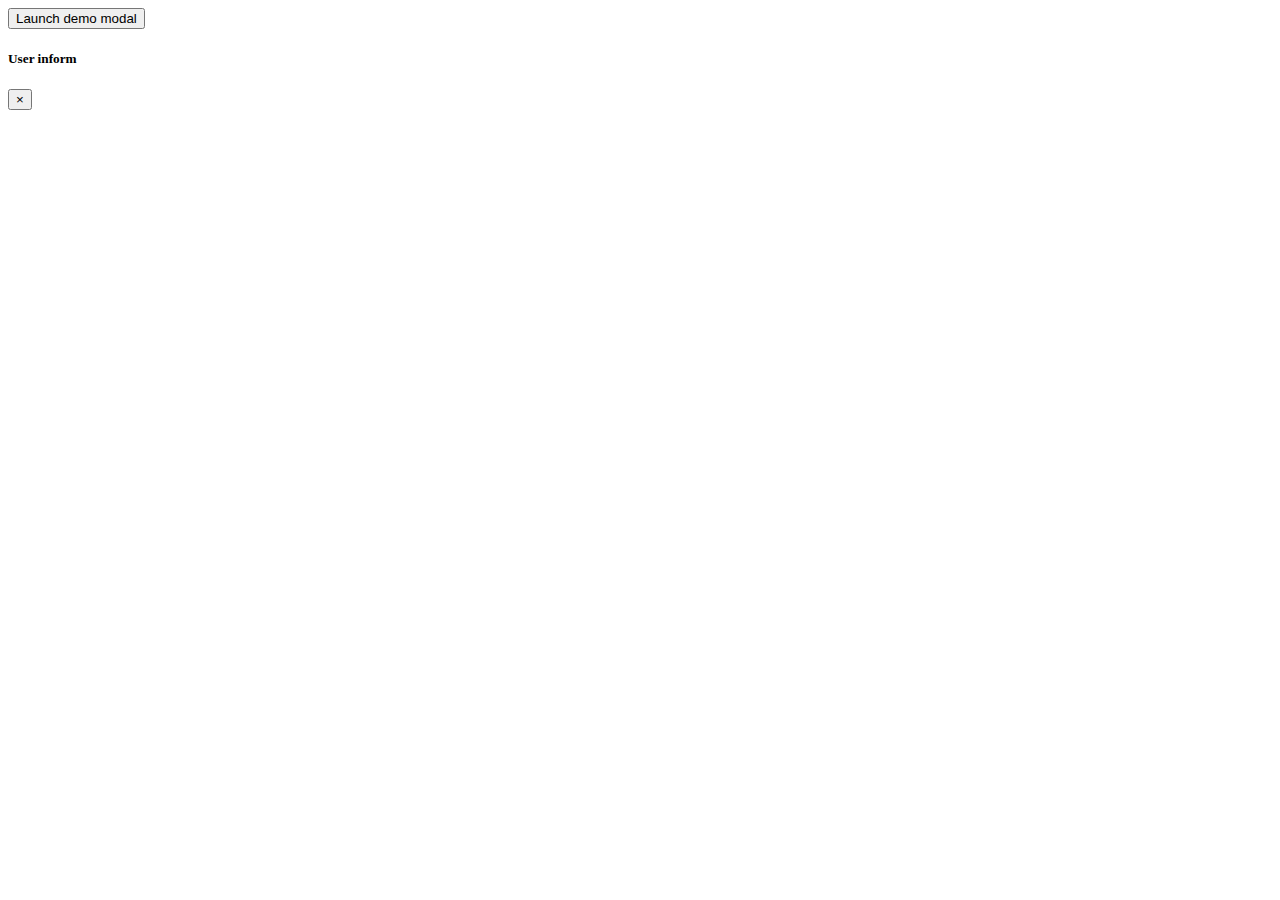
<file: MyMVCProject/web/WEB-INF/template/index.html>
<!doctype html>
<html lang="en">
<head>
    <meta charset="UTF-8">
    <meta name="viewport"
          content="width=device-width, user-scalable=no, initial-scale=1.0, maximum-scale=1.0, minimum-scale=1.0">
    <meta http-equiv="X-UA-Compatible" content="ie=edge">
    <title>Document</title>
    <link rel="stylesheet" href="https://cdn.jsdelivr.net/npm/bootstrap@4.6.2/dist/css/bootstrap.min.css" integrity="sha384-xOolHFLEh07PJGoPkLv1IbcEPTNtaed2xpHsD9ESMhqIYd0nLMwNLD69Npy4HI+N" crossorigin="anonymous">
</head>
<body>
<div class="container">
    <div class="header">
        <!-- Button trigger modal -->
        <button type="button" class="btn btn-primary" data-toggle="modal" data-target="#exampleModal">
            Launch demo modal
        </button>

        <!-- Modal -->
        <div class="modal fade" id="exampleModal" tabindex="-1" aria-labelledby="exampleModalLabel" aria-hidden="true">
            <div class="modal-dialog">
                <div class="modal-content">
                    <div class="modal-header">
                        <h5 class="modal-title" id="exampleModalLabel">User inform</h5>
                        <button type="button" class="close" data-dismiss="modal" aria-label="Close">
                            <span aria-hidden="true">&times;</span>
                        </button>
                    </div>
                    <div class="modal-body">
                        <li th:text="${isSucces.getName()}"></li>
                        <li th:text="${isSucces.getUsername()}"></li>
                        <li th:text="${isSucces.getPhoneNumber()}"></li>
                        <li th:text="${isSucces.getPassword()}"></li>
                        <li th:text="${isSucces.getPhoto_url()}"></li>

                    </div>

                </div>
            </div>
        </div>
    </div>
</div>
<script src="https://cdn.jsdelivr.net/npm/jquery@3.5.1/dist/jquery.slim.min.js" integrity="sha384-DfXdz2htPH0lsSSs5nCTpuj/zy4C+OGpamoFVy38MVBnE+IbbVYUew+OrCXaRkfj" crossorigin="anonymous"></script>
<script src="https://cdn.jsdelivr.net/npm/bootstrap@4.6.2/dist/js/bootstrap.bundle.min.js" integrity="sha384-Fy6S3B9q64WdZWQUiU+q4/2Lc9npb8tCaSX9FK7E8HnRr0Jz8D6OP9dO5Vg3Q9ct" crossorigin="anonymous"></script>
<script src="https://cdn.jsdelivr.net/npm/jquery@3.5.1/dist/jquery.slim.min.js" integrity="sha384-DfXdz2htPH0lsSSs5nCTpuj/zy4C+OGpamoFVy38MVBnE+IbbVYUew+OrCXaRkfj" crossorigin="anonymous"></script>
<script src="https://cdn.jsdelivr.net/npm/popper.js@1.16.1/dist/umd/popper.min.js" integrity="sha384-9/reFTGAW83EW2RDu2S0VKaIzap3H66lZH81PoYlFhbGU+6BZp6G7niu735Sk7lN" crossorigin="anonymous"></script>
<script src="https://cdn.jsdelivr.net/npm/bootstrap@4.6.2/dist/js/bootstrap.min.js" integrity="sha384-+sLIOodYLS7CIrQpBjl+C7nPvqq+FbNUBDunl/OZv93DB7Ln/533i8e/mZXLi/P+" crossorigin="anonymous"></script>
</body>
</html>
</file>
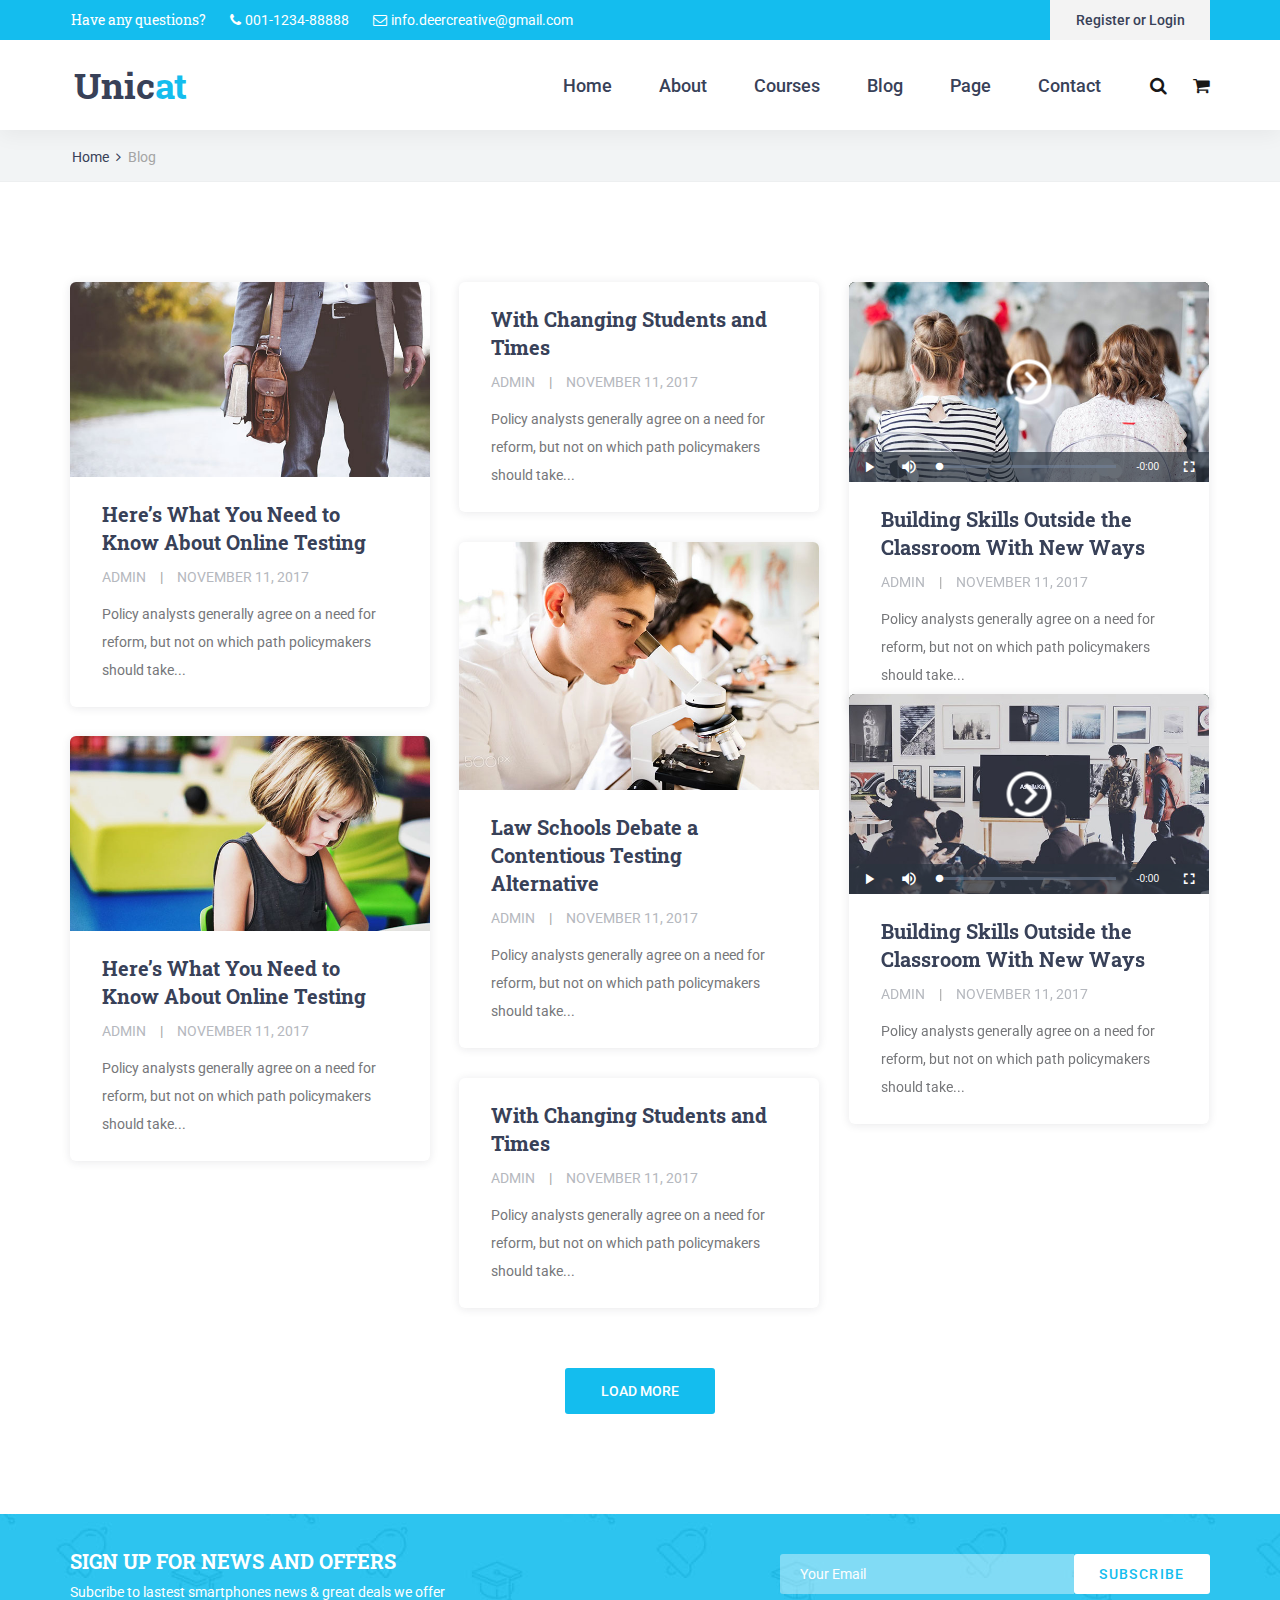
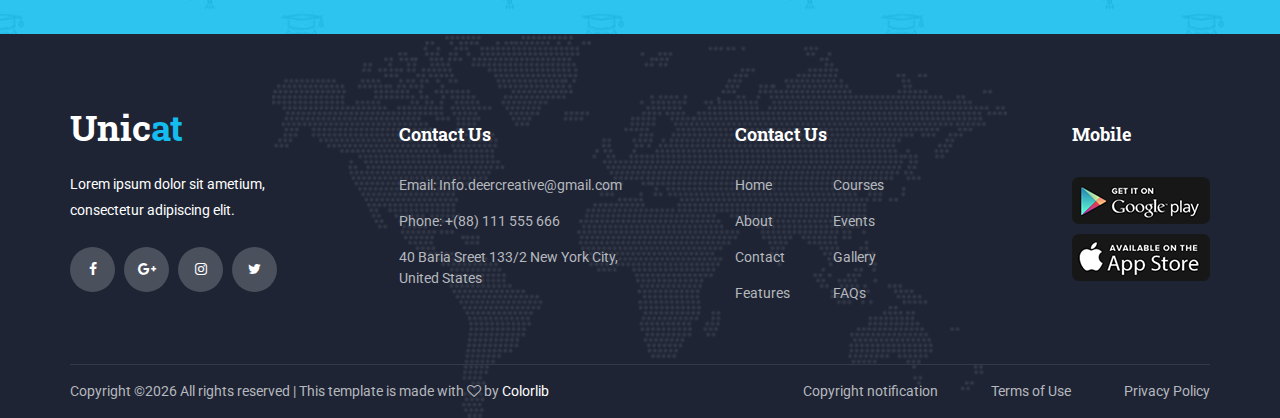
<file: MyMVCProject/web/template/blog.html>
<!DOCTYPE html>
<html lang="en">
<head>
<title>Blog</title>
<meta charset="utf-8">
<meta http-equiv="X-UA-Compatible" content="IE=edge">
<meta name="description" content="Unicat project">
<meta name="viewport" content="width=device-width, initial-scale=1">
<link rel="stylesheet" type="text/css" href="styles/bootstrap4/bootstrap.min.css">
<link href="plugins/font-awesome-4.7.0/css/font-awesome.min.css" rel="stylesheet" type="text/css">
<link href="plugins/video-js/video-js.css" rel="stylesheet" type="text/css">
<link rel="stylesheet" type="text/css" href="styles/blog.css">
<link rel="stylesheet" type="text/css" href="styles/blog_responsive.css">
</head>
<body>

<div class="super_container">

	<!-- Header -->

	<header class="header">
			
		<!-- Top Bar -->
		<div class="top_bar">
			<div class="top_bar_container">
				<div class="container">
					<div class="row">
						<div class="col">
							<div class="top_bar_content d-flex flex-row align-items-center justify-content-start">
								<ul class="top_bar_contact_list">
									<li><div class="question">Have any questions?</div></li>
									<li>
										<i class="fa fa-phone" aria-hidden="true"></i>
										<div>001-1234-88888</div>
									</li>
									<li>
										<i class="fa fa-envelope-o" aria-hidden="true"></i>
										<div>info.deercreative@gmail.com</div>
									</li>
								</ul>
								<div class="top_bar_login ml-auto">
									<div class="login_button"><a href="#">Register or Login</a></div>
								</div>
							</div>
						</div>
					</div>
				</div>
			</div>				
		</div>

		<!-- Header Content -->
		<div class="header_container">
			<div class="container">
				<div class="row">
					<div class="col">
						<div class="header_content d-flex flex-row align-items-center justify-content-start">
							<div class="logo_container">
								<a href="#">
									<div class="logo_text">Unic<span>at</span></div>
								</a>
							</div>
							<nav class="main_nav_contaner ml-auto">
								<ul class="main_nav">
									<li><a href="index.html">Home</a></li>
									<li><a href="about.html">About</a></li>
									<li><a href="courses.html">Courses</a></li>
									<li><a href="blog.html">Blog</a></li>
									<li><a href="#">Page</a></li>
									<li><a href="contact.html">Contact</a></li>
								</ul>
								<div class="search_button"><i class="fa fa-search" aria-hidden="true"></i></div>

								<!-- Hamburger -->

								<div class="shopping_cart"><i class="fa fa-shopping-cart" aria-hidden="true"></i></div>
								<div class="hamburger menu_mm">
									<i class="fa fa-bars menu_mm" aria-hidden="true"></i>
								</div>
							</nav>

						</div>
					</div>
				</div>
			</div>
		</div>

		<!-- Header Search Panel -->
		<div class="header_search_container">
			<div class="container">
				<div class="row">
					<div class="col">
						<div class="header_search_content d-flex flex-row align-items-center justify-content-end">
							<form action="#" class="header_search_form">
								<input type="search" class="search_input" placeholder="Search" required="required">
								<button class="header_search_button d-flex flex-column align-items-center justify-content-center">
									<i class="fa fa-search" aria-hidden="true"></i>
								</button>
							</form>
						</div>
					</div>
				</div>
			</div>			
		</div>			
	</header>

	<!-- Menu -->

	<div class="menu d-flex flex-column align-items-end justify-content-start text-right menu_mm trans_400">
		<div class="menu_close_container"><div class="menu_close"><div></div><div></div></div></div>
		<div class="search">
			<form action="#" class="header_search_form menu_mm">
				<input type="search" class="search_input menu_mm" placeholder="Search" required="required">
				<button class="header_search_button d-flex flex-column align-items-center justify-content-center menu_mm">
					<i class="fa fa-search menu_mm" aria-hidden="true"></i>
				</button>
			</form>
		</div>
		<nav class="menu_nav">
			<ul class="menu_mm">
				<li class="menu_mm"><a href="index.html">Home</a></li>
				<li class="menu_mm"><a href="#">About</a></li>
				<li class="menu_mm"><a href="#">Courses</a></li>
				<li class="menu_mm"><a href="#">Blog</a></li>
				<li class="menu_mm"><a href="#">Page</a></li>
				<li class="menu_mm"><a href="contact.html">Contact</a></li>
			</ul>
		</nav>
	</div>
	
	<!-- Home -->

	<div class="home">
		<div class="breadcrumbs_container">
			<div class="container">
				<div class="row">
					<div class="col">
						<div class="breadcrumbs">
							<ul>
								<li><a href="index.html">Home</a></li>
								<li>Blog</li>
							</ul>
						</div>
					</div>
				</div>
			</div>
		</div>			
	</div>

	<!-- Blog -->

	<div class="blog">
		<div class="container">
			<div class="row">
				<div class="col">
					<div class="blog_post_container">

						<!-- Blog Post -->
						<div class="blog_post trans_200">
							<div class="blog_post_image"><img src="images/blog_1.jpg" alt=""></div>
							<div class="blog_post_body">
								<div class="blog_post_title"><a href="blog_single.html">Here’s What You Need to Know About Online Testing</a></div>
								<div class="blog_post_meta">
									<ul>
										<li><a href="#">admin</a></li>
										<li><a href="#">november 11, 2017</a></li>
									</ul>
								</div>
								<div class="blog_post_text">
									<p>Policy analysts generally agree on a need for reform, but not on which path policymakers should take...</p>
								</div>
							</div>
						</div>

						<!-- Blog Post -->
						<div class="blog_post trans_200">
							<div class="blog_post_body">
								<div class="blog_post_title"><a href="blog_single.html">With Changing Students and Times</a></div>
								<div class="blog_post_meta">
									<ul>
										<li><a href="#">admin</a></li>
										<li><a href="#">november 11, 2017</a></li>
									</ul>
								</div>
								<div class="blog_post_text">
									<p>Policy analysts generally agree on a need for reform, but not on which path policymakers should take...</p>
								</div>
							</div>
						</div>

						<!-- Blog Post -->
						<div class="blog_post trans_200">
							<div class="blog_post_video_container">
								<video class="blog_post_video video-js" data-setup='{"controls": true, "autoplay": false, "preload": "auto", "poster": "images/blog_2.jpg"}'>
									<source src="images/mov_bbb.mp4" type="video/mp4">
									<source src="images/mov_bbb.ogg" type="video/ogg">
									Your browser does not support HTML5 video.
								</video>
							</div>
							<div class="blog_post_body">
								<div class="blog_post_title"><a href="blog_single.html">Building Skills Outside the Classroom With New Ways</a></div>
								<div class="blog_post_meta">
									<ul>
										<li><a href="#">admin</a></li>
										<li><a href="#">november 11, 2017</a></li>
									</ul>
								</div>
								<div class="blog_post_text">
									<p>Policy analysts generally agree on a need for reform, but not on which path policymakers should take...</p>
								</div>
							</div>
						</div>

						<!-- Blog Post -->
						<div class="blog_post trans_200">
							<div class="blog_post_image"><img src="images/blog_3.jpg" alt=""></div>
							<div class="blog_post_body">
								<div class="blog_post_title"><a href="blog_single.html">Law Schools Debate a Contentious Testing Alternative</a></div>
								<div class="blog_post_meta">
									<ul>
										<li><a href="#">admin</a></li>
										<li><a href="#">november 11, 2017</a></li>
									</ul>
								</div>
								<div class="blog_post_text">
									<p>Policy analysts generally agree on a need for reform, but not on which path policymakers should take...</p>
								</div>
							</div>
						</div>

						<!-- Blog Post -->
						<div class="blog_post trans_200">
							<div class="blog_post_video_container">
								<video class="blog_post_video video-js" data-setup='{"controls": true, "autoplay": false, "preload": "auto", "poster": "images/blog_4.jpg"}'>
									<source src="images/mov_bbb.mp4" type="video/mp4">
									<source src="images/mov_bbb.ogg" type="video/ogg">
									Your browser does not support HTML5 video.
								</video>
							</div>
							<div class="blog_post_body">
								<div class="blog_post_title"><a href="blog_single.html">Building Skills Outside the Classroom With New Ways</a></div>
								<div class="blog_post_meta">
									<ul>
										<li><a href="#">admin</a></li>
										<li><a href="#">november 11, 2017</a></li>
									</ul>
								</div>
								<div class="blog_post_text">
									<p>Policy analysts generally agree on a need for reform, but not on which path policymakers should take...</p>
								</div>
							</div>
						</div>

						<!-- Blog Post -->
						<div class="blog_post trans_200">
							<div class="blog_post_image"><img src="images/blog_5.jpg" alt=""></div>
							<div class="blog_post_body">
								<div class="blog_post_title"><a href="blog_single.html">Here’s What You Need to Know About Online Testing</a></div>
								<div class="blog_post_meta">
									<ul>
										<li><a href="#">admin</a></li>
										<li><a href="#">november 11, 2017</a></li>
									</ul>
								</div>
								<div class="blog_post_text">
									<p>Policy analysts generally agree on a need for reform, but not on which path policymakers should take...</p>
								</div>
							</div>
						</div>

						<!-- Blog Post -->
						<div class="blog_post trans_200">
							<div class="blog_post_body">
								<div class="blog_post_title"><a href="blog_single.html">With Changing Students and Times</a></div>
								<div class="blog_post_meta">
									<ul>
										<li><a href="#">admin</a></li>
										<li><a href="#">november 11, 2017</a></li>
									</ul>
								</div>
								<div class="blog_post_text">
									<p>Policy analysts generally agree on a need for reform, but not on which path policymakers should take...</p>
								</div>
							</div>
						</div>

					</div>
				</div>
			</div>
			<div class="row">
				<div class="col text-center">
					<div class="load_more trans_200"><a href="#">load more</a></div>
				</div>
			</div>
		</div>
	</div>

	<!-- Newsletter -->

	<div class="newsletter">
		<div class="newsletter_background" style="background-image:url(images/newsletter_background.jpg)"></div>
		<div class="container">
			<div class="row">
				<div class="col">
					<div class="newsletter_container d-flex flex-lg-row flex-column align-items-center justify-content-start">

						<!-- Newsletter Content -->
						<div class="newsletter_content text-lg-left text-center">
							<div class="newsletter_title">sign up for news and offers</div>
							<div class="newsletter_subtitle">Subcribe to lastest smartphones news & great deals we offer</div>
						</div>

						<!-- Newsletter Form -->
						<div class="newsletter_form_container ml-lg-auto">
							<form action="#" id="newsletter_form" class="newsletter_form d-flex flex-row align-items-center justify-content-center">
								<input type="email" class="newsletter_input" placeholder="Your Email" required="required">
								<button type="submit" class="newsletter_button">subscribe</button>
							</form>
						</div>

					</div>
				</div>
			</div>
		</div>
	</div>

	<!-- Footer -->

	<footer class="footer">
		<div class="footer_background" style="background-image:url(images/footer_background.png)"></div>
		<div class="container">
			<div class="row footer_row">
				<div class="col">
					<div class="footer_content">
						<div class="row">

							<div class="col-lg-3 footer_col">
					
								<!-- Footer About -->
								<div class="footer_section footer_about">
									<div class="footer_logo_container">
										<a href="#">
											<div class="footer_logo_text">Unic<span>at</span></div>
										</a>
									</div>
									<div class="footer_about_text">
										<p>Lorem ipsum dolor sit ametium, consectetur adipiscing elit.</p>
									</div>
									<div class="footer_social">
										<ul>
											<li><a href="#"><i class="fa fa-facebook" aria-hidden="true"></i></a></li>
											<li><a href="#"><i class="fa fa-google-plus" aria-hidden="true"></i></a></li>
											<li><a href="#"><i class="fa fa-instagram" aria-hidden="true"></i></a></li>
											<li><a href="#"><i class="fa fa-twitter" aria-hidden="true"></i></a></li>
										</ul>
									</div>
								</div>
								
							</div>

							<div class="col-lg-3 footer_col">
					
								<!-- Footer Contact -->
								<div class="footer_section footer_contact">
									<div class="footer_title">Contact Us</div>
									<div class="footer_contact_info">
										<ul>
											<li>Email: Info.deercreative@gmail.com</li>
											<li>Phone:  +(88) 111 555 666</li>
											<li>40 Baria Sreet 133/2 New York City, United States</li>
										</ul>
									</div>
								</div>
								
							</div>

							<div class="col-lg-3 footer_col">
					
								<!-- Footer links -->
								<div class="footer_section footer_links">
									<div class="footer_title">Contact Us</div>
									<div class="footer_links_container">
										<ul>
											<li><a href="index.html">Home</a></li>
											<li><a href="about.html">About</a></li>
											<li><a href="contact.html">Contact</a></li>
											<li><a href="#">Features</a></li>
											<li><a href="courses.html">Courses</a></li>
											<li><a href="#">Events</a></li>
											<li><a href="#">Gallery</a></li>
											<li><a href="#">FAQs</a></li>
										</ul>
									</div>
								</div>
								
							</div>

							<div class="col-lg-3 footer_col clearfix">
					
								<!-- Footer links -->
								<div class="footer_section footer_mobile">
									<div class="footer_title">Mobile</div>
									<div class="footer_mobile_content">
										<div class="footer_image"><a href="#"><img src="images/mobile_1.png" alt=""></a></div>
										<div class="footer_image"><a href="#"><img src="images/mobile_2.png" alt=""></a></div>
									</div>
								</div>
								
							</div>

						</div>
					</div>
				</div>
			</div>

			<div class="row copyright_row">
				<div class="col">
					<div class="copyright d-flex flex-lg-row flex-column align-items-center justify-content-start">
						<div class="cr_text"><!-- Link back to Colorlib can't be removed. Template is licensed under CC BY 3.0. -->
Copyright &copy;<script>document.write(new Date().getFullYear());</script> All rights reserved | This template is made with <i class="fa fa-heart-o" aria-hidden="true"></i> by <a href="https://colorlib.com" target="_blank">Colorlib</a>
<!-- Link back to Colorlib can't be removed. Template is licensed under CC BY 3.0. --></div>
						<div class="ml-lg-auto cr_links">
							<ul class="cr_list">
								<li><a href="#">Copyright notification</a></li>
								<li><a href="#">Terms of Use</a></li>
								<li><a href="#">Privacy Policy</a></li>
							</ul>
						</div>
					</div>
				</div>
			</div>
		</div>
	</footer>
</div>

<script src="js/jquery-3.2.1.min.js"></script>
<script src="styles/bootstrap4/popper.js"></script>
<script src="styles/bootstrap4/bootstrap.min.js"></script>
<script src="plugins/easing/easing.js"></script>
<script src="plugins/masonry/masonry.js"></script>
<script src="plugins/video-js/video.min.js"></script>
<script src="plugins/parallax-js-master/parallax.min.js"></script>
<script src="js/blog.js"></script>
</body>
</html>
</file>
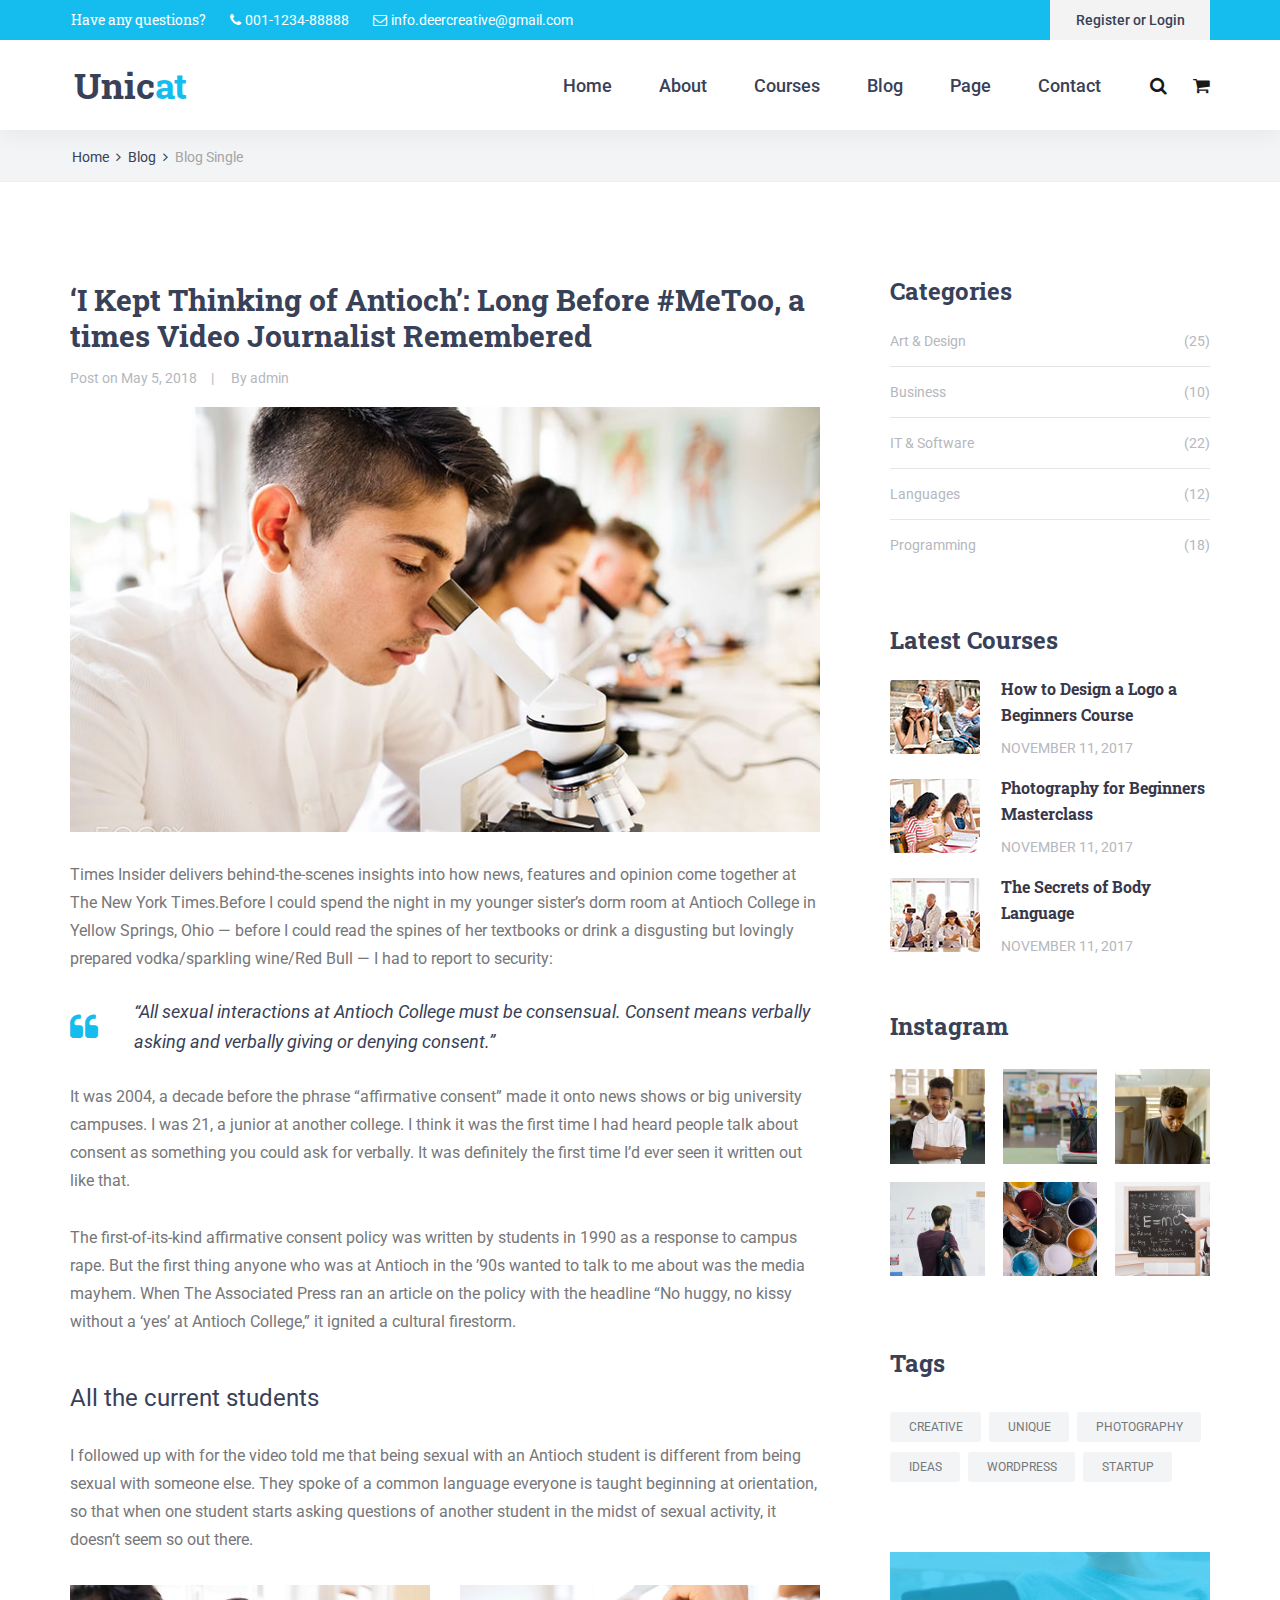
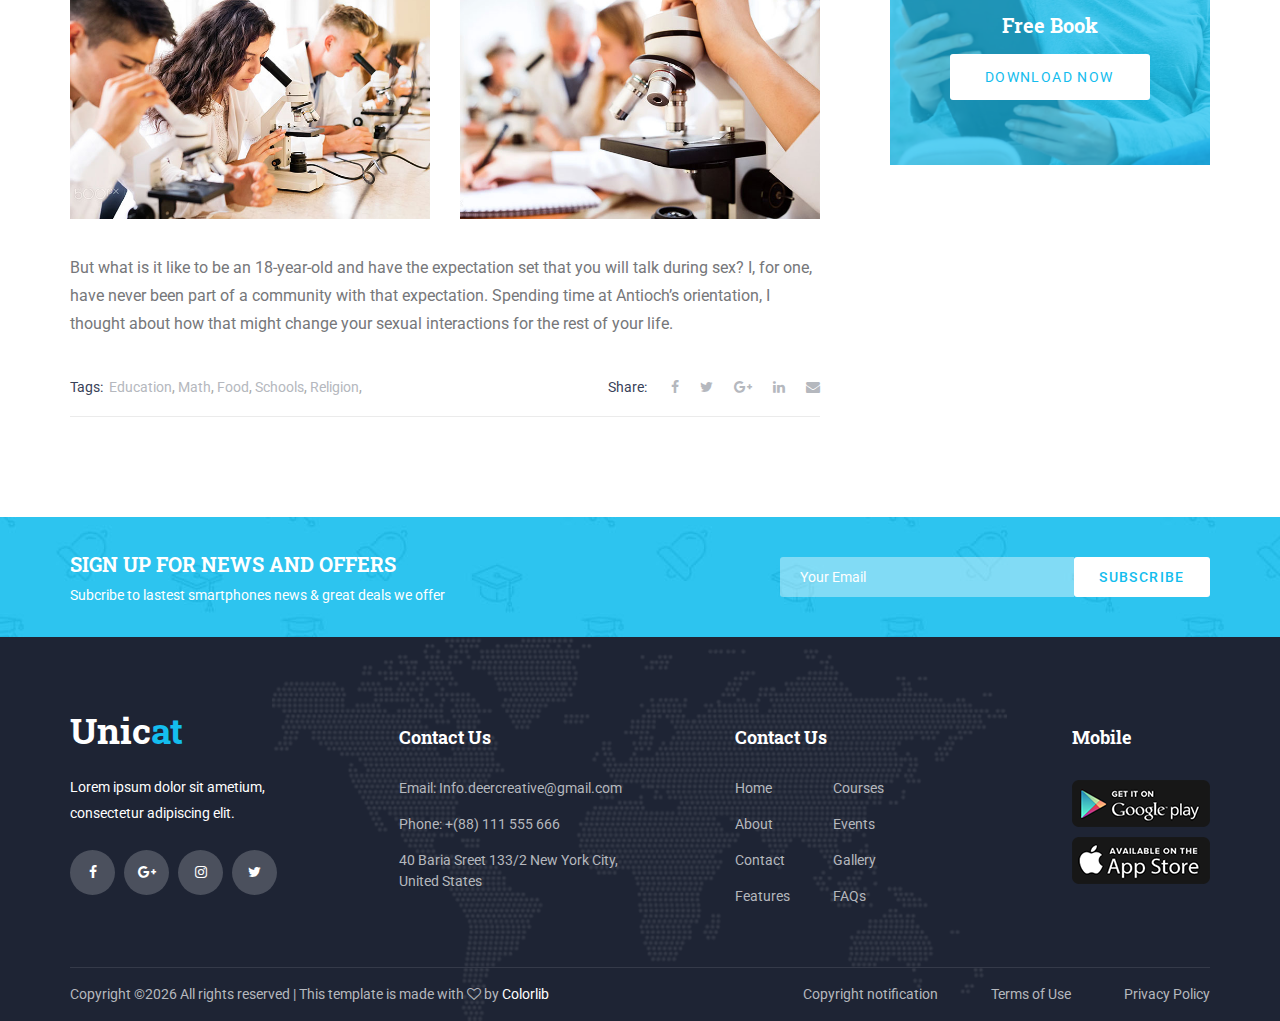
<file: MyMVCProject/web/template/blog_single.html>
<!DOCTYPE html>
<html lang="en">
<head>
<title>Blog Single</title>
<meta charset="utf-8">
<meta http-equiv="X-UA-Compatible" content="IE=edge">
<meta name="description" content="Unicat project">
<meta name="viewport" content="width=device-width, initial-scale=1">
<link rel="stylesheet" type="text/css" href="styles/bootstrap4/bootstrap.min.css">
<link href="plugins/font-awesome-4.7.0/css/font-awesome.min.css" rel="stylesheet" type="text/css">
<link href="plugins/colorbox/colorbox.css" rel="stylesheet" type="text/css">
<link rel="stylesheet" type="text/css" href="styles/blog_single.css">
<link rel="stylesheet" type="text/css" href="styles/blog_single_responsive.css">
</head>
<body>

<div class="super_container">

	<!-- Header -->

	<header class="header">
			
		<!-- Top Bar -->
		<div class="top_bar">
			<div class="top_bar_container">
				<div class="container">
					<div class="row">
						<div class="col">
							<div class="top_bar_content d-flex flex-row align-items-center justify-content-start">
								<ul class="top_bar_contact_list">
									<li><div class="question">Have any questions?</div></li>
									<li>
										<i class="fa fa-phone" aria-hidden="true"></i>
										<div>001-1234-88888</div>
									</li>
									<li>
										<i class="fa fa-envelope-o" aria-hidden="true"></i>
										<div>info.deercreative@gmail.com</div>
									</li>
								</ul>
								<div class="top_bar_login ml-auto">
									<div class="login_button"><a href="#">Register or Login</a></div>
								</div>
							</div>
						</div>
					</div>
				</div>
			</div>				
		</div>

		<!-- Header Content -->
		<div class="header_container">
			<div class="container">
				<div class="row">
					<div class="col">
						<div class="header_content d-flex flex-row align-items-center justify-content-start">
							<div class="logo_container">
								<a href="#">
									<div class="logo_text">Unic<span>at</span></div>
								</a>
							</div>
							<nav class="main_nav_contaner ml-auto">
								<ul class="main_nav">
									<li><a href="index.html">Home</a></li>
									<li><a href="about.html">About</a></li>
									<li><a href="courses.html">Courses</a></li>
									<li><a href="blog.html">Blog</a></li>
									<li><a href="#">Page</a></li>
									<li><a href="contact.html">Contact</a></li>
								</ul>
								<div class="search_button"><i class="fa fa-search" aria-hidden="true"></i></div>

								<!-- Hamburger -->

								<div class="shopping_cart"><i class="fa fa-shopping-cart" aria-hidden="true"></i></div>
								<div class="hamburger menu_mm">
									<i class="fa fa-bars menu_mm" aria-hidden="true"></i>
								</div>
							</nav>

						</div>
					</div>
				</div>
			</div>
		</div>

		<!-- Header Search Panel -->
		<div class="header_search_container">
			<div class="container">
				<div class="row">
					<div class="col">
						<div class="header_search_content d-flex flex-row align-items-center justify-content-end">
							<form action="#" class="header_search_form">
								<input type="search" class="search_input" placeholder="Search" required="required">
								<button class="header_search_button d-flex flex-column align-items-center justify-content-center">
									<i class="fa fa-search" aria-hidden="true"></i>
								</button>
							</form>
						</div>
					</div>
				</div>
			</div>			
		</div>			
	</header>

	<!-- Menu -->

	<div class="menu d-flex flex-column align-items-end justify-content-start text-right menu_mm trans_400">
		<div class="menu_close_container"><div class="menu_close"><div></div><div></div></div></div>
		<div class="search">
			<form action="#" class="header_search_form menu_mm">
				<input type="search" class="search_input menu_mm" placeholder="Search" required="required">
				<button class="header_search_button d-flex flex-column align-items-center justify-content-center menu_mm">
					<i class="fa fa-search menu_mm" aria-hidden="true"></i>
				</button>
			</form>
		</div>
		<nav class="menu_nav">
			<ul class="menu_mm">
				<li class="menu_mm"><a href="index.html">Home</a></li>
				<li class="menu_mm"><a href="#">About</a></li>
				<li class="menu_mm"><a href="#">Courses</a></li>
				<li class="menu_mm"><a href="#">Blog</a></li>
				<li class="menu_mm"><a href="#">Page</a></li>
				<li class="menu_mm"><a href="contact.html">Contact</a></li>
			</ul>
		</nav>
	</div>
	
	<!-- Home -->

	<div class="home">
		<div class="breadcrumbs_container">
			<div class="container">
				<div class="row">
					<div class="col">
						<div class="breadcrumbs">
							<ul>
								<li><a href="index.html">Home</a></li>
								<li><a href="blog.html">Blog</a></li>
								<li>Blog Single</li>
							</ul>
						</div>
					</div>
				</div>
			</div>
		</div>			
	</div>

	<!-- Blog -->

	<div class="blog">
		<div class="container">
			<div class="row">

				<!-- Blog Content -->
				<div class="col-lg-8">
					<div class="blog_content">
						<div class="blog_title">‘I Kept Thinking of Antioch’: Long Before #MeToo, a times Video Journalist Remembered</div>
						<div class="blog_meta">
							<ul>
								<li>Post on <a href="#">May 5, 2018</a></li>
								<li>By <a href="#">admin</a></li>
							</ul>
						</div>
						<div class="blog_image"><img src="images/blog_single.jpg" alt=""></div>
						<p>Times Insider delivers behind-the-scenes insights into how news, features and opinion come together at The New York Times.Before I could spend the night in my younger sister’s dorm room at Antioch College in Yellow Springs, Ohio — before I could read the spines of her textbooks or drink a disgusting but lovingly prepared vodka/sparkling wine/Red Bull — I had to report to security:</p>
						<div class="blog_quote d-flex flex-row align-items-center justify-content-start">
							<i class="fa fa-quote-left" aria-hidden="true"></i>
							<div>“All sexual interactions at Antioch College must be consensual. Consent means verbally asking and verbally giving or denying consent.”</div>
						</div>
						<p>It was 2004, a decade before the phrase “affirmative consent” made it onto news shows or big university campuses. I was 21, a junior at another college. I think it was the first time I had heard people talk about consent as something you could ask for verbally. It was definitely the first time I’d ever seen it written out like that.</p>
						<p>The first-of-its-kind affirmative consent policy was written by students in 1990 as a response to campus rape. But the first thing anyone who was at Antioch in the ’90s wanted to talk to me about was the media mayhem. When The Associated Press ran an article on the policy with the headline “No huggy, no kissy without a ‘yes’ at Antioch College,” it ignited a cultural firestorm.</p>
						<div class="blog_subtitle">All the current students</div>
						<p>I followed up with for the video told me that being sexual with an Antioch student is different from being sexual with someone else. They spoke of a common language everyone is taught beginning at orientation, so that when one student starts asking questions of another student in the midst of sexual activity, it doesn’t seem so out there.</p>
						<div class="blog_images">
							<div class="row">
								<div class="col-lg-6 blog_images_col"><div class="blog_image_small"><img src="images/blog_images_1.jpg" alt=""></div></div>
								<div class="col-lg-6 blog_images_col"><div class="blog_image_small"><img src="images/blog_images_2.jpg" alt=""></div></div>
							</div>
						</div>
						<p>But what is it like to be an 18-year-old and have the expectation set that you will talk during sex? I, for one, have never been part of a community with that expectation. Spending time at Antioch’s orientation, I thought about how that might change your sexual interactions for the rest of your life.</p>
					</div>
					<div class="blog_extra d-flex flex-lg-row flex-column align-items-lg-center align-items-start justify-content-start">
						<div class="blog_tags">
							<span>Tags: </span>
							<ul>
								<li><a href="#">Education</a>, </li>
								<li><a href="#">Math</a>, </li>
								<li><a href="#">Food</a>, </li>
								<li><a href="#">Schools</a>, </li>
								<li><a href="#">Religion</a>, </li>
							</ul>
						</div>
						<div class="blog_social ml-lg-auto">
							<span>Share: </span>
							<ul>
								<li><a href="#"><i class="fa fa-facebook" aria-hidden="true"></i></a></li>
								<li><a href="#"><i class="fa fa-twitter" aria-hidden="true"></i></a></li>
								<li><a href="#"><i class="fa fa-google-plus" aria-hidden="true"></i></a></li>
								<li><a href="#"><i class="fa fa-linkedin" aria-hidden="true"></i></a></li>
								<li><a href="#"><i class="fa fa-envelope" aria-hidden="true"></i></a></li>
							</ul>
						</div>
					</div>

				</div>

				<!-- Blog Sidebar -->
				<div class="col-lg-4">
					<div class="sidebar">

						<!-- Categories -->
						<div class="sidebar_section">
							<div class="sidebar_section_title">Categories</div>
							<div class="sidebar_categories">
								<ul class="categories_list">
									<li><a href="#" class="clearfix">Art & Design<span>(25)</span></a></li>
									<li><a href="#" class="clearfix">Business<span>(10)</span></a></li>
									<li><a href="#" class="clearfix">IT & Software<span>(22)</span></a></li>
									<li><a href="#" class="clearfix">Languages<span>(12)</span></a></li>
									<li><a href="#" class="clearfix">Programming<span>(18)</span></a></li>
								</ul>
							</div>
						</div>

						<!-- Latest News -->
						<div class="sidebar_section">
							<div class="sidebar_section_title">Latest Courses</div>
							<div class="sidebar_latest">

								<!-- Latest Course -->
								<div class="latest d-flex flex-row align-items-start justify-content-start">
									<div class="latest_image"><div><img src="images/latest_1.jpg" alt=""></div></div>
									<div class="latest_content">
										<div class="latest_title"><a href="course.html">How to Design a Logo a Beginners Course</a></div>
										<div class="latest_date">november 11, 2017</div>
									</div>
								</div>

								<!-- Latest Course -->
								<div class="latest d-flex flex-row align-items-start justify-content-start">
									<div class="latest_image"><div><img src="images/latest_2.jpg" alt=""></div></div>
									<div class="latest_content">
										<div class="latest_title"><a href="course.html">Photography for Beginners Masterclass</a></div>
										<div class="latest_date">november 11, 2017</div>
									</div>
								</div>

								<!-- Latest Course -->
								<div class="latest d-flex flex-row align-items-start justify-content-start">
									<div class="latest_image"><div><img src="images/latest_3.jpg" alt=""></div></div>
									<div class="latest_content">
										<div class="latest_title"><a href="course.html">The Secrets of Body Language</a></div>
										<div class="latest_date">november 11, 2017</div>
									</div>
								</div>

							</div>
						</div>

						<!-- Gallery -->
						<div class="sidebar_section">
							<div class="sidebar_section_title">Instagram</div>
							<div class="sidebar_gallery">
								<ul class="gallery_items d-flex flex-row align-items-start justify-content-between flex-wrap">
									<li class="gallery_item">
										<div class="gallery_item_overlay d-flex flex-column align-items-center justify-content-center">+</div>
										<a class="colorbox" href="images/gallery_1_large.jpg">
											<img src="images/gallery_1.jpg" alt="">
										</a>
									</li>
									<li class="gallery_item">
										<div class="gallery_item_overlay d-flex flex-column align-items-center justify-content-center">+</div>
										<a class="colorbox" href="images/gallery_2_large.jpg">
											<img src="images/gallery_2.jpg" alt="">
										</a>
									</li>
									<li class="gallery_item">
										<div class="gallery_item_overlay d-flex flex-column align-items-center justify-content-center">+</div>
										<a class="colorbox" href="images/gallery_3_large.jpg">
											<img src="images/gallery_3.jpg" alt="">
										</a>
									</li>
									<li class="gallery_item">
										<div class="gallery_item_overlay d-flex flex-column align-items-center justify-content-center">+</div>
										<a class="colorbox" href="images/gallery_4_large.jpg">
											<img src="images/gallery_4.jpg" alt="">
										</a>
									</li>
									<li class="gallery_item">
										<div class="gallery_item_overlay d-flex flex-column align-items-center justify-content-center">+</div>
										<a class="colorbox" href="images/gallery_5_large.jpg">
											<img src="images/gallery_5.jpg" alt="">
										</a>
									</li>
									<li class="gallery_item">
										<div class="gallery_item_overlay d-flex flex-column align-items-center justify-content-center">+</div>
										<a class="colorbox" href="images/gallery_6_large.jpg">
											<img src="images/gallery_6.jpg" alt="">
										</a>
									</li>
								</ul>
							</div>
						</div>

						<!-- Tags -->
						<div class="sidebar_section">
							<div class="sidebar_section_title">Tags</div>
							<div class="sidebar_tags">
								<ul class="tags_list">
									<li><a href="#">creative</a></li>
									<li><a href="#">unique</a></li>
									<li><a href="#">photography</a></li>
									<li><a href="#">ideas</a></li>
									<li><a href="#">wordpress</a></li>
									<li><a href="#">startup</a></li>
								</ul>
							</div>
						</div>

						<!-- Banner -->
						<div class="sidebar_section">
							<div class="sidebar_banner d-flex flex-column align-items-center justify-content-center text-center">
								<div class="sidebar_banner_background" style="background-image:url(images/banner_1.jpg)"></div>
								<div class="sidebar_banner_overlay"></div>
								<div class="sidebar_banner_content">
									<div class="banner_title">Free Book</div>
									<div class="banner_button"><a href="#">download now</a></div>
								</div>
							</div>
						</div>

					</div>
				</div>
			</div>
		</div>
	</div>

	<!-- Newsletter -->

	<div class="newsletter">
		<div class="newsletter_background" style="background-image:url(images/newsletter_background.jpg)"></div>
		<div class="container">
			<div class="row">
				<div class="col">
					<div class="newsletter_container d-flex flex-lg-row flex-column align-items-center justify-content-start">

						<!-- Newsletter Content -->
						<div class="newsletter_content text-lg-left text-center">
							<div class="newsletter_title">sign up for news and offers</div>
							<div class="newsletter_subtitle">Subcribe to lastest smartphones news & great deals we offer</div>
						</div>

						<!-- Newsletter Form -->
						<div class="newsletter_form_container ml-lg-auto">
							<form action="#" id="newsletter_form" class="newsletter_form d-flex flex-row align-items-center justify-content-center">
								<input type="email" class="newsletter_input" placeholder="Your Email" required="required">
								<button type="submit" class="newsletter_button">subscribe</button>
							</form>
						</div>

					</div>
				</div>
			</div>
		</div>
	</div>

	<!-- Footer -->

	<footer class="footer">
		<div class="footer_background" style="background-image:url(images/footer_background.png)"></div>
		<div class="container">
			<div class="row footer_row">
				<div class="col">
					<div class="footer_content">
						<div class="row">

							<div class="col-lg-3 footer_col">
					
								<!-- Footer About -->
								<div class="footer_section footer_about">
									<div class="footer_logo_container">
										<a href="#">
											<div class="footer_logo_text">Unic<span>at</span></div>
										</a>
									</div>
									<div class="footer_about_text">
										<p>Lorem ipsum dolor sit ametium, consectetur adipiscing elit.</p>
									</div>
									<div class="footer_social">
										<ul>
											<li><a href="#"><i class="fa fa-facebook" aria-hidden="true"></i></a></li>
											<li><a href="#"><i class="fa fa-google-plus" aria-hidden="true"></i></a></li>
											<li><a href="#"><i class="fa fa-instagram" aria-hidden="true"></i></a></li>
											<li><a href="#"><i class="fa fa-twitter" aria-hidden="true"></i></a></li>
										</ul>
									</div>
								</div>
								
							</div>

							<div class="col-lg-3 footer_col">
					
								<!-- Footer Contact -->
								<div class="footer_section footer_contact">
									<div class="footer_title">Contact Us</div>
									<div class="footer_contact_info">
										<ul>
											<li>Email: Info.deercreative@gmail.com</li>
											<li>Phone:  +(88) 111 555 666</li>
											<li>40 Baria Sreet 133/2 New York City, United States</li>
										</ul>
									</div>
								</div>
								
							</div>

							<div class="col-lg-3 footer_col">
					
								<!-- Footer links -->
								<div class="footer_section footer_links">
									<div class="footer_title">Contact Us</div>
									<div class="footer_links_container">
										<ul>
											<li><a href="index.html">Home</a></li>
											<li><a href="about.html">About</a></li>
											<li><a href="contact.html">Contact</a></li>
											<li><a href="#">Features</a></li>
											<li><a href="courses.html">Courses</a></li>
											<li><a href="#">Events</a></li>
											<li><a href="#">Gallery</a></li>
											<li><a href="#">FAQs</a></li>
										</ul>
									</div>
								</div>
								
							</div>

							<div class="col-lg-3 footer_col clearfix">
					
								<!-- Footer links -->
								<div class="footer_section footer_mobile">
									<div class="footer_title">Mobile</div>
									<div class="footer_mobile_content">
										<div class="footer_image"><a href="#"><img src="images/mobile_1.png" alt=""></a></div>
										<div class="footer_image"><a href="#"><img src="images/mobile_2.png" alt=""></a></div>
									</div>
								</div>
								
							</div>

						</div>
					</div>
				</div>
			</div>

			<div class="row copyright_row">
				<div class="col">
					<div class="copyright d-flex flex-lg-row flex-column align-items-center justify-content-start">
						<div class="cr_text"><!-- Link back to Colorlib can't be removed. Template is licensed under CC BY 3.0. -->
Copyright &copy;<script>document.write(new Date().getFullYear());</script> All rights reserved | This template is made with <i class="fa fa-heart-o" aria-hidden="true"></i> by <a href="https://colorlib.com" target="_blank">Colorlib</a>
<!-- Link back to Colorlib can't be removed. Template is licensed under CC BY 3.0. --></div>
						<div class="ml-lg-auto cr_links">
							<ul class="cr_list">
								<li><a href="#">Copyright notification</a></li>
								<li><a href="#">Terms of Use</a></li>
								<li><a href="#">Privacy Policy</a></li>
							</ul>
						</div>
					</div>
				</div>
			</div>
		</div>
	</footer>
</div>

<script src="js/jquery-3.2.1.min.js"></script>
<script src="styles/bootstrap4/popper.js"></script>
<script src="styles/bootstrap4/bootstrap.min.js"></script>
<script src="plugins/easing/easing.js"></script>
<script src="plugins/parallax-js-master/parallax.min.js"></script>
<script src="plugins/colorbox/jquery.colorbox-min.js"></script>
<script src="js/blog_single.js"></script>
</body>
</html>
</file>
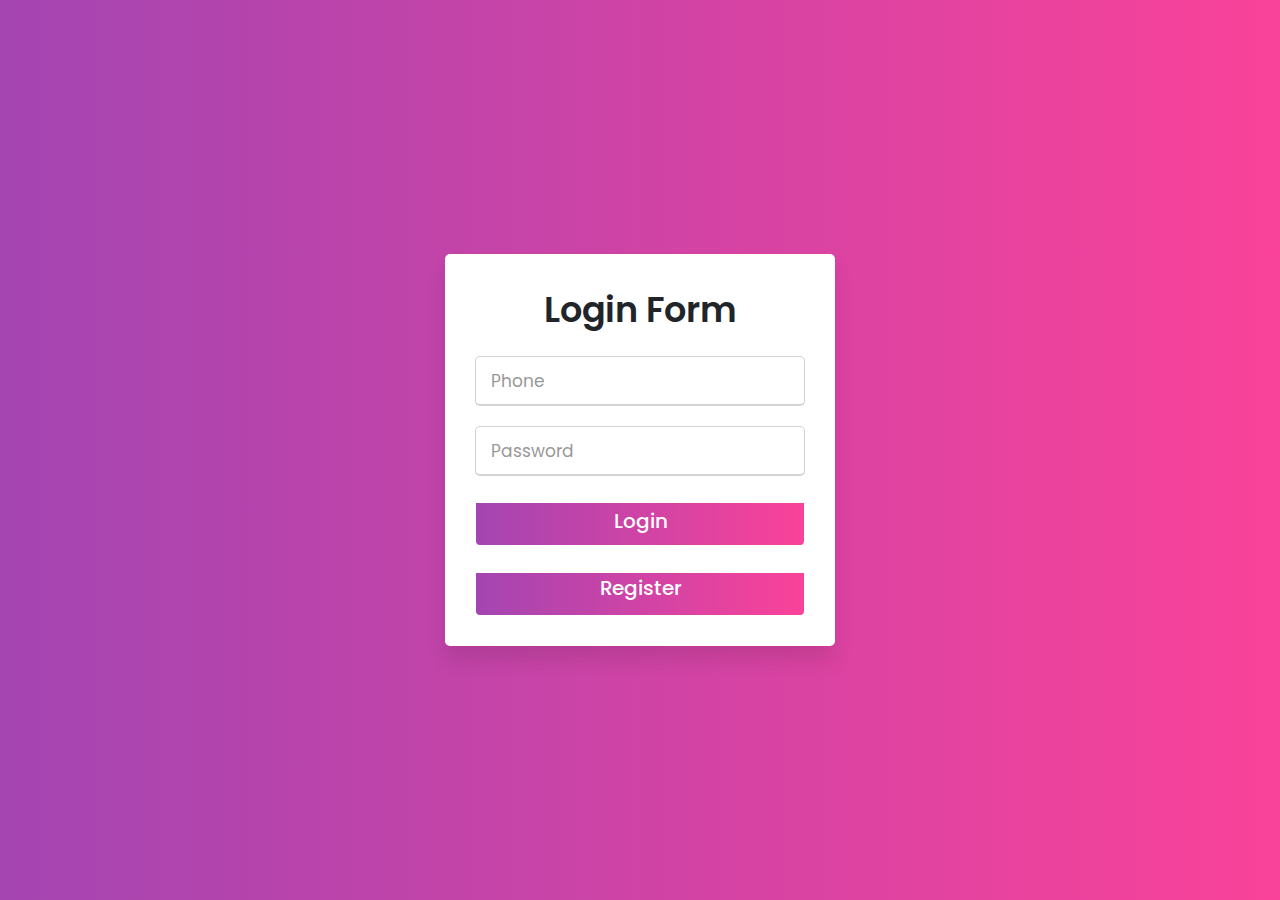
<file: MyMVCProject/web/WEB-INF/template/login.html>
<!doctype html>
<html lang="en">
<head>
    <meta charset="UTF-8">
    <meta name="viewport"
          content="width=device-width, user-scalable=no, initial-scale=1.0, maximum-scale=1.0, minimum-scale=1.0">
    <meta http-equiv="X-UA-Compatible" content="ie=edge">
   <link rel="stylesheet" href="style.css">
    <link rel="stylesheet" href="https://cdn.jsdelivr.net/npm/bootstrap@4.0.0/dist/css/bootstrap.min.css" integrity="sha384-Gn5384xqQ1aoWXA+058RXPxPg6fy4IWvTNh0E263XmFcJlSAwiGgFAW/dAiS6JXm" crossorigin="anonymous">
    <title>Document</title>
</head>
<body>
<div class="wrapper">
    <div class="title-text">
        <div class="title login">
            Login Form
        </div>

    </div>
    <div class="form-container">
        <div class="form-inner">
            <form action="/auth/login" method="post" class="login">
                <div class="field">
                    <input type="phone" name="phoneNumber" placeholder="Phone" required>
                </div>
                <div class="field">
                    <input type="password" name="password" placeholder="Password" required>
                </div>


                <div class="field btn">
                    <div class="btn-layer"></div>
                    <input type="submit" value="Login">
                </div>
                <a href="/" class="field btn">
                    <div class="btn-layer"></div>
                    <p  >Register</p>
                </a>

            </form>

        </div>

    </div>
</div>

<style>
    @import url('https://fonts.googleapis.com/css?family=Poppins:400,500,600,700&display=swap');
    *{
        margin: 0;
        padding: 0;
        box-sizing: border-box;
        font-family: 'Poppins', sans-serif;
    }
    html,body{
        display: grid;
        height: 100%;
        width: 100%;
        place-items: center;
        background: -webkit-linear-gradient(left, #a445b2, #fa4299);
    }
    ::selection{
        background: #fa4299;
        color: #fff;
    }
    .wrapper{
        overflow: hidden;
        max-width: 390px;
        background: #fff;
        padding: 30px;
        border-radius: 5px;
        box-shadow: 0px 15px 20px rgba(0,0,0,0.1);
    }
    .wrapper .title-text{
        display: flex;
        width: 200%;
    }
    .wrapper .title{
        width: 50%;
        font-size: 35px;
        font-weight: 600;
        text-align: center;
        transition: all 0.6s cubic-bezier(0.68,-0.55,0.265,1.55);
    }
    .wrapper .slide-controls{
        position: relative;
        display: flex;
        height: 50px;
        width: 100%;
        overflow: hidden;
        margin: 30px 0 10px 0;
        justify-content: space-between;
        border: 1px solid lightgrey;
        border-radius: 5px;
    }
    .slide-controls .slide{
        height: 100%;
        width: 100%;
        color: #fff;
        font-size: 18px;
        font-weight: 500;
        text-align: center;
        line-height: 48px;
        cursor: pointer;
        z-index: 1;
        transition: all 0.6s ease;
    }
    .slide-controls label.signup{
        color: #000;
    }
    .slide-controls .slider-tab{
        position: absolute;
        height: 100%;
        width: 50%;
        left: 0;
        z-index: 0;
        border-radius: 5px;
        background: -webkit-linear-gradient(left, #a445b2, #fa4299);
        transition: all 0.6s cubic-bezier(0.68,-0.55,0.265,1.55);
    }
    input[type="radio"]{
        display: none;
    }
    #signup:checked ~ .slider-tab{
        left: 50%;
    }
    #signup:checked ~ label.signup{
        color: #fff;
        cursor: default;
        user-select: none;
    }
    #signup:checked ~ label.login{
        color: #000;
    }
    #login:checked ~ label.signup{
        color: #000;
    }
    .login{
        cursor: default;
        user-select: none;
    }
    .wrapper .form-container{
        width: 100%;
        overflow: hidden;
    }
    .form-container .form-inner{
        display: flex;
        width: 200%;
    }
    .form-container .form-inner form{
        width: 50%;
        transition: all 0.6s cubic-bezier(0.68,-0.55,0.265,1.55);
    }
    .form-inner form .field{
        height: 50px;
        width: 100%;
        margin-top: 20px;
    }
    .form-inner form .field input{
        height: 100%;
        width: 100%;
        outline: none;
        padding-left: 15px;
        border-radius: 5px;
        border: 1px solid lightgrey;
        border-bottom-width: 2px;
        font-size: 17px;
        transition: all 0.3s ease;
    }
    .form-inner form .field input:focus{
        border-color: #fc83bb;
        /* box-shadow: inset 0 0 3px #fb6aae; */
    }
    .form-inner form .field input::placeholder{
        color: #999;
        transition: all 0.3s ease;
    }
    form .field input:focus::placeholder{
        color: #b3b3b3;
    }
    .form-inner form .pass-link{
        margin-top: 5px;
    }
    .form-inner form .signup-link{
        text-align: center;
        margin-top: 30px;
    }
    .form-inner form .pass-link a,
    .form-inner form .signup-link a{
        color: #fa4299;
        text-decoration: none;
    }
    .form-inner form .pass-link a:hover,
    .form-inner form .signup-link a:hover{
        text-decoration: underline;
    }
    form .btn{
        height: 50px;
        width: 100%;
        border-radius: 5px;
        position: relative;
        overflow: hidden;
    }
    .btn-layer{
        height: 100%;
        width: 300%;
        position: absolute;
        left: -100%;
        background: -webkit-linear-gradient(right, #a445b2, #fa4299, #a445b2, #fa4299);
        border-radius: 5px;
        transition: all 0.4s ease;;
    }
    .btn:hover .btn-layer{
        left: 0;
    }
    form .btn input[type="submit"]{
        height: 100%;
        width: 100%;
        z-index: 1;
        position: relative;
        background: none;
        border: none;
        color: #fff;
        padding-left: 0;
        border-radius: 5px;
        font-size: 20px;
        font-weight: 500;
        cursor: pointer;
    }
    form .btn p{
        height: 100%;
        width: 100%;
        z-index: 1;
        position: relative;
        background: none;
        border: none;
        color: #fff;
        padding-left: 0;
        border-radius: 5px;
        font-size: 20px;
        font-weight: 500;
        cursor: pointer;
    }


    .avatar-wrapper {
        position: relative;
        height: 70px;
        width: 70px;

        border-radius: 50%;
        overflow: hidden;
        box-shadow: 1px 1px 15px -5px black;
        transition: all 0.3s ease;
    }
    .avatar-wrapper:hover {
        transform: scale(1.05);
        cursor: pointer;
    }
    .avatar-wrapper:hover .profile-pic {
        opacity: 0.5;
    }
    .avatar-wrapper .profile-pic {
        height: 100%;
        width: 100%;
        transition: all 0.3s ease;
    }
    .avatar-wrapper .profile-pic:after {
        font-family: FontAwesome;
        content: "";
        top: 0;
        left: 0;
        width: 100%;
        height: 100%;
        position: absolute;
        font-size: 190px;
        background: #ecf0f1;
        color: #34495e;
        text-align: center;
    }
    .avatar-wrapper .upload-button {
        position: absolute;
        top: 0;
        left: 0;
        height: 100%;
        width: 100%;
    }
    .avatar-wrapper .upload-button .fa-arrow-circle-up {
        position: absolute;
        font-size: 234px;
        top: -17px;
        left: 0;
        text-align: center;
        opacity: 0;
        transition: all 0.3s ease;
        color: #34495e;
    }
    .avatar-wrapper .upload-button:hover .fa-arrow-circle-up {
        opacity: 0.9;
    }
</style>

</body>
</html>
</file>
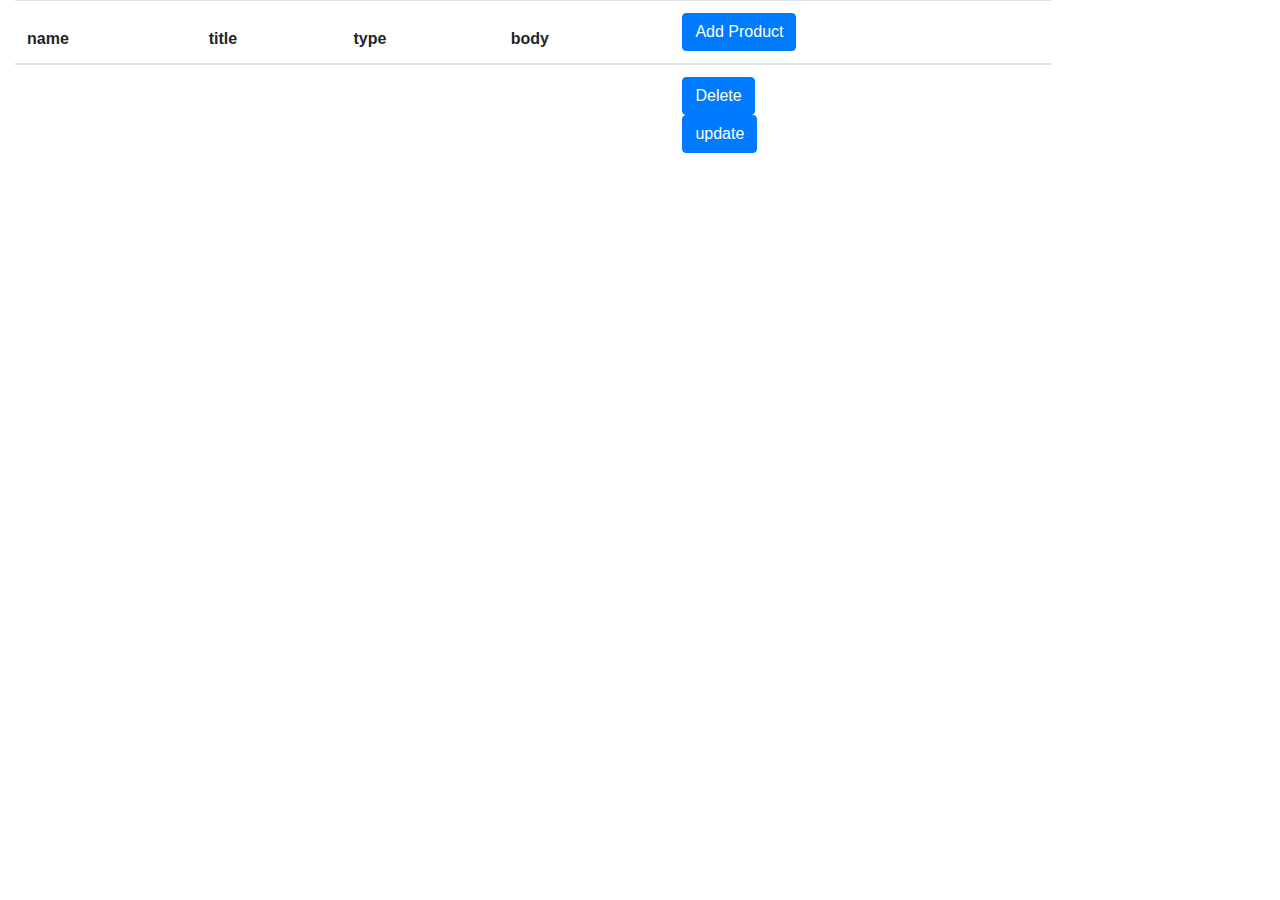
<file: MyMVCProject/web/WEB-INF/template/news/main.html>
<!DOCTYPE html>
<html lang="en">
<head>
    <meta charset="UTF-8">
    <title>Show News</title>

  <link rel="stylesheet" href="https://cdn.jsdelivr.net/npm/bootstrap@4.0.0/dist/css/bootstrap.min.css"
        integrity="sha384-Gn5384xqQ1aoWXA+058RXPxPg6fy4IWvTNh0E263XmFcJlSAwiGgFAW/dAiS6JXm" crossorigin="anonymous">
</head>
<body>
<div class="col-md-10">
  <table class="table ">
    <thead>
    <tr>
      <th>name</th>
      <th>title</th>
      <th>type</th>
      <th>body</th>
      <th><a href="/news/add"  type="submit" class="btn btn-primary">Add Product</a>
    </tr>
    </thead>
    <tbody>
<!--    <img th:src="@{'~/' + ${product.productUrl}}" > resm chiqarish uchun -->
    <tr th:each="news: ${newsList}">
      <td th:text="${news.name}"/>
      <td th:text="${news.title}"/>
      <td th:text="${news.type}"/>
      <td th:text="${news.newsBody}"/>
      <td>
        <form action="/news/delete"  method="get">
          <button type="submit" name="id" th:value="${news.id}" class="btn btn-primary">
            Delete
          </button>
        </form>
        <button th:attr="onclick=|updateId('${news.id}','${news.name}','${news.title}',
                        '${news.newsBody}')|"
                type="button" class="btn btn-primary" data-toggle="modal"
                data-target="#myModal">update</button>
      </td>
      <div id="myModal" class="modal" tabindex="-1" role="dialog">
        <div class="modal-dialog" role="document">
          <div class="modal-content">
            <div class="modal-header">
              <h5 class="modal-title">Product Update</h5>
              <button type="button" class="close" data-dismiss="modal" aria-label="Close">
                <span aria-hidden="true">&times;</span>
              </button>
            </div>
            <div class="modal-body">

              <form action="/news/update" method="get"  >

                <div class="form-group">
                  <label    class="control-label" >Name</label>
                  <input type="text" name="name" id="name"  class="form-control" >
                </div>
                <div class="form-group">
                  <label class="control-label">title</label>
                  <input type="text" name="quantity" id="quantity" class="form-control">
                </div>
                <div class="form-group">
                  <label class="control-label" >type</label>
                  <input type="text" name="price" id="price" class="form-control">
                </div>
                <div class="form-group">
                  <label  class="control-label" >newsBody </label>
                  <input type="text" name="info" id="info" class="form-control">
                </div>
<!--                <button type="submit"  name="id" th:value="${news.id}" class="btn btn-success">Submit</button>-->
                <button type="submit" name="id" th:value="${news.id}" class="btn btn-primary">Submit</button>
              </form>
            </div>
          </div>
        </div>
      </div>
    </tr>
    </tbody>
  </table>
</div>
</div>
</div>

<script type="text/javascript">
  function updateId(newsId,newsName,newsTitle,newBodyInfo){
    document.getElementById("form-update").action +=newsId
    document.getElementById("name").value=newsName;
    document.getElementById("title").value=newsTitle;
    document.getElementById("newsBody").value=newBodyInfo;
  }
  function getUser(id) {
    console.log("RAVSHAN")
    // fetch("/user/update/" + id).then((res) => {
    //     console.log(res.data)
    // })
  }
</script>

<script src="https://code.jquery.com/jquery-3.2.1.slim.min.js"
        integrity="sha384-KJ3o2DKtIkvYIK3UENzmM7KCkRr/rE9/Qpg6aAZGJwFDMVNA/GpGFF93hXpG5KkN"
        crossorigin="anonymous"></script>
<script src="https://cdn.jsdelivr.net/npm/popper.js@1.12.9/dist/umd/popper.min.js"
        integrity="sha384-ApNbgh9B+Y1QKtv3Rn7W3mgPxhU9K/ScQsAP7hUibX39j7fakFPskvXusvfa0b4Q"
        crossorigin="anonymous"></script>
<script src="https://cdn.jsdelivr.net/npm/bootstrap@4.0.0/dist/js/bootstrap.min.js"
        integrity="sha384-JZR6Spejh4U02d8jOt6vLEHfe/JQGiRRSQQxSfFWpi1MquVdAyjUar5+76PVCmYl"
        crossorigin="anonymous"></script>

</body>
</html>
</file>
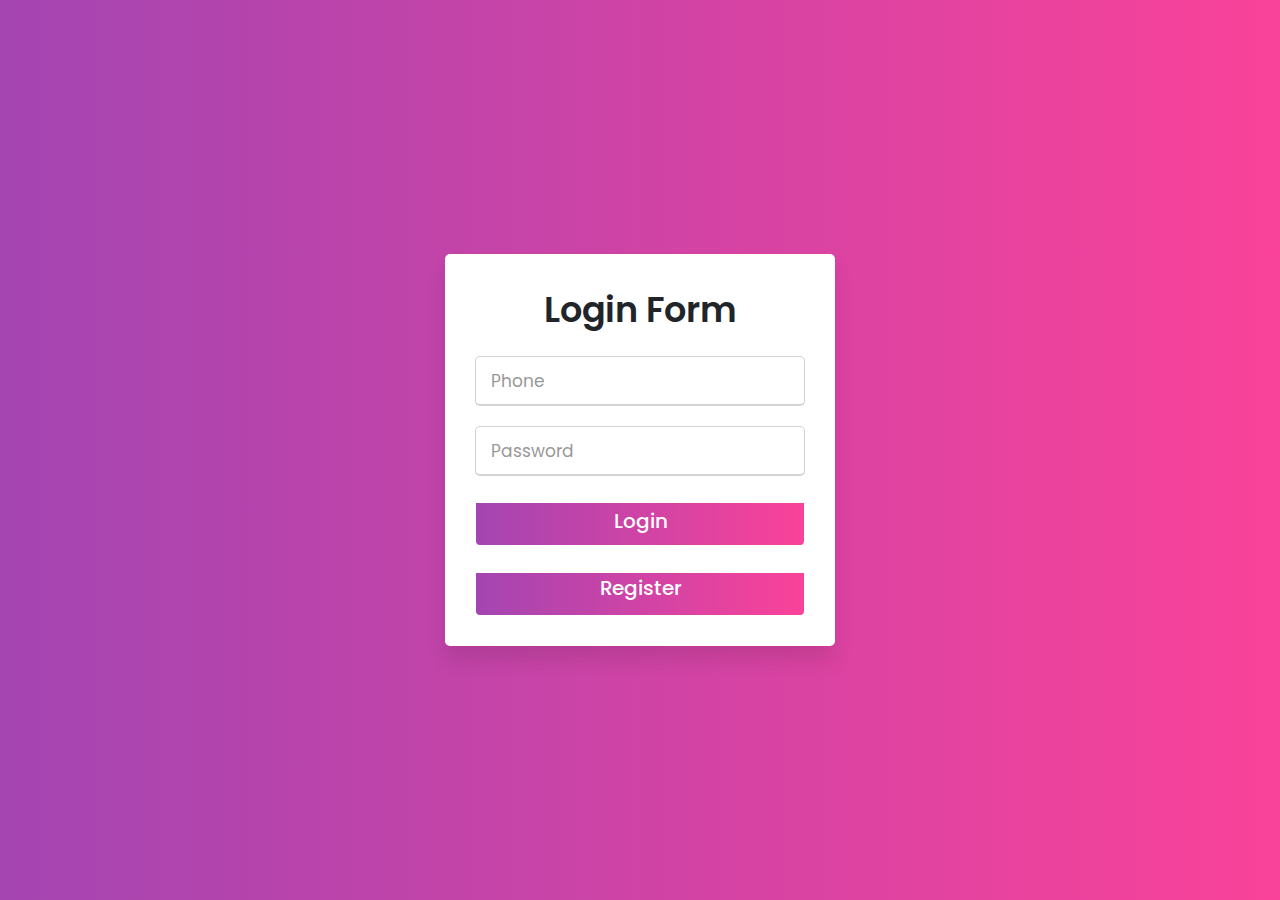
<file: out/artifacts/MVC_Web_exploded/WEB-INF/template/login.html>
<!doctype html>
<html lang="en">
<head>
    <meta charset="UTF-8">
    <meta name="viewport"
          content="width=device-width, user-scalable=no, initial-scale=1.0, maximum-scale=1.0, minimum-scale=1.0">
    <meta http-equiv="X-UA-Compatible" content="ie=edge">
   <link rel="stylesheet" href="style.css">
    <link rel="stylesheet" href="https://cdn.jsdelivr.net/npm/bootstrap@4.0.0/dist/css/bootstrap.min.css" integrity="sha384-Gn5384xqQ1aoWXA+058RXPxPg6fy4IWvTNh0E263XmFcJlSAwiGgFAW/dAiS6JXm" crossorigin="anonymous">
    <title>Document</title>
</head>
<body>
<div class="wrapper">
    <div class="title-text">
        <div class="title login">
            Login Form
        </div>

    </div>
    <div class="form-container">
        <div class="form-inner">
            <form action="/auth/login" method="post" class="login">
                <div class="field">
                    <input type="phone" name="phoneNumber" placeholder="Phone" required>
                </div>
                <div class="field">
                    <input type="password" name="password" placeholder="Password" required>
                </div>



                <div class="field btn">
                    <div class="btn-layer"></div>
                    <input type="submit" value="Login">
                </div>
                <a href="/" class="field btn">
                    <div class="btn-layer"></div>
                    <p  >Register</p>
                </a>

            </form>

        </div>

    </div>
</div>

<style>
    @import url('https://fonts.googleapis.com/css?family=Poppins:400,500,600,700&display=swap');
    *{
        margin: 0;
        padding: 0;
        box-sizing: border-box;
        font-family: 'Poppins', sans-serif;
    }
    html,body{
        display: grid;
        height: 100%;
        width: 100%;
        place-items: center;
        background: -webkit-linear-gradient(left, #a445b2, #fa4299);
    }
    ::selection{
        background: #fa4299;
        color: #fff;
    }
    .wrapper{
        overflow: hidden;
        max-width: 390px;
        background: #fff;
        padding: 30px;
        border-radius: 5px;
        box-shadow: 0px 15px 20px rgba(0,0,0,0.1);
    }
    .wrapper .title-text{
        display: flex;
        width: 200%;
    }
    .wrapper .title{
        width: 50%;
        font-size: 35px;
        font-weight: 600;
        text-align: center;
        transition: all 0.6s cubic-bezier(0.68,-0.55,0.265,1.55);
    }
    .wrapper .slide-controls{
        position: relative;
        display: flex;
        height: 50px;
        width: 100%;
        overflow: hidden;
        margin: 30px 0 10px 0;
        justify-content: space-between;
        border: 1px solid lightgrey;
        border-radius: 5px;
    }
    .slide-controls .slide{
        height: 100%;
        width: 100%;
        color: #fff;
        font-size: 18px;
        font-weight: 500;
        text-align: center;
        line-height: 48px;
        cursor: pointer;
        z-index: 1;
        transition: all 0.6s ease;
    }
    .slide-controls label.signup{
        color: #000;
    }
    .slide-controls .slider-tab{
        position: absolute;
        height: 100%;
        width: 50%;
        left: 0;
        z-index: 0;
        border-radius: 5px;
        background: -webkit-linear-gradient(left, #a445b2, #fa4299);
        transition: all 0.6s cubic-bezier(0.68,-0.55,0.265,1.55);
    }
    input[type="radio"]{
        display: none;
    }
    #signup:checked ~ .slider-tab{
        left: 50%;
    }
    #signup:checked ~ label.signup{
        color: #fff;
        cursor: default;
        user-select: none;
    }
    #signup:checked ~ label.login{
        color: #000;
    }
    #login:checked ~ label.signup{
        color: #000;
    }
    .login{
        cursor: default;
        user-select: none;
    }
    .wrapper .form-container{
        width: 100%;
        overflow: hidden;
    }
    .form-container .form-inner{
        display: flex;
        width: 200%;
    }
    .form-container .form-inner form{
        width: 50%;
        transition: all 0.6s cubic-bezier(0.68,-0.55,0.265,1.55);
    }
    .form-inner form .field{
        height: 50px;
        width: 100%;
        margin-top: 20px;
    }
    .form-inner form .field input{
        height: 100%;
        width: 100%;
        outline: none;
        padding-left: 15px;
        border-radius: 5px;
        border: 1px solid lightgrey;
        border-bottom-width: 2px;
        font-size: 17px;
        transition: all 0.3s ease;
    }
    .form-inner form .field input:focus{
        border-color: #fc83bb;
        /* box-shadow: inset 0 0 3px #fb6aae; */
    }
    .form-inner form .field input::placeholder{
        color: #999;
        transition: all 0.3s ease;
    }
    form .field input:focus::placeholder{
        color: #b3b3b3;
    }
    .form-inner form .pass-link{
        margin-top: 5px;
    }
    .form-inner form .signup-link{
        text-align: center;
        margin-top: 30px;
    }
    .form-inner form .pass-link a,
    .form-inner form .signup-link a{
        color: #fa4299;
        text-decoration: none;
    }
    .form-inner form .pass-link a:hover,
    .form-inner form .signup-link a:hover{
        text-decoration: underline;
    }
    form .btn{
        height: 50px;
        width: 100%;
        border-radius: 5px;
        position: relative;
        overflow: hidden;
    }
    .btn-layer{
        height: 100%;
        width: 300%;
        position: absolute;
        left: -100%;
        background: -webkit-linear-gradient(right, #a445b2, #fa4299, #a445b2, #fa4299);
        border-radius: 5px;
        transition: all 0.4s ease;;
    }
    .btn:hover .btn-layer{
        left: 0;
    }
    form .btn input[type="submit"]{
        height: 100%;
        width: 100%;
        z-index: 1;
        position: relative;
        background: none;
        border: none;
        color: #fff;
        padding-left: 0;
        border-radius: 5px;
        font-size: 20px;
        font-weight: 500;
        cursor: pointer;
    }
    form .btn p{
        height: 100%;
        width: 100%;
        z-index: 1;
        position: relative;
        background: none;
        border: none;
        color: #fff;
        padding-left: 0;
        border-radius: 5px;
        font-size: 20px;
        font-weight: 500;
        cursor: pointer;
    }


    .avatar-wrapper {
        position: relative;
        height: 70px;
        width: 70px;

        border-radius: 50%;
        overflow: hidden;
        box-shadow: 1px 1px 15px -5px black;
        transition: all 0.3s ease;
    }
    .avatar-wrapper:hover {
        transform: scale(1.05);
        cursor: pointer;
    }
    .avatar-wrapper:hover .profile-pic {
        opacity: 0.5;
    }
    .avatar-wrapper .profile-pic {
        height: 100%;
        width: 100%;
        transition: all 0.3s ease;
    }
    .avatar-wrapper .profile-pic:after {
        font-family: FontAwesome;
        content: "";
        top: 0;
        left: 0;
        width: 100%;
        height: 100%;
        position: absolute;
        font-size: 190px;
        background: #ecf0f1;
        color: #34495e;
        text-align: center;
    }
    .avatar-wrapper .upload-button {
        position: absolute;
        top: 0;
        left: 0;
        height: 100%;
        width: 100%;
    }
    .avatar-wrapper .upload-button .fa-arrow-circle-up {
        position: absolute;
        font-size: 234px;
        top: -17px;
        left: 0;
        text-align: center;
        opacity: 0;
        transition: all 0.3s ease;
        color: #34495e;
    }
    .avatar-wrapper .upload-button:hover .fa-arrow-circle-up {
        opacity: 0.9;
    }
</style>

</body>
</html>
</file>
<file: MyMVCProject/web/template/plugins/video-js/video-js.css>
.video-js .vjs-big-play-button .vjs-icon-placeholder:before, .vjs-button > .vjs-icon-placeholder:before, .video-js .vjs-modal-dialog, .vjs-modal-dialog .vjs-modal-dialog-content {
  position: absolute;
  top: 0;
  left: 0;
  width: 100%;
  height: 100%; }

.video-js .vjs-big-play-button .vjs-icon-placeholder:before, .vjs-button > .vjs-icon-placeholder:before {
  text-align: center; }

@font-face {
  font-family: VideoJS;
  src: url([data-uri]) format("woff");
  font-weight: normal;
  font-style: normal; }

.vjs-icon-play, .video-js .vjs-big-play-button .vjs-icon-placeholder:before, .video-js .vjs-play-control .vjs-icon-placeholder {
  font-family: VideoJS;
  font-weight: normal;
  font-style: normal; }
  .vjs-icon-play:before, .video-js .vjs-play-control .vjs-icon-placeholder:before {
    content: "\f101"; }

.vjs-icon-play-circle {
  font-family: VideoJS;
  font-weight: normal;
  font-style: normal; }
  .vjs-icon-play-circle:before {
    content: "\f102"; }

.vjs-icon-pause, .video-js .vjs-play-control.vjs-playing .vjs-icon-placeholder {
  font-family: VideoJS;
  font-weight: normal;
  font-style: normal; }
  .vjs-icon-pause:before, .video-js .vjs-play-control.vjs-playing .vjs-icon-placeholder:before {
    content: "\f103"; }

.vjs-icon-volume-mute, .video-js .vjs-mute-control.vjs-vol-0 .vjs-icon-placeholder {
  font-family: VideoJS;
  font-weight: normal;
  font-style: normal; }
  .vjs-icon-volume-mute:before, .video-js .vjs-mute-control.vjs-vol-0 .vjs-icon-placeholder:before {
    content: "\f104"; }

.vjs-icon-volume-low, .video-js .vjs-mute-control.vjs-vol-1 .vjs-icon-placeholder {
  font-family: VideoJS;
  font-weight: normal;
  font-style: normal; }
  .vjs-icon-volume-low:before, .video-js .vjs-mute-control.vjs-vol-1 .vjs-icon-placeholder:before {
    content: "\f105"; }

.vjs-icon-volume-mid, .video-js .vjs-mute-control.vjs-vol-2 .vjs-icon-placeholder {
  font-family: VideoJS;
  font-weight: normal;
  font-style: normal; }
  .vjs-icon-volume-mid:before, .video-js .vjs-mute-control.vjs-vol-2 .vjs-icon-placeholder:before {
    content: "\f106"; }

.vjs-icon-volume-high, .video-js .vjs-mute-control .vjs-icon-placeholder {
  font-family: VideoJS;
  font-weight: normal;
  font-style: normal; }
  .vjs-icon-volume-high:before, .video-js .vjs-mute-control .vjs-icon-placeholder:before {
    content: "\f107"; }

.vjs-icon-fullscreen-enter, .video-js .vjs-fullscreen-control .vjs-icon-placeholder {
  font-family: VideoJS;
  font-weight: normal;
  font-style: normal; }
  .vjs-icon-fullscreen-enter:before, .video-js .vjs-fullscreen-control .vjs-icon-placeholder:before {
    content: "\f108"; }

.vjs-icon-fullscreen-exit, .video-js.vjs-fullscreen .vjs-fullscreen-control .vjs-icon-placeholder {
  font-family: VideoJS;
  font-weight: normal;
  font-style: normal; }
  .vjs-icon-fullscreen-exit:before, .video-js.vjs-fullscreen .vjs-fullscreen-control .vjs-icon-placeholder:before {
    content: "\f109"; }

.vjs-icon-square {
  font-family: VideoJS;
  font-weight: normal;
  font-style: normal; }
  .vjs-icon-square:before {
    content: "\f10a"; }

.vjs-icon-spinner {
  font-family: VideoJS;
  font-weight: normal;
  font-style: normal; }
  .vjs-icon-spinner:before {
    content: "\f10b"; }

.vjs-icon-subtitles, .video-js .vjs-subtitles-button .vjs-icon-placeholder, .video-js .vjs-subs-caps-button .vjs-icon-placeholder,
.video-js.video-js:lang(en-GB) .vjs-subs-caps-button .vjs-icon-placeholder,
.video-js.video-js:lang(en-IE) .vjs-subs-caps-button .vjs-icon-placeholder,
.video-js.video-js:lang(en-AU) .vjs-subs-caps-button .vjs-icon-placeholder,
.video-js.video-js:lang(en-NZ) .vjs-subs-caps-button .vjs-icon-placeholder {
  font-family: VideoJS;
  font-weight: normal;
  font-style: normal; }
  .vjs-icon-subtitles:before, .video-js .vjs-subtitles-button .vjs-icon-placeholder:before, .video-js .vjs-subs-caps-button .vjs-icon-placeholder:before,
  .video-js.video-js:lang(en-GB) .vjs-subs-caps-button .vjs-icon-placeholder:before,
  .video-js.video-js:lang(en-IE) .vjs-subs-caps-button .vjs-icon-placeholder:before,
  .video-js.video-js:lang(en-AU) .vjs-subs-caps-button .vjs-icon-placeholder:before,
  .video-js.video-js:lang(en-NZ) .vjs-subs-caps-button .vjs-icon-placeholder:before {
    content: "\f10c"; }

.vjs-icon-captions, .video-js .vjs-captions-button .vjs-icon-placeholder, .video-js:lang(en) .vjs-subs-caps-button .vjs-icon-placeholder,
.video-js:lang(fr-CA) .vjs-subs-caps-button .vjs-icon-placeholder {
  font-family: VideoJS;
  font-weight: normal;
  font-style: normal; }
  .vjs-icon-captions:before, .video-js .vjs-captions-button .vjs-icon-placeholder:before, .video-js:lang(en) .vjs-subs-caps-button .vjs-icon-placeholder:before,
  .video-js:lang(fr-CA) .vjs-subs-caps-button .vjs-icon-placeholder:before {
    content: "\f10d"; }

.vjs-icon-chapters, .video-js .vjs-chapters-button .vjs-icon-placeholder {
  font-family: VideoJS;
  font-weight: normal;
  font-style: normal; }
  .vjs-icon-chapters:before, .video-js .vjs-chapters-button .vjs-icon-placeholder:before {
    content: "\f10e"; }

.vjs-icon-share {
  font-family: VideoJS;
  font-weight: normal;
  font-style: normal; }
  .vjs-icon-share:before {
    content: "\f10f"; }

.vjs-icon-cog {
  font-family: VideoJS;
  font-weight: normal;
  font-style: normal; }
  .vjs-icon-cog:before {
    content: "\f110"; }

.vjs-icon-circle, .video-js .vjs-play-progress, .video-js .vjs-volume-level {
  font-family: VideoJS;
  font-weight: normal;
  font-style: normal; }
  .vjs-icon-circle:before, .video-js .vjs-play-progress:before, .video-js .vjs-volume-level:before {
    content: "\f111"; }

.vjs-icon-circle-outline {
  font-family: VideoJS;
  font-weight: normal;
  font-style: normal; }
  .vjs-icon-circle-outline:before {
    content: "\f112"; }

.vjs-icon-circle-inner-circle {
  font-family: VideoJS;
  font-weight: normal;
  font-style: normal; }
  .vjs-icon-circle-inner-circle:before {
    content: "\f113"; }

.vjs-icon-hd {
  font-family: VideoJS;
  font-weight: normal;
  font-style: normal; }
  .vjs-icon-hd:before {
    content: "\f114"; }

.vjs-icon-cancel, .video-js .vjs-control.vjs-close-button .vjs-icon-placeholder {
  font-family: VideoJS;
  font-weight: normal;
  font-style: normal; }
  .vjs-icon-cancel:before, .video-js .vjs-control.vjs-close-button .vjs-icon-placeholder:before {
    content: "\f115"; }

.vjs-icon-replay, .video-js .vjs-play-control.vjs-ended .vjs-icon-placeholder {
  font-family: VideoJS;
  font-weight: normal;
  font-style: normal; }
  .vjs-icon-replay:before, .video-js .vjs-play-control.vjs-ended .vjs-icon-placeholder:before {
    content: "\f116"; }

.vjs-icon-facebook {
  font-family: VideoJS;
  font-weight: normal;
  font-style: normal; }
  .vjs-icon-facebook:before {
    content: "\f117"; }

.vjs-icon-gplus {
  font-family: VideoJS;
  font-weight: normal;
  font-style: normal; }
  .vjs-icon-gplus:before {
    content: "\f118"; }

.vjs-icon-linkedin {
  font-family: VideoJS;
  font-weight: normal;
  font-style: normal; }
  .vjs-icon-linkedin:before {
    content: "\f119"; }

.vjs-icon-twitter {
  font-family: VideoJS;
  font-weight: normal;
  font-style: normal; }
  .vjs-icon-twitter:before {
    content: "\f11a"; }

.vjs-icon-tumblr {
  font-family: VideoJS;
  font-weight: normal;
  font-style: normal; }
  .vjs-icon-tumblr:before {
    content: "\f11b"; }

.vjs-icon-pinterest {
  font-family: VideoJS;
  font-weight: normal;
  font-style: normal; }
  .vjs-icon-pinterest:before {
    content: "\f11c"; }

.vjs-icon-audio-description, .video-js .vjs-descriptions-button .vjs-icon-placeholder {
  font-family: VideoJS;
  font-weight: normal;
  font-style: normal; }
  .vjs-icon-audio-description:before, .video-js .vjs-descriptions-button .vjs-icon-placeholder:before {
    content: "\f11d"; }

.vjs-icon-audio, .video-js .vjs-audio-button .vjs-icon-placeholder {
  font-family: VideoJS;
  font-weight: normal;
  font-style: normal; }
  .vjs-icon-audio:before, .video-js .vjs-audio-button .vjs-icon-placeholder:before {
    content: "\f11e"; }

.vjs-icon-next-item {
  font-family: VideoJS;
  font-weight: normal;
  font-style: normal; }
  .vjs-icon-next-item:before {
    content: "\f11f"; }

.vjs-icon-previous-item {
  font-family: VideoJS;
  font-weight: normal;
  font-style: normal; }
  .vjs-icon-previous-item:before {
    content: "\f120"; }

.video-js {
  display: block;
  vertical-align: top;
  box-sizing: border-box;
  color: #fff;
  background-color: #000;
  position: relative;
  padding: 0;
  font-size: 10px;
  line-height: 1;
  font-weight: normal;
  font-style: normal;
  width: 100% !important;
    height: auto !important;
  font-family: Arial, Helvetica, sans-serif;
  word-break: initial; }
  .video-js:-moz-full-screen {
    position: absolute; }
  .video-js:-webkit-full-screen {
    width: 100% !important;
    height: 100% !important; }

.video-js[tabindex="-1"] {
  outline: none; }

.video-js *,
.video-js *:before,
.video-js *:after {
  box-sizing: inherit; }

.video-js ul {
  font-family: inherit;
  font-size: inherit;
  line-height: inherit;
  list-style-position: outside;
  margin-left: 0;
  margin-right: 0;
  margin-top: 0;
  margin-bottom: 0; }

.video-js.vjs-fluid,
.video-js.vjs-16-9,
.video-js.vjs-4-3 {
  width: 100%;
  max-width: 100%;
  height: 0; }

.video-js.vjs-16-9 {
  padding-top: 56.25%; }

.video-js.vjs-4-3 {
  padding-top: 75%; }

.video-js.vjs-fill {
  width: 100%;
  height: 100%; }

.video-js .vjs-tech {
 position: relative !important;
    width: 100% !important;
    height: auto !important;
  width: 100%;
  height: 100%; }

body.vjs-full-window {
  padding: 0;
  margin: 0;
  height: 100%; }

.vjs-full-window .video-js.vjs-fullscreen {
  position: fixed;
  overflow: hidden;
  z-index: 1000;
  left: 0;
  top: 0;
  bottom: 0;
  right: 0; }

.video-js.vjs-fullscreen {
  width: 100% !important;
  height: 100% !important;
  padding-top: 0 !important; }

.video-js.vjs-fullscreen.vjs-user-inactive {
  cursor: none; }

.vjs-hidden {
  display: none !important; }

.vjs-disabled {
  opacity: 0.5;
  cursor: default; }

.video-js .vjs-offscreen {
  height: 1px;
  left: -9999px;
  position: absolute;
  top: 0;
  width: 1px; }

.vjs-lock-showing {
  display: block !important;
  opacity: 1;
  visibility: visible; }

.vjs-no-js {
  padding: 20px;
  color: #fff;
  background-color: #000;
  font-size: 18px;
  font-family: Arial, Helvetica, sans-serif;
  text-align: center;
  width: 300px;
  height: 150px;
  margin: 0px auto; }

.vjs-no-js a,
.vjs-no-js a:visited {
  color: #66A8CC; }

.video-js .vjs-big-play-button {
  font-size: 3em;
  line-height: 1.5em;
  height: 45px;
  width: 45px;
  display: block;
  position: absolute;
  top: 50%;
  left: 50%;
  -webkit-transform: translate(-50%, -50%);
  -moz-transform: translate(-50%, -50%);
  -ms-transform: translate(-50%, -50%);
  -o-transform: translate(-50%, -50%);
  transform: translate(-50%, -50%);
  padding: 0;
  cursor: pointer;
  opacity: 1;
  border: none;
  background-image: url(../../images/play_big.png);
  background-repeat: no-repeat;
  background-size: cover;
  background-position: center center;
  -webkit-transition: all 0.4s;
  -moz-transition: all 0.4s;
  -ms-transition: all 0.4s;
  -o-transition: all 0.4s;
  transition: all 0.4s;
}

.vjs-big-play-centered .vjs-big-play-button {
  top: 50%;
  left: 50%;
  margin-top: -0.75em;
  margin-left: -1.5em; }

/*.video-js:hover .vjs-big-play-button,
.video-js .vjs-big-play-button:focus {
  border-color: #fff;
  background-color: #73859f;
  background-color: rgba(115, 133, 159, 0.5);
  -webkit-transition: all 0s;
  -moz-transition: all 0s;
  -ms-transition: all 0s;
  -o-transition: all 0s;
  transition: all 0s; }*/

.vjs-controls-disabled .vjs-big-play-button,
.vjs-has-started .vjs-big-play-button,
.vjs-using-native-controls .vjs-big-play-button,
.vjs-error .vjs-big-play-button {
  display: none; }

.vjs-has-started.vjs-paused.vjs-show-big-play-button-on-pause .vjs-big-play-button {
  display: block; }

.video-js button {
  background: none;
  border: none;
  color: inherit;
  display: inline-block;
  font-size: inherit;
  line-height: inherit;
  text-transform: none;
  text-decoration: none;
  transition: none;
  -webkit-appearance: none;
  -moz-appearance: none;
  appearance: none; }

.vjs-control .vjs-button {
  width: 100%;
  height: 100%; }

.video-js .vjs-control.vjs-close-button {
  cursor: pointer;
  height: 3em;
  position: absolute;
  right: 0;
  top: 0.5em;
  z-index: 2; }

.video-js .vjs-modal-dialog {
  background: rgba(0, 0, 0, 0.8);
  background: -webkit-linear-gradient(-90deg, rgba(0, 0, 0, 0.8), rgba(255, 255, 255, 0));
  background: linear-gradient(180deg, rgba(0, 0, 0, 0.8), rgba(255, 255, 255, 0));
  overflow: auto; }

.video-js .vjs-modal-dialog > * {
  box-sizing: border-box; }

.vjs-modal-dialog .vjs-modal-dialog-content {
  font-size: 1.2em;
  line-height: 1.5;
  padding: 20px 24px;
  z-index: 1; }

.vjs-menu-button {
  cursor: pointer; }

.vjs-menu-button.vjs-disabled {
  cursor: default; }

.vjs-workinghover .vjs-menu-button.vjs-disabled:hover .vjs-menu {
  display: none; }

.vjs-menu .vjs-menu-content {
  display: block;
  padding: 0;
  margin: 0;
  font-family: Arial, Helvetica, sans-serif;
  overflow: auto; }

.vjs-menu .vjs-menu-content > * {
  box-sizing: border-box; }

.vjs-scrubbing .vjs-control.vjs-menu-button:hover .vjs-menu {
  display: none; }

.vjs-menu li {
  list-style: none;
  margin: 0;
  padding: 0.2em 0;
  line-height: 1.4em;
  font-size: 1.2em;
  text-align: center;
  text-transform: lowercase; }

.vjs-menu li.vjs-menu-item:focus,
.vjs-menu li.vjs-menu-item:hover {
  background-color: #73859f;
  background-color: rgba(115, 133, 159, 0.5); }

.vjs-menu li.vjs-selected,
.vjs-menu li.vjs-selected:focus,
.vjs-menu li.vjs-selected:hover {
  background-color: #fff;
  color: #2B333F; }

.vjs-menu li.vjs-menu-title {
  text-align: center;
  text-transform: uppercase;
  font-size: 1em;
  line-height: 2em;
  padding: 0;
  margin: 0 0 0.3em 0;
  font-weight: bold;
  cursor: default; }

.vjs-menu-button-popup .vjs-menu {
  display: none;
  position: absolute;
  bottom: 0;
  width: 10em;
  left: -3em;
  height: 0em;
  margin-bottom: 1.5em;
  border-top-color: rgba(43, 51, 63, 0.7); }

.vjs-menu-button-popup .vjs-menu .vjs-menu-content {
  background-color: #2B333F;
  background-color: rgba(43, 51, 63, 0.7);
  position: absolute;
  width: 100%;
  bottom: 1.5em;
  max-height: 15em; }

.vjs-workinghover .vjs-menu-button-popup:hover .vjs-menu,
.vjs-menu-button-popup .vjs-menu.vjs-lock-showing {
  display: block; }

.video-js .vjs-menu-button-inline {
  -webkit-transition: all 0.4s;
  -moz-transition: all 0.4s;
  -ms-transition: all 0.4s;
  -o-transition: all 0.4s;
  transition: all 0.4s;
  overflow: hidden; }

.video-js .vjs-menu-button-inline:before {
  width: 2.222222222em; }

.video-js .vjs-menu-button-inline:hover,
.video-js .vjs-menu-button-inline:focus,
.video-js .vjs-menu-button-inline.vjs-slider-active,
.video-js.vjs-no-flex .vjs-menu-button-inline {
  width: 12em; }

.vjs-menu-button-inline .vjs-menu {
  opacity: 0;
  height: 100%;
  width: auto;
  position: absolute;
  left: 4em;
  top: 0;
  padding: 0;
  margin: 0;
  -webkit-transition: all 0.4s;
  -moz-transition: all 0.4s;
  -ms-transition: all 0.4s;
  -o-transition: all 0.4s;
  transition: all 0.4s; }

.vjs-menu-button-inline:hover .vjs-menu,
.vjs-menu-button-inline:focus .vjs-menu,
.vjs-menu-button-inline.vjs-slider-active .vjs-menu {
  display: block;
  opacity: 1; }

.vjs-no-flex .vjs-menu-button-inline .vjs-menu {
  display: block;
  opacity: 1;
  position: relative;
  width: auto; }

.vjs-no-flex .vjs-menu-button-inline:hover .vjs-menu,
.vjs-no-flex .vjs-menu-button-inline:focus .vjs-menu,
.vjs-no-flex .vjs-menu-button-inline.vjs-slider-active .vjs-menu {
  width: auto; }

.vjs-menu-button-inline .vjs-menu-content {
  width: auto;
  height: 100%;
  margin: 0;
  overflow: hidden; }

.video-js .vjs-control-bar {
  display: -webkit-box;
  display: -webkit-flex;
  display: -ms-flexbox;
  display: flex;
  visibility: visible;
  opacity: 1;
  width: 100%;
  position: absolute;
  bottom: 0;
  left: 0;
  right: 0;
  height: 3.0em;
  background-color: #2B333F;
  background-color: rgba(43, 51, 63, 0.7); }

.vjs-has-started .vjs-control-bar {
  display: -webkit-box;
  display: -webkit-flex;
  display: -ms-flexbox;
  display: flex;
  visibility: visible;
  opacity: 1;
  -webkit-transition: visibility 0.1s, opacity 0.1s;
  -moz-transition: visibility 0.1s, opacity 0.1s;
  -ms-transition: visibility 0.1s, opacity 0.1s;
  -o-transition: visibility 0.1s, opacity 0.1s;
  transition: visibility 0.1s, opacity 0.1s; }

.vjs-has-started.vjs-user-inactive.vjs-playing .vjs-control-bar {
  visibility: visible;
  opacity: 0;
  -webkit-transition: visibility 1s, opacity 1s;
  -moz-transition: visibility 1s, opacity 1s;
  -ms-transition: visibility 1s, opacity 1s;
  -o-transition: visibility 1s, opacity 1s;
  transition: visibility 1s, opacity 1s; }

.vjs-controls-disabled .vjs-control-bar,
.vjs-using-native-controls .vjs-control-bar,
.vjs-error .vjs-control-bar {
  display: none !important; }

.vjs-audio.vjs-has-started.vjs-user-inactive.vjs-playing .vjs-control-bar {
  opacity: 1;
  visibility: visible; }

.vjs-has-started.vjs-no-flex .vjs-control-bar {
  display: table; }

.video-js .vjs-control {
  position: relative;
  text-align: center;
  margin: 0;
  padding: 0;
  height: 100%;
  width: 4em;
  -webkit-box-flex: none;
  -moz-box-flex: none;
  -webkit-flex: none;
  -ms-flex: none;
  flex: none; }

.vjs-button > .vjs-icon-placeholder:before {
  font-size: 1.8em;
  line-height: 1.67; }

.video-js .vjs-control:focus:before,
.video-js .vjs-control:hover:before,
.video-js .vjs-control:focus {
  text-shadow: 0em 0em 1em white; }

.video-js .vjs-control-text {
  border: 0;
  clip: rect(0 0 0 0);
  height: 1px;
  overflow: hidden;
  padding: 0;
  position: absolute;
  width: 1px; }

.vjs-no-flex .vjs-control {
  display: table-cell;
  vertical-align: middle; }

.video-js .vjs-custom-control-spacer {
  display: none; }

.video-js .vjs-progress-control {
  cursor: pointer;
  -webkit-box-flex: auto;
  -moz-box-flex: auto;
  -webkit-flex: auto;
  -ms-flex: auto;
  flex: auto;
  display: -webkit-box;
  display: -webkit-flex;
  display: -ms-flexbox;
  display: flex;
  -webkit-box-align: center;
  -webkit-align-items: center;
  -ms-flex-align: center;
  align-items: center;
  min-width: 4em; }

.video-js .vjs-progress-control.disabled {
  cursor: default; }

.vjs-live .vjs-progress-control {
  display: none; }

.vjs-no-flex .vjs-progress-control {
  width: auto; }

.video-js .vjs-progress-holder {
  -webkit-box-flex: auto;
  -moz-box-flex: auto;
  -webkit-flex: auto;
  -ms-flex: auto;
  flex: auto;
  -webkit-transition: all 0.2s;
  -moz-transition: all 0.2s;
  -ms-transition: all 0.2s;
  -o-transition: all 0.2s;
  transition: all 0.2s;
  height: 0.3em; }

.video-js .vjs-progress-control .vjs-progress-holder {
  margin: 0 10px; }

.video-js .vjs-progress-control:hover .vjs-progress-holder {
  font-size: 1.666666666666666666em; }

.video-js .vjs-progress-control:hover .vjs-progress-holder.disabled {
  font-size: 1em; }

.video-js .vjs-progress-holder .vjs-play-progress,
.video-js .vjs-progress-holder .vjs-load-progress,
.video-js .vjs-progress-holder .vjs-load-progress div {
  position: absolute;
  display: block;
  height: 100%;
  margin: 0;
  padding: 0;
  width: 0; }

.video-js .vjs-play-progress {
  background-color: #fff; }
  .video-js .vjs-play-progress:before {
    font-size: 0.9em;
    position: absolute;
    right: -0.5em;
    top: -0.333333333333333em;
    z-index: 1; }

.video-js .vjs-load-progress {
  background: rgba(115, 133, 159, 0.5); }

.video-js .vjs-load-progress div {
  background: rgba(115, 133, 159, 0.75); }

.video-js .vjs-time-tooltip {
  background-color: #fff;
  background-color: rgba(255, 255, 255, 0.8);
  -webkit-border-radius: 0.3em;
  -moz-border-radius: 0.3em;
  border-radius: 0.3em;
  color: #000;
  float: right;
  font-family: Arial, Helvetica, sans-serif;
  font-size: 1em;
  padding: 6px 8px 8px 8px;
  pointer-events: none;
  position: relative;
  top: -3.4em;
  visibility: hidden;
  z-index: 1; }

.video-js .vjs-progress-holder:focus .vjs-time-tooltip {
  display: none; }

.video-js .vjs-progress-control:hover .vjs-time-tooltip,
.video-js .vjs-progress-control:hover .vjs-progress-holder:focus .vjs-time-tooltip {
  display: block;
  font-size: 0.6em;
  visibility: visible; }

.video-js .vjs-progress-control.disabled:hover .vjs-time-tooltip {
  font-size: 1em; }

.video-js .vjs-progress-control .vjs-mouse-display {
  display: none;
  position: absolute;
  width: 1px;
  height: 100%;
  background-color: #000;
  z-index: 1; }

.vjs-no-flex .vjs-progress-control .vjs-mouse-display {
  z-index: 0; }

.video-js .vjs-progress-control:hover .vjs-mouse-display {
  display: block; }

.video-js.vjs-user-inactive .vjs-progress-control .vjs-mouse-display {
  visibility: hidden;
  opacity: 0;
  -webkit-transition: visibility 1s, opacity 1s;
  -moz-transition: visibility 1s, opacity 1s;
  -ms-transition: visibility 1s, opacity 1s;
  -o-transition: visibility 1s, opacity 1s;
  transition: visibility 1s, opacity 1s; }

.video-js.vjs-user-inactive.vjs-no-flex .vjs-progress-control .vjs-mouse-display {
  display: none; }

.vjs-mouse-display .vjs-time-tooltip {
  color: #fff;
  background-color: #000;
  background-color: rgba(0, 0, 0, 0.8); }

.video-js .vjs-slider {
  position: relative;
  cursor: pointer;
  padding: 0;
  margin: 0 0.45em 0 0.45em;
  /* iOS Safari */
  -webkit-touch-callout: none;
  /* Safari */
  -webkit-user-select: none;
  /* Konqueror HTML */
  -khtml-user-select: none;
  /* Firefox */
  -moz-user-select: none;
  /* Internet Explorer/Edge */
  -ms-user-select: none;
  /* Non-prefixed version, currently supported by Chrome and Opera */
  user-select: none;
  background-color: #73859f;
  background-color: rgba(115, 133, 159, 0.5); }

.video-js .vjs-slider.disabled {
  cursor: default; }

.video-js .vjs-slider:focus {
  text-shadow: 0em 0em 1em white;
  -webkit-box-shadow: 0 0 1em #fff;
  -moz-box-shadow: 0 0 1em #fff;
  box-shadow: 0 0 1em #fff; }

.video-js .vjs-mute-control {
  cursor: pointer;
  -webkit-box-flex: none;
  -moz-box-flex: none;
  -webkit-flex: none;
  -ms-flex: none;
  flex: none; }

.video-js .vjs-volume-control {
  cursor: pointer;
  margin-right: 1em;
  display: -webkit-box;
  display: -webkit-flex;
  display: -ms-flexbox;
  display: flex; }

.video-js .vjs-volume-control.vjs-volume-horizontal {
  width: 5em; }

.video-js .vjs-volume-panel .vjs-volume-control {
  visibility: visible;
  opacity: 0;
  width: 1px;
  height: 1px;
  margin-left: -1px; }

.video-js .vjs-volume-panel {
  -webkit-transition: width 1s;
  -moz-transition: width 1s;
  -ms-transition: width 1s;
  -o-transition: width 1s;
  transition: width 1s; }
  .video-js .vjs-volume-panel:hover .vjs-volume-control,
  .video-js .vjs-volume-panel:active .vjs-volume-control,
  .video-js .vjs-volume-panel:focus .vjs-volume-control,
  .video-js .vjs-volume-panel .vjs-volume-control:hover,
  .video-js .vjs-volume-panel .vjs-volume-control:active,
  .video-js .vjs-volume-panel .vjs-mute-control:hover ~ .vjs-volume-control,
  .video-js .vjs-volume-panel .vjs-volume-control.vjs-slider-active {
    visibility: visible;
    opacity: 1;
    position: relative;
    -webkit-transition: visibility 0.1s, opacity 0.1s, height 0.1s, width 0.1s, left 0s, top 0s;
    -moz-transition: visibility 0.1s, opacity 0.1s, height 0.1s, width 0.1s, left 0s, top 0s;
    -ms-transition: visibility 0.1s, opacity 0.1s, height 0.1s, width 0.1s, left 0s, top 0s;
    -o-transition: visibility 0.1s, opacity 0.1s, height 0.1s, width 0.1s, left 0s, top 0s;
    transition: visibility 0.1s, opacity 0.1s, height 0.1s, width 0.1s, left 0s, top 0s; }
    .video-js .vjs-volume-panel:hover .vjs-volume-control.vjs-volume-horizontal,
    .video-js .vjs-volume-panel:active .vjs-volume-control.vjs-volume-horizontal,
    .video-js .vjs-volume-panel:focus .vjs-volume-control.vjs-volume-horizontal,
    .video-js .vjs-volume-panel .vjs-volume-control:hover.vjs-volume-horizontal,
    .video-js .vjs-volume-panel .vjs-volume-control:active.vjs-volume-horizontal,
    .video-js .vjs-volume-panel .vjs-mute-control:hover ~ .vjs-volume-control.vjs-volume-horizontal,
    .video-js .vjs-volume-panel .vjs-volume-control.vjs-slider-active.vjs-volume-horizontal {
      width: 5em;
      height: 3em; }
  .video-js .vjs-volume-panel.vjs-volume-panel-horizontal:hover, .video-js .vjs-volume-panel.vjs-volume-panel-horizontal:active, .video-js .vjs-volume-panel.vjs-volume-panel-horizontal.vjs-slider-active {
    width: 9em;
    -webkit-transition: width 0.1s;
    -moz-transition: width 0.1s;
    -ms-transition: width 0.1s;
    -o-transition: width 0.1s;
    transition: width 0.1s; }

.video-js .vjs-volume-panel .vjs-volume-control.vjs-volume-vertical {
  height: 8em;
  width: 3em;
  left: -3.5em;
  -webkit-transition: visibility 1s, opacity 1s, height 1s 1s, width 1s 1s, left 1s 1s, top 1s 1s;
  -moz-transition: visibility 1s, opacity 1s, height 1s 1s, width 1s 1s, left 1s 1s, top 1s 1s;
  -ms-transition: visibility 1s, opacity 1s, height 1s 1s, width 1s 1s, left 1s 1s, top 1s 1s;
  -o-transition: visibility 1s, opacity 1s, height 1s 1s, width 1s 1s, left 1s 1s, top 1s 1s;
  transition: visibility 1s, opacity 1s, height 1s 1s, width 1s 1s, left 1s 1s, top 1s 1s; }

.video-js .vjs-volume-panel .vjs-volume-control.vjs-volume-horizontal {
  -webkit-transition: visibility 1s, opacity 1s, height 1s 1s, width 1s, left 1s 1s, top 1s 1s;
  -moz-transition: visibility 1s, opacity 1s, height 1s 1s, width 1s, left 1s 1s, top 1s 1s;
  -ms-transition: visibility 1s, opacity 1s, height 1s 1s, width 1s, left 1s 1s, top 1s 1s;
  -o-transition: visibility 1s, opacity 1s, height 1s 1s, width 1s, left 1s 1s, top 1s 1s;
  transition: visibility 1s, opacity 1s, height 1s 1s, width 1s, left 1s 1s, top 1s 1s; }

.video-js.vjs-no-flex .vjs-volume-panel .vjs-volume-control.vjs-volume-horizontal {
  width: 5em;
  height: 3em;
  visibility: visible;
  opacity: 1;
  position: relative;
  -webkit-transition: none;
  -moz-transition: none;
  -ms-transition: none;
  -o-transition: none;
  transition: none; }

.video-js.vjs-no-flex .vjs-volume-control.vjs-volume-vertical,
.video-js.vjs-no-flex .vjs-volume-panel .vjs-volume-control.vjs-volume-vertical {
  position: absolute;
  bottom: 3em;
  left: 0.5em; }

.video-js .vjs-volume-panel {
  display: -webkit-box;
  display: -webkit-flex;
  display: -ms-flexbox;
  display: flex; }

.video-js .vjs-volume-bar {
  margin: 1.35em 0.45em; }

.vjs-volume-bar.vjs-slider-horizontal {
  width: 5em;
  height: 0.3em; }

.vjs-volume-bar.vjs-slider-vertical {
  width: 0.3em;
  height: 5em;
  margin: 1.35em auto; }

.video-js .vjs-volume-level {
  position: absolute;
  bottom: 0;
  left: 0;
  background-color: #fff; }
  .video-js .vjs-volume-level:before {
    position: absolute;
    font-size: 0.9em; }

.vjs-slider-vertical .vjs-volume-level {
  width: 0.3em; }
  .vjs-slider-vertical .vjs-volume-level:before {
    top: -0.5em;
    left: -0.3em; }

.vjs-slider-horizontal .vjs-volume-level {
  height: 0.3em; }
  .vjs-slider-horizontal .vjs-volume-level:before {
    top: -0.3em;
    right: -0.5em; }

.video-js .vjs-volume-panel.vjs-volume-panel-vertical {
  width: 4em; }

.vjs-volume-bar.vjs-slider-vertical .vjs-volume-level {
  height: 100%; }

.vjs-volume-bar.vjs-slider-horizontal .vjs-volume-level {
  width: 100%; }

.video-js .vjs-volume-vertical {
  width: 3em;
  height: 8em;
  bottom: 8em;
  background-color: #2B333F;
  background-color: rgba(43, 51, 63, 0.7); }

.video-js .vjs-volume-horizontal .vjs-menu {
  left: -2em; }

.vjs-poster {
  display: inline-block;
  vertical-align: middle;
  background-repeat: no-repeat;
  background-position: 50% 50%;
  background-size: cover;
  background-color: #000000;
  cursor: pointer;
  margin: 0;
  padding: 0;
  position: absolute;
  top: 0;
  right: 0;
  bottom: 0;
  left: 0;
  height: 100%; }

.vjs-has-started .vjs-poster {
  display: none; }

.vjs-audio.vjs-has-started .vjs-poster {
  display: block; }

.vjs-using-native-controls .vjs-poster {
  display: none; }

.video-js .vjs-live-control {
  display: -webkit-box;
  display: -webkit-flex;
  display: -ms-flexbox;
  display: flex;
  -webkit-box-align: flex-start;
  -webkit-align-items: flex-start;
  -ms-flex-align: flex-start;
  align-items: flex-start;
  -webkit-box-flex: auto;
  -moz-box-flex: auto;
  -webkit-flex: auto;
  -ms-flex: auto;
  flex: auto;
  font-size: 1em;
  line-height: 3em; }

.vjs-no-flex .vjs-live-control {
  display: table-cell;
  width: auto;
  text-align: left; }

.video-js .vjs-time-control {
  -webkit-box-flex: none;
  -moz-box-flex: none;
  -webkit-flex: none;
  -ms-flex: none;
  flex: none;
  font-size: 1em;
  line-height: 3em;
  min-width: 2em;
  width: auto;
  padding-left: 1em;
  padding-right: 1em; }

.vjs-live .vjs-time-control {
  display: none; }

.video-js .vjs-current-time,
.vjs-no-flex .vjs-current-time {
  display: none; }

.video-js .vjs-duration,
.vjs-no-flex .vjs-duration {
  display: none; }

.vjs-time-divider {
  display: none;
  line-height: 3em; }

.vjs-live .vjs-time-divider {
  display: none; }

.video-js .vjs-play-control .vjs-icon-placeholder {
  cursor: pointer;
  -webkit-box-flex: none;
  -moz-box-flex: none;
  -webkit-flex: none;
  -ms-flex: none;
  flex: none; }

.vjs-text-track-display {
  position: absolute;
  bottom: 3em;
  left: 0;
  right: 0;
  top: 0;
  pointer-events: none; }

.video-js.vjs-user-inactive.vjs-playing .vjs-text-track-display {
  bottom: 1em; }

.video-js .vjs-text-track {
  font-size: 1.4em;
  text-align: center;
  margin-bottom: 0.1em; }

.vjs-subtitles {
  color: #fff; }

.vjs-captions {
  color: #fc6; }

.vjs-tt-cue {
  display: block; }

video::-webkit-media-text-track-display {
  -moz-transform: translateY(-3em);
  -ms-transform: translateY(-3em);
  -o-transform: translateY(-3em);
  -webkit-transform: translateY(-3em);
  transform: translateY(-3em); }

.video-js.vjs-user-inactive.vjs-playing video::-webkit-media-text-track-display {
  -moz-transform: translateY(-1.5em);
  -ms-transform: translateY(-1.5em);
  -o-transform: translateY(-1.5em);
  -webkit-transform: translateY(-1.5em);
  transform: translateY(-1.5em); }

.video-js .vjs-fullscreen-control {
  cursor: pointer;
  -webkit-box-flex: none;
  -moz-box-flex: none;
  -webkit-flex: none;
  -ms-flex: none;
  flex: none; }

.vjs-playback-rate > .vjs-menu-button,
.vjs-playback-rate .vjs-playback-rate-value {
  position: absolute;
  top: 0;
  left: 0;
  width: 100%;
  height: 100%; }

.vjs-playback-rate .vjs-playback-rate-value {
  pointer-events: none;
  font-size: 1.5em;
  line-height: 2;
  text-align: center; }

.vjs-playback-rate .vjs-menu {
  width: 4em;
  left: 0em; }

.vjs-error .vjs-error-display .vjs-modal-dialog-content {
  font-size: 1.4em;
  text-align: center; }

.vjs-error .vjs-error-display:before {
  color: #fff;
  content: 'X';
  font-family: Arial, Helvetica, sans-serif;
  font-size: 4em;
  left: 0;
  line-height: 1;
  margin-top: -0.5em;
  position: absolute;
  text-shadow: 0.05em 0.05em 0.1em #000;
  text-align: center;
  top: 50%;
  vertical-align: middle;
  width: 100%; }

.vjs-loading-spinner {
  display: none;
  position: absolute;
  top: 50%;
  left: 50%;
  margin: -25px 0 0 -25px;
  opacity: 0.85;
  text-align: left;
  border: 6px solid rgba(43, 51, 63, 0.7);
  box-sizing: border-box;
  background-clip: padding-box;
  width: 50px;
  height: 50px;
  border-radius: 25px;
  visibility: hidden; }

.vjs-seeking .vjs-loading-spinner,
.vjs-waiting .vjs-loading-spinner {
  display: block;
  animation: 0s linear 0.3s forwards vjs-spinner-show; }

.vjs-loading-spinner:before,
.vjs-loading-spinner:after {
  content: "";
  position: absolute;
  margin: -6px;
  box-sizing: inherit;
  width: inherit;
  height: inherit;
  border-radius: inherit;
  opacity: 1;
  border: inherit;
  border-color: transparent;
  border-top-color: white; }

.vjs-seeking .vjs-loading-spinner:before,
.vjs-seeking .vjs-loading-spinner:after,
.vjs-waiting .vjs-loading-spinner:before,
.vjs-waiting .vjs-loading-spinner:after {
  -webkit-animation: vjs-spinner-spin 1.1s cubic-bezier(0.6, 0.2, 0, 0.8) infinite, vjs-spinner-fade 1.1s linear infinite;
  animation: vjs-spinner-spin 1.1s cubic-bezier(0.6, 0.2, 0, 0.8) infinite, vjs-spinner-fade 1.1s linear infinite; }

.vjs-seeking .vjs-loading-spinner:before,
.vjs-waiting .vjs-loading-spinner:before {
  border-top-color: white; }

.vjs-seeking .vjs-loading-spinner:after,
.vjs-waiting .vjs-loading-spinner:after {
  border-top-color: white;
  -webkit-animation-delay: 0.44s;
  animation-delay: 0.44s; }

@keyframes vjs-spinner-show {
  to {
    visibility: visible; } }

@-webkit-keyframes vjs-spinner-show {
  to {
    visibility: visible; } }

@keyframes vjs-spinner-spin {
  100% {
    transform: rotate(360deg); } }

@-webkit-keyframes vjs-spinner-spin {
  100% {
    -webkit-transform: rotate(360deg); } }

@keyframes vjs-spinner-fade {
  0% {
    border-top-color: #73859f; }
  20% {
    border-top-color: #73859f; }
  35% {
    border-top-color: white; }
  60% {
    border-top-color: #73859f; }
  100% {
    border-top-color: #73859f; } }

@-webkit-keyframes vjs-spinner-fade {
  0% {
    border-top-color: #73859f; }
  20% {
    border-top-color: #73859f; }
  35% {
    border-top-color: white; }
  60% {
    border-top-color: #73859f; }
  100% {
    border-top-color: #73859f; } }

.vjs-chapters-button .vjs-menu ul {
  width: 24em; }

.video-js .vjs-subs-caps-button + .vjs-menu .vjs-captions-menu-item .vjs-menu-item-text .vjs-icon-placeholder {
  position: absolute; }

.video-js .vjs-subs-caps-button + .vjs-menu .vjs-captions-menu-item .vjs-menu-item-text .vjs-icon-placeholder:before {
  font-family: VideoJS;
  content: "\f10d";
  font-size: 1.5em;
  line-height: inherit; }

.video-js.vjs-layout-tiny:not(.vjs-fullscreen) .vjs-custom-control-spacer {
  -webkit-box-flex: auto;
  -moz-box-flex: auto;
  -webkit-flex: auto;
  -ms-flex: auto;
  flex: auto; }

.video-js.vjs-layout-tiny:not(.vjs-fullscreen).vjs-no-flex .vjs-custom-control-spacer {
  width: auto; }

.video-js.vjs-layout-tiny:not(.vjs-fullscreen) .vjs-current-time, .video-js.vjs-layout-tiny:not(.vjs-fullscreen) .vjs-time-divider, .video-js.vjs-layout-tiny:not(.vjs-fullscreen) .vjs-duration, .video-js.vjs-layout-tiny:not(.vjs-fullscreen) .vjs-remaining-time,
.video-js.vjs-layout-tiny:not(.vjs-fullscreen) .vjs-playback-rate, .video-js.vjs-layout-tiny:not(.vjs-fullscreen) .vjs-progress-control,
.video-js.vjs-layout-tiny:not(.vjs-fullscreen) .vjs-mute-control, .video-js.vjs-layout-tiny:not(.vjs-fullscreen) .vjs-volume-control,
.video-js.vjs-layout-tiny:not(.vjs-fullscreen) .vjs-chapters-button, .video-js.vjs-layout-tiny:not(.vjs-fullscreen) .vjs-descriptions-button, .video-js.vjs-layout-tiny:not(.vjs-fullscreen) .vjs-captions-button,
.video-js.vjs-layout-tiny:not(.vjs-fullscreen) .vjs-subtitles-button, .video-js.vjs-layout-tiny:not(.vjs-fullscreen) .vjs-audio-button {
  display: none; }

.video-js.vjs-layout-x-small:not(.vjs-fullscreen) .vjs-current-time, .video-js.vjs-layout-x-small:not(.vjs-fullscreen) .vjs-time-divider, .video-js.vjs-layout-x-small:not(.vjs-fullscreen) .vjs-duration, .video-js.vjs-layout-x-small:not(.vjs-fullscreen) .vjs-remaining-time,
.video-js.vjs-layout-x-small:not(.vjs-fullscreen) .vjs-playback-rate,
.video-js.vjs-layout-x-small:not(.vjs-fullscreen) .vjs-mute-control, .video-js.vjs-layout-x-small:not(.vjs-fullscreen) .vjs-volume-control,
.video-js.vjs-layout-x-small:not(.vjs-fullscreen) .vjs-chapters-button, .video-js.vjs-layout-x-small:not(.vjs-fullscreen) .vjs-descriptions-button, .video-js.vjs-layout-x-small:not(.vjs-fullscreen) .vjs-captions-button,
.video-js.vjs-layout-x-small:not(.vjs-fullscreen) .vjs-subtitles-button, .video-js.vjs-layout-x-small:not(.vjs-fullscreen) .vjs-audio-button {
  display: none; }

.video-js.vjs-layout-small:not(.vjs-fullscreen) .vjs-current-time, .video-js.vjs-layout-small:not(.vjs-fullscreen) .vjs-time-divider, .video-js.vjs-layout-small:not(.vjs-fullscreen) .vjs-duration, .video-js.vjs-layout-small:not(.vjs-fullscreen) .vjs-remaining-time,
.video-js.vjs-layout-small:not(.vjs-fullscreen) .vjs-playback-rate,
.video-js.vjs-layout-small:not(.vjs-fullscreen) .vjs-mute-control, .video-js.vjs-layout-small:not(.vjs-fullscreen) .vjs-volume-control,
.video-js.vjs-layout-small:not(.vjs-fullscreen) .vjs-chapters-button, .video-js.vjs-layout-small:not(.vjs-fullscreen) .vjs-descriptions-button, .video-js.vjs-layout-small:not(.vjs-fullscreen) .vjs-captions-button,
.video-js.vjs-layout-small:not(.vjs-fullscreen) .vjs-subtitles-button .vjs-audio-button {
  display: none; }

.vjs-modal-dialog.vjs-text-track-settings {
  background-color: #2B333F;
  background-color: rgba(43, 51, 63, 0.75);
  color: #fff;
  height: 70%; }

.vjs-text-track-settings .vjs-modal-dialog-content {
  display: table; }

.vjs-text-track-settings .vjs-track-settings-colors,
.vjs-text-track-settings .vjs-track-settings-font,
.vjs-text-track-settings .vjs-track-settings-controls {
  display: table-cell; }

.vjs-text-track-settings .vjs-track-settings-controls {
  text-align: right;
  vertical-align: bottom; }

@supports (display: grid) {
  .vjs-text-track-settings .vjs-modal-dialog-content {
    display: grid;
    grid-template-columns: 1fr 1fr;
    grid-template-rows: 1fr auto; }
  .vjs-text-track-settings .vjs-track-settings-colors {
    display: block;
    grid-column: 1;
    grid-row: 1; }
  .vjs-text-track-settings .vjs-track-settings-font {
    grid-column: 2;
    grid-row: 1; }
  .vjs-text-track-settings .vjs-track-settings-controls {
    grid-column: 2;
    grid-row: 2; } }

.vjs-track-setting > select {
  margin-right: 5px; }

.vjs-text-track-settings fieldset {
  margin: 5px;
  padding: 3px;
  border: none; }

.vjs-text-track-settings fieldset span {
  display: inline-block; }

.vjs-text-track-settings legend {
  color: #fff;
  margin: 0 0 5px 0; }

.vjs-text-track-settings .vjs-label {
  position: absolute;
  clip: rect(1px 1px 1px 1px);
  clip: rect(1px, 1px, 1px, 1px);
  display: block;
  margin: 0 0 5px 0;
  padding: 0;
  border: 0;
  height: 1px;
  width: 1px;
  overflow: hidden; }

.vjs-track-settings-controls button:focus,
.vjs-track-settings-controls button:active {
  outline-style: solid;
  outline-width: medium;
  background-image: linear-gradient(0deg, #fff 88%, #73859f 100%); }

.vjs-track-settings-controls button:hover {
  color: rgba(43, 51, 63, 0.75); }

.vjs-track-settings-controls button {
  background-color: #fff;
  background-image: linear-gradient(-180deg, #fff 88%, #73859f 100%);
  color: #2B333F;
  cursor: pointer;
  border-radius: 2px; }

.vjs-track-settings-controls .vjs-default-button {
  margin-right: 1em; }

@media print {
  .video-js > *:not(.vjs-tech):not(.vjs-poster) {
    visibility: hidden; } }

.vjs-resize-manager {
  position: absolute;
  top: 0;
  left: 0;
  width: 100%;
  height: 100%;
  border: none;
  visibility: hidden; }
</file>
<file: MyMVCProject/web/template/styles/blog.css>
@charset "utf-8";
/* CSS Document */

/******************************

[Table of Contents]

1. Fonts
2. Body and some general stuff
3. Header
	3.1 Top Bar
	3.2 Header Content
	3.3 Logo
	3.4 Main Nav
	3.5 Hamburger
4. Menu
5. Section
6. Home
7. Blog
8. Newsletter
9. Footer



******************************/

/***********
1. Fonts
***********/

@import url('https://fonts.googleapis.com/css?family=Roboto+Slab:400,700|Roboto:300,400,500,700,900');

/*********************************
2. Body and some general stuff
*********************************/

*
{
	margin: 0;
	padding: 0;
	-webkit-font-smoothing: antialiased;
	-webkit-text-shadow: rgba(0,0,0,.01) 0 0 1px;
	text-shadow: rgba(0,0,0,.01) 0 0 1px;
}
body
{
	font-family: 'Roboto', sans-serif;
	font-size: 14px;
	font-weight: 400;
	background: #FFFFFF;
	color: #a5a5a5;
}
div
{
	display: block;
	position: relative;
	-webkit-box-sizing: border-box;
    -moz-box-sizing: border-box;
    box-sizing: border-box;
}
ul
{
	list-style: none;
	margin-bottom: 0px;
}
p
{
	font-family: 'Roboto', sans-serif;
	font-size: 14px;
	line-height: 1.85;
	font-weight: 400;
	color: #76777a;
	-webkit-font-smoothing: antialiased;
	-webkit-text-shadow: rgba(0,0,0,.01) 0 0 1px;
	text-shadow: rgba(0,0,0,.01) 0 0 1px;
}
p a
{
	display: inline;
	position: relative;
	color: inherit;
	border-bottom: solid 1px #ffa07f;
	-webkit-transition: all 200ms ease;
	-moz-transition: all 200ms ease;
	-ms-transition: all 200ms ease;
	-o-transition: all 200ms ease;
	transition: all 200ms ease;
}
p:last-of-type
{
	margin-bottom: 0;
}
a, a:hover, a:visited, a:active, a:link
{
	text-decoration: none;
	-webkit-font-smoothing: antialiased;
	-webkit-text-shadow: rgba(0,0,0,.01) 0 0 1px;
	text-shadow: rgba(0,0,0,.01) 0 0 1px;
}
p a:active
{
	position: relative;
	color: #FF6347;
}
p a:hover
{
	color: #FFFFFF;
	background: #ffa07f;
}
p a:hover::after
{
	opacity: 0.2;
}
::selection
{
	
}
p::selection
{
	
}
h1{font-size: 48px;}
h2{font-size: 36px;}
h3{font-size: 24px;}
h4{font-size: 18px;}
h5{font-size: 14px;}
h1, h2, h3, h4, h5, h6
{
	font-family: 'Roboto Slab', serif;
	font-weight: 700;
	-webkit-font-smoothing: antialiased;
	-webkit-text-shadow: rgba(0,0,0,.01) 0 0 1px;
	text-shadow: rgba(0,0,0,.01) 0 0 1px;
	color: #384158;
	margin-bottom: 0;
}
h1::selection, 
h2::selection, 
h3::selection, 
h4::selection, 
h5::selection, 
h6::selection
{
	
}
.form-control
{
	color: #db5246;
}
section
{
	display: block;
	position: relative;
	box-sizing: border-box;
}
.clear
{
	clear: both;
}
.clearfix::before, .clearfix::after
{
	content: "";
	display: table;
}
.clearfix::after
{
	clear: both;
}
.clearfix
{
	zoom: 1;
}
.float_left
{
	float: left;
}
.float_right
{
	float: right;
}
.trans_200
{
	-webkit-transition: all 200ms ease;
	-moz-transition: all 200ms ease;
	-ms-transition: all 200ms ease;
	-o-transition: all 200ms ease;
	transition: all 200ms ease;
}
.trans_300
{
	-webkit-transition: all 300ms ease;
	-moz-transition: all 300ms ease;
	-ms-transition: all 300ms ease;
	-o-transition: all 300ms ease;
	transition: all 300ms ease;
}
.trans_400
{
	-webkit-transition: all 400ms ease;
	-moz-transition: all 400ms ease;
	-ms-transition: all 400ms ease;
	-o-transition: all 400ms ease;
	transition: all 400ms ease;
}
.trans_500
{
	-webkit-transition: all 500ms ease;
	-moz-transition: all 500ms ease;
	-ms-transition: all 500ms ease;
	-o-transition: all 500ms ease;
	transition: all 500ms ease;
}
.fill_height
{
	height: 100%;
}
.super_container
{
	width: 100%;
	overflow: hidden;
}
.prlx_parent
{
	overflow: hidden;
}
.prlx
{
	height: 130% !important;
}
.parallax-window
{
    min-height: 400px;
    background: transparent;
}
.nopadding
{
	padding: 0px !important;
}

/*********************************
3. Header
*********************************/

.header
{
	position: fixed;
	top: 0;
	left: 0;
	width: 100%;
	z-index: 100;
	box-shadow: 0px 5px 20px rgba(0,0,0,0.05);
	-webkit-transition: all 200ms ease;
	-moz-transition: all 200ms ease;
	-ms-transition: all 200ms ease;
	-o-transition: all 200ms ease;
	transition: all 200ms ease;
}
.header.scrolled
{
	top: -40px;
}

/*********************************
3.1 Top Bar
*********************************/

.top_bar
{
	width: 100%;
	background: #14bdee;
}
.header.scrolled .top_bar
{

}
.top_bar_container
{
	width: 100%;
	height: 100%;
}
.top_bar_content
{
	width: 100%;
	height: 40px;
}
.top_bar_contact_list li
{
	display: inline-block;
}
.question
{
	font-family: 'Roboto Slab', serif;
	font-size: 14px;
	color: #FFFFFF;
	margin-left: 0px;
}
.top_bar_contact_list li i,
.top_bar_contact_list li > div
{
	display: inline-block;
	font-size: 14px;
	color: #FFFFFF;
}
.top_bar_contact_list li > div
{
	margin-left: 1px;
}
.top_bar_contact_list li:not(:last-child)
{
	margin-right: 21px;
}
.top_bar_login
{
	height: 100%;
}
.login_button
{
	width: 160px;
	height: 100%;
	background: #f3f3f3;
	text-align: center;
}
.login_button a
{
	display: block;
	font-size: 14px;
	font-weight: 500;
	line-height: 40px;
	color: #384158;
}

/*********************************
3.2 Header Content
*********************************/

.header_container
{
	width: 100%;
	background: #FFFFFF;
}
.header_content
{
	height: 90px;
	-webkit-transition: all 200ms ease;
	-moz-transition: all 200ms ease;
	-ms-transition: all 200ms ease;
	-o-transition: all 200ms ease;
	transition: all 200ms ease;
}
.header.scrolled .header_content
{
	height: 80px;
}

/*********************************
3.3 Logo
*********************************/

.logo,
.logo_text
{
	display: inline-block;
}
.logo
{
	width: 60px;
	height: 60px;
	-webkit-transition: all 200ms ease;
	-moz-transition: all 200ms ease;
	-ms-transition: all 200ms ease;
	-o-transition: all 200ms ease;
	transition: all 200ms ease;
}
.logo img
{
	max-width: 100%;
}
.logo_text
{
	font-family: 'Roboto Slab', serif;
	font-size: 36px;
	font-weight: 700;
	line-height: 0.75;
	color: #384158;
	vertical-align: middle;
	margin-left: 4px;
	-webkit-transition: all 200ms ease;
	-moz-transition: all 200ms ease;
	-ms-transition: all 200ms ease;
	-o-transition: all 200ms ease;
	transition: all 200ms ease;
}
.logo_text span
{
	color: #14bdee;
}
.header.scrolled .logo
{
	width: 40px;
	height: 40px;
}
.header.scrolled .logo_text
{
	font-size: 24px;
}

/*********************************
3.4 Main Nav
*********************************/

.main_nav_contaner
{

}
.main_nav,
.search_button,
.shopping_cart
{
	display: inline-block;
}
.main_nav li
{
	display: inline-block;
	position: relative;
}
.main_nav li:not(:last-child)
{
	margin-right: 44px;
}
.main_nav li a
{
	font-size: 18px;
	font-weight: 500;
	color: #384158;
	-webkit-transition: all 200ms ease;
	-moz-transition: all 200ms ease;
	-ms-transition: all 200ms ease;
	-o-transition: all 200ms ease;
	transition: all 200ms ease;
}
.main_nav li a:hover,
.main_nav li.active a
{
	color: #14bdee;
}
.main_nav li.active::after
{
	display: block;
	position: absolute;
	bottom: -2px;
	left: 0;
	width: 100%;
	height: 2px;
	background: #14bdee;
	content: '';
}
.search_button
{
	margin-left: 46px;
	cursor: pointer;
}
.shopping_cart
{
	margin-left: 23px;
	cursor: pointer;
}
.search_button i,
.shopping_cart i
{
	font-size: 18px;
	color: #181818;
	-webkit-transition: all 200ms ease;
	-moz-transition: all 200ms ease;
	-ms-transition: all 200ms ease;
	-o-transition: all 200ms ease;
	transition: all 200ms ease;
}
.search_button:hover i,
.shopping_cart:hover i
{
	color: #14bdee;
}
.header_search_form
{
	display: block;
	position: relative;
	width: 40%;
}
.header_search_container
{
	position: absolute;
	bottom: 0px;
	left: 0px;
	width: 100%;
	background: #14bdee;
	z-index: -1;
	opacity: 0;
	-webkit-transition: all 400ms ease;
	-moz-transition: all 400ms ease;
	-ms-transition: all 400ms ease;
	-o-transition: all 400ms ease;
	transition: all 400ms ease;
}
.header_search_container.active
{
	bottom: -73px;
	opacity: 1;
}
.header_search_content
{
	width: 100%;
	height: 73px;
}
.search_input
{
	width: 100%;
	height: 40px;
	border: none;
	outline: none;
	padding-left: 20px;
}
.header_search_button
{
	position: absolute;
	top: 0;
	right: 0;
	width: 40px;
	height: 100%;
	border: none;
	outline: none;
	cursor: pointer;
}

/*********************************
3.5 Hamburger
*********************************/

.hamburger_container
{

}
.hamburger
{
	display: none;
	cursor: pointer;
}
.hamburger i
{
	font-size: 20px;
	color: #353535;
	-webkit-transition: all 200ms ease;
	-moz-transition: all 200ms ease;
	-ms-transition: all 200ms ease;
	-o-transition: all 200ms ease;
	transition: all 200ms ease;
}
.hamburger:hover i
{
	color: #14bdee;
}

/*********************************
4. Menu
*********************************/

.menu
{
	position: fixed;
	top: 0;
	right: -400px;
	width: 400px;
	height: 100vh;
	background: #FFFFFF;
	z-index: 101;
	padding-right: 60px;
	padding-top: 87px;
	padding-left: 50px;
}
.menu .logo a
{
	color: #000000;
}
.menu.active
{
	right: 0;
}
.menu_close_container
{
	position: absolute;
	top: 30px;
	right: 60px;
	width: 18px;
	height: 18px;
	transform-origin: center center;
	-webkit-transform: rotate(45deg);
	-moz-transform: rotate(45deg);
	-ms-transform: rotate(45deg);
	-o-transform: rotate(45deg);
	transform: rotate(45deg);
	cursor: pointer;
}
.menu_close
{
	width: 100%;
	height: 100%;
	transform-style: preserve-3D;
}
.menu_close div
{
	width: 100%;
	height: 2px;
	background: #232323;
	top: 8px;
	-webkit-transition: all 200ms ease;
	-moz-transition: all 200ms ease;
	-ms-transition: all 200ms ease;
	-o-transition: all 200ms ease;
	transition: all 200ms ease;
}
.menu_close div:last-of-type
{
	-webkit-transform: rotate(90deg) translateX(-2px);
	-moz-transform: rotate(90deg) translateX(-2px);
	-ms-transform: rotate(90deg) translateX(-2px);
	-o-transform: rotate(90deg) translateX(-2px);
	transform: rotate(90deg) translateX(-2px);
	transform-origin: center;
}
.menu_close:hover div
{
	background: #937c6f;
}
.menu .logo
{
	margin-bottom: 60px;
}
.menu_nav ul li
{
	margin-bottom: 9px;
}
.menu_nav ul li a
{
	font-family: 'Roboto', sans-serif;
	font-size: 14px;
	text-transform: uppercase;
	color: rgba(0,0,0,1);
	font-weight: 700;
	letter-spacing: 0.1em;
	-webkit-transition: all 200ms ease;
	-moz-transition: all 200ms ease;
	-ms-transition: all 200ms ease;
	-o-transition: all 200ms ease;
	transition: all 200ms ease;
}
.menu_nav ul li a:hover
{
	color: #14bdee;
}
.menu .search
{
	width: 100%;
	margin-bottom: 67px;
}
.search
{
	display: inline-block;
	width: 400px;
	-webkit-transform: translateY(2px);
	-moz-transform: translateY(2px);
	-ms-transform: translateY(2px);
	-o-transform: translateY(2px);
	transform: translateY(2px);
}
.menu .header_search_form
{
	width: 100%;
}
.search form
{
	position: relative;
}
.menu .search_input
{
	width: 100%;
	height: 40px;
	background: rgba(0,0,0,0.1);
	border-radius: 3px;
	border: none;
	outline: none;
	padding-left: 15px;
	color: rgba(0,0,0,0.5);
}
.menu .search_input::-webkit-input-placeholder
{
	font-family: 'Roboto', sans-serif;
	font-size: 14px !important;
	font-weight: 400 !important;
	color: rgba(0,0,0,0.4) !important;
}
.menu .search_input:-moz-placeholder
{
	font-family: 'Roboto', sans-serif;
	font-size: 14px !important;
	font-weight: 400 !important;
	color: rgba(0,0,0,0.4) !important;
}
.menu .search_input::-moz-placeholder
{
	font-family: 'Roboto', sans-serif;
	font-size: 14px !important;
	font-weight: 400 !important;
	color: rgba(0,0,0,0.4) !important;
} 
.menu .search_input:-ms-input-placeholder
{ 
	font-family: 'Roboto', sans-serif;
	font-size: 14px !important;
	font-weight: 400 !important;
	color: rgba(0,0,0,0.4) !important;
}
.menu .search_input::input-placeholder
{
	font-family: 'Roboto', sans-serif;
	font-size: 14px !important;
	font-weight: 400 !important;
	color: rgba(0,0,0,0.4) !important;
}

/*********************************
5. Section
*********************************/

.section_title_container
{
	max-width: 600px;
	margin: 0 auto;
}
.section_title
{
	line-height: 1.2;
}
.section_subtitle
{
	line-height: 1.85;
	margin-top: 14px;
}
.section_background
{
	position: absolute;
	top: 0;
	left: 0;
	width: 100%;
	height: 100%;
}

/*********************************
6. Home
*********************************/

.home
{
	width: 100%;
	height: 182px;
	background: #f2f4f5;
	border-bottom: solid 1px #edeff0;
}
.breadcrumbs_container
{
	position: absolute;
	left: 0;
	bottom: 0;
	width: 100%;
	padding-bottom: 13px;
	padding-left: 3px;
}
.breadcrumbs ul li
{
	display: inline-block;
	position: relative;
}
.breadcrumbs ul li:not(:last-child)::after
{
	display: inline-block;
	font-family: 'FontAwesome';
	content: '\f105';
	margin-left: 7px;
	margin-right: 4px;
	color: #384158;
}
.breadcrumbs ul li a
{
	font-size: 14px;
	font-weight: 400;
	color: #384158;
	-webkit-transition: all 200ms ease;
	-moz-transition: all 200ms ease;
	-ms-transition: all 200ms ease;
	-o-transition: all 200ms ease;
	transition: all 200ms ease;
}
.breadcrumbs ul li a:hover
{
	color: #14bdee;
}

/*********************************
7. Blog
*********************************/

.blog
{
	width: 100%;
	background: #FFFFFF;
	padding-top: 100px;
	padding-bottom: 100px;
}
.blog_post_container
{
	width: 100%;
}
.blog_post
{
	width: calc((100% - 60px) / 3);
	border-radius: 6px;
	overflow: hidden;
	box-shadow: 0px 1px 10px rgba(29,34,47,0.1);
	margin-bottom: 30px;
}
.blog_post:hover
{
	box-shadow: 0px 5px 40px rgba(29,34,47,0.15);
}
.blog_post_image
{
	width: 100%;
}
.blog_post_image img
{
	max-width: 100%;
}
.blog_post_video_container
{
	width: 100%;
}
.video-js
{
	width: 100%;
}
.video-js .vjs-big-play-button
{

}
.vjs-control-bar
{
	display: -webkit-box !important;
	display: -moz-box !important;
	display: -ms-flexbox !important;
	display: -webkit-flex !important;
	display: flex !important;
}
.blog_post_body
{
	padding-left: 32px;
	padding-right: 30px;
	padding-top: 23px;
	padding-bottom: 23px;
}
.blog_post_title a
{
	font-family: 'Roboto Slab', serif;
	font-size: 20px;
	line-height: 1.4;
	font-weight: 700;
	color: #384158;
	-webkit-transition: all 200ms ease;
	-moz-transition: all 200ms ease;
	-ms-transition: all 200ms ease;
	-o-transition: all 200ms ease;
	transition: all 200ms ease;
}
.blog_post_title a:hover
{
	color: #14bdee;
}
.blog_post_meta
{
	margin-top: 11px;
}
.blog_post_meta ul li
{
	display: inline-block;
	position: relative;
}
.blog_post_meta ul li:not(:last-of-type)::after
{
	display: inline-block;
	position: relative;
	content: '|';
	margin-left: 14px;
	margin-right: 11px;
}
.blog_post_meta ul li a
{
	font-size: 14px;
	font-weight: 400;
	color: #b5b8be;
	text-transform: uppercase;
	-webkit-transition: all 200ms ease;
	-moz-transition: all 200ms ease;
	-ms-transition: all 200ms ease;
	-o-transition: all 200ms ease;
	transition: all 200ms ease;
}
.blog_post_meta ul li a:hover
{
	color: #14bdee;
}
.blog_post_text
{
	margin-top: 12px;
}
.blog_post_text p
{
	font-size: 14px;
	font-weight: 400;
	color: #76777a;
	line-height: 2;
}
.load_more
{
	width: 150px;
	height: 46px;
	border-radius: 3px;
	background: #14bdee;
	margin-left: auto;
	margin-right: auto;
	margin-top: 30px;
}
.load_more:hover
{
	box-shadow: 0px 5px 40px rgba(0,0,0,0.15);
}
.load_more a
{
	display: block;
	line-height: 46px;
	font-size: 14px;
	color: #FFFFFF;
	text-transform: uppercase;
	font-weight: 500;
}

/*********************************
8. Newsletter
*********************************/

.newsletter
{
	width: 100%;
}
.newsletter_background
{
	position: absolute;
	top: 0;
	left: 0;
	width: 100%;
	height: 100%;
	background-repeat: no-repeat;
	background-size: cover;
	background-position: center center;
}
.newsletter_container
{
	width: 100%;
	height: 120px;
}
.newsletter_title
{
	font-family: 'Roboto Slab', serif;
	font-size: 20px;
	font-weight: 700;
	text-transform: uppercase;
	color: #FFFFFF;
}
.newsletter_subtitle
{
	font-size: 14px;
	font-weight: 400;
	color: #FFFFFF;
	margin-top: 6px;
}
.newsletter_form_container
{
	width: 450px;
	padding-left: 20px;
}
.newsletter_form
{
	display: block;
	position: relative;
	width: 100%;
}
.newsletter_input
{
	width: calc(100% - 136px);
	height: 40px;
	background: rgba(255,255,255,0.4);
	border: none;
	outline: none;
	padding-left: 20px;
	color: #FFFFFF;
	border-top-left-radius: 3px;
	border-bottom-left-radius: 3px;
}
.newsletter_input::-webkit-input-placeholder
{
	font-size: 14px !important;
	font-weight: 400 !important;
	color: #FFFFFF !important;
}
.newsletter_input:-moz-placeholder
{
	font-size: 14px !important;
	font-weight: 400 !important;
	color: #FFFFFF !important;
}
.newsletter_input::-moz-placeholder
{
	font-size: 14px !important;
	font-weight: 400 !important;
	color: #FFFFFF !important;
} 
.newsletter_input:-ms-input-placeholder
{ 
	font-size: 14px !important;
	font-weight: 400 !important;
	color: #FFFFFF !important;
}
.newsletter_input::input-placeholder
{
	font-size: 14px !important;
	font-weight: 400 !important;
	color: #FFFFFF !important;
}
.newsletter_button
{
	width: 136px;
	height: 40px;
	background: #FFFFFF;
	border-radius: 3px;
	border: none;
	outline: none;
	cursor: pointer;
	font-size: 14px;
	text-transform: uppercase;
	color: #14bdee;
	font-weight: 500;
	letter-spacing: 0.1em;
}

/*********************************
9. Footer
*********************************/

.footer
{
	display: block;
	position: relative;
	width: 100%;
	background: #1e2434;
	padding-top: 94px;
}
.footer_background
{
	position: absolute;
	top: 0;
	left: 0;
	width: 100%;
	height: 100%;
	background-repeat: no-repeat;
	background-size: cover;
	background-position: center center;
}
.footer_content
{
	padding-bottom: 53px;
}
.footer_logo_text
{
	font-family: 'Roboto Slab', serif;
	font-size: 36px;
	font-weight: 700;
	line-height: 0.75;
	color: #FFFFFF;
	-webkit-transition: all 200ms ease;
	-moz-transition: all 200ms ease;
	-ms-transition: all 200ms ease;
	-o-transition: all 200ms ease;
	transition: all 200ms ease;
}
.footer_logo_text span
{
	color: #14bdee;
}
.footer_title
{
	font-family: 'Roboto Slab', serif;
	font-size: 18px;
	font-weight: 700;
	color: #FFFFFF;
	line-height: 0.75;
}
.footer_logo_container
{
	margin-top: -14px;
}
.footer_about_text
{
	margin-top: 31px;
}
.footer_about_text p
{
	color: #FFFFFF;
}
.footer_social
{
	margin-top: 23px;
}
.footer_social ul li
{
	display: inline-block;
	width: 45px;
	height: 45px;
	background: #4b505d;
	border-radius: 50%;
	-webkit-transition: all 200ms ease;
	-moz-transition: all 200ms ease;
	-ms-transition: all 200ms ease;
	-o-transition: all 200ms ease;
	transition: all 200ms ease;
}
.footer_social ul li:not(:last-child)
{
	margin-right: 6px;
}
.footer_social ul li a
{
	display: block;
	position: relative;
	text-align: center;
}
.footer_social ul li a i
{
	color: #FFFFFF;
	line-height: 45px;
}
.footer_social ul li:hover
{
	background: #14bdee;
}
.footer_contact
{
	padding-left: 36px;
}
.footer_contact_info
{
	margin-top: 33px;
}
.footer_contact_info ul li
{
	font-size: 14px;
	font-weight: 400;
	color: #b5b8be;
}
.footer_contact_info ul li:not(:last-child)
{
	margin-bottom: 15px;
}
.footer_links
{
	padding-left: 80px;
}
.footer_links_container ul
{
	columns: 2;
	-webkit-columns: 2;
	-moz-columns: 2;
}
.footer_links_container
{
	margin-top: 33px;
}
.footer_links_container ul li a
{
	font-size: 14px;
	color: #b5b8be;
	-webkit-transition: all 200ms ease;
	-moz-transition: all 200ms ease;
	-ms-transition: all 200ms ease;
	-o-transition: all 200ms ease;
	transition: all 200ms ease;
}
.footer_links_container ul li:not(:last-child)
{
	margin-bottom: 15px;
}
.footer_links_container ul li a:hover
{
	color: #14bdee;
}
.footer_mobile
{
	display: inline-block;
	float: right;
}
.footer_mobile_content
{
	padding-top: 35px;
}
.footer_image:not(:last-child)
{
	margin-bottom: 10px;
}
.copyright
{
	height: 54px;
	border-top: solid 1px #353a49;
}
.cr_list li
{
	display: inline-block;
}
.copyright div
{
	font-size: 14px;
	color: #b5b8be;
}
.cr_text a
{
	color: #FFFFFF;
	-webkit-transition: all 200ms ease;
	-moz-transition: all 200ms ease;
	-ms-transition: all 200ms ease;
	-o-transition: all 200ms ease;
	transition: all 200ms ease;
}
.cr_text a:hover
{
	color: #14bdee;
}
.cr_list li:not(:last-child)
{
	margin-right: 50px;
}
.cr_list li a
{
	font-size: 14px;
	color: #b5b8be;
	-webkit-transition: all 200ms ease;
	-moz-transition: all 200ms ease;
	-ms-transition: all 200ms ease;
	-o-transition: all 200ms ease;
	transition: all 200ms ease;
}
.cr_list li a:hover
{
	color: #14bdee;
}
</file>
<file: MyMVCProject/web/template/styles/blog_responsive.css>
@charset "utf-8";
/* CSS Document */

/******************************

[Table of Contents]

1. 1600px
2. 1440px
3. 1280px
4. 1199px
5. 1024px
6. 991px
7. 959px
8. 880px
9. 768px
10. 767px
11. 539px
12. 479px
13. 400px

******************************/

/************
1. 1600px
************/

@media only screen and (max-width: 1600px)
{
	
}

/************
2. 1440px
************/

@media only screen and (max-width: 1440px)
{
	
}

/************
3. 1380px
************/

@media only screen and (max-width: 1380px)
{
	
}

/************
3. 1280px
************/

@media only screen and (max-width: 1280px)
{
	
}

/************
4. 1199px
************/

@media only screen and (max-width: 1199px)
{
	.about_col_left
	{
		padding-right: 15px;
	}
	.about_col_right
	{
		padding-left: 15px;
	}
	.about_col_middle
	{
		padding-left: 15px;
		padding-right: 15px;
	}
	.feature_content
	{
		padding-right: 0;
	}
	.feature_video
	{
		width: 100%;
		left: auto;
	}
	.team_image
	{
		width: 160px;
		height: 140px;
	}
	.milestone:not(:last-child)::after
	{
		display: none;
	}
	.partners_slider_container
	{
		width: calc(100% + 160px);
		left: -80px;
	}
}

/************
4. 1100px
************/

@media only screen and (max-width: 1100px)
{
	
}

/************
5. 1024px
************/

@media only screen and (max-width: 1024px)
{
	
}

/************
6. 991px
************/

@media only screen and (max-width: 991px)
{
	.main_nav,
	.search_button
	{
		display: none;
	}
	.top_bar_contact_list li i,
	.top_bar_contact_list li > div,
	.login_button a
	{
		font-size: 12px;
	}
	.login_button
	{
		width: 140px;
	}
	.hamburger
	{
		display: inline-block;
		margin-left: 33px;
	}
	.blog_post
	{
		width: calc((100% - 30px) / 2);
	}
	.newsletter_container
	{
		height: auto;
		padding-top: 40px;
		padding-bottom: 40px;
	}
	.newsletter_form_container
	{
		margin-top: 19px;
	}
	.footer_col:not(:last-child)
	{
		margin-bottom: 60px;
	}
	.footer_contact,
	.footer_links
	{
		padding-left: 0;
	}
	.footer_links ul
	{
		columns: 1;
		-webkit-columns: 1;
		-moz-columns: 1;
	}
	.footer_mobile
	{
		float: none;
	}
	.footer_logo_container
	{
		margin-top: 0;
	}
	.copyright
	{
	    height: auto;
	    padding-top: 30px;
	    padding-bottom: 30px;
	}
	.cr_list
	{
		margin-top: 30px;
	}
	.cr_list li:not(:last-child)
	{
		margin-right: 20px;
	}
	.copyright div,
	.cr_list li a
	{
		font-size: 13px;
	}
}

/************
7. 959px
************/

@media only screen and (max-width: 959px)
{
	
}

/************
8. 880px
************/

@media only screen and (max-width: 880px)
{
	
}

/************
9. 768px
************/

@media only screen and (max-width: 768px)
{
	
}

/************
10. 767px
************/

@media only screen and (max-width: 767px)
{
	.top_bar
	{
		display: none;
	}
	.home
	{
		height: 140px;
	}
	.header.scrolled
	{
		top: 0px;
	}
	.blog_post
	{
		width: 100%;
	}
}

/************
11. 575px
************/

@media only screen and (max-width: 575px)
{
	h2
	{
		font-size: 24px;
	}
	p
	{
		font-size: 13px;
	}
	.menu
	{
		width: 100%;
		right: -100%;
	}
	.dropdown_item_select,
	.home_search_button
	{
		font-size: 12px;
	}
	.accordion_panel p
	{
		font-size: 13px;
	}
	.accordion div
	{
		font-size: 16px;
	}
	.feature_video
	{
		height: 300px;
	}
	.partners_slider_container
	{
		width: 100%;
		left: auto;
	}
	.newsletter_form_container
	{
		width: 100%;
		padding-left: 0;
	}
}

/************
11. 539px
************/

@media only screen and (max-width: 539px)
{
	
}

/************
12. 480px
************/

@media only screen and (max-width: 480px)
{
	
}

/************
13. 479px
************/

@media only screen and (max-width: 479px)
{
	
}

/************
14. 400px
************/

@media only screen and (max-width: 400px)
{
	
}
</file>
<file: MyMVCProject/web/template/plugins/colorbox/colorbox.css>
/*
    Colorbox Core Style:
    The following CSS is consistent between example themes and should not be altered.
*/
#colorbox, #cboxOverlay, #cboxWrapper{position:absolute; top:0; left:0; z-index:9999; overflow:hidden; -webkit-transform: translate3d(0,0,0);}
#cboxWrapper {max-width:none;}
#cboxOverlay{position:fixed; width:100%; height:100%;}
#cboxMiddleLeft, #cboxBottomLeft{clear:left;}
#cboxContent{position:relative;}
#cboxLoadedContent{overflow:auto; -webkit-overflow-scrolling: touch;}
#cboxTitle{margin:0;}
#cboxLoadingOverlay, #cboxLoadingGraphic{position:absolute; top:0; left:0; width:100%; height:100%;}
#cboxPrevious, #cboxNext, #cboxClose, #cboxSlideshow{cursor:pointer;}
.cboxPhoto{float:left; margin:auto; border:0; display:block; max-width:none; -ms-interpolation-mode:bicubic;}
.cboxIframe{width:100%; height:100%; display:block; border:0; padding:0; margin:0;}
#colorbox, #cboxContent, #cboxLoadedContent{box-sizing:content-box; -moz-box-sizing:content-box; -webkit-box-sizing:content-box;}

/* 
    User Style:
    Change the following styles to modify the appearance of Colorbox.  They are
    ordered & tabbed in a way that represents the nesting of the generated HTML.
*/
#cboxOverlay
{
    /*background:url(images/overlay.png) repeat 0 0;*/
    background: rgba(0,0,0,0.95);
    opacity: 0.9; filter: alpha(opacity = 90);
}
#colorbox{outline:0;}
    #cboxTopLeft{width:21px; height:21px; background:url(images/controls.png) no-repeat -101px 0;}
    #cboxTopRight{width:21px; height:21px; background:url(images/controls.png) no-repeat -130px 0;}
    #cboxBottomLeft{width:21px; height:21px; background:url(images/controls.png) no-repeat -101px -29px;}
    #cboxBottomRight{width:21px; height:21px; background:url(images/controls.png) no-repeat -130px -29px;}
    #cboxMiddleLeft{width:21px; background:url(images/controls.png) left top repeat-y;}
    #cboxMiddleRight{width:21px; background:url(images/controls.png) right top repeat-y;}
    #cboxTopCenter{height:21px; background:url(images/border.png) 0 0 repeat-x;}
    #cboxBottomCenter{height:21px; background:url(images/border.png) 0 -29px repeat-x;}
    #cboxContent{background:#fff; overflow:hidden;}
        .cboxIframe{background:#fff;}
        #cboxError{padding:50px; border:1px solid #ccc;}
        #cboxLoadedContent{margin-bottom:28px;}
        #cboxTitle{position:absolute; bottom:4px; left:0; text-align:center; width:100%; color:#949494;}
        #cboxCurrent{position:absolute; bottom:4px; left:58px; color:#949494;}
        #cboxLoadingOverlay{background:url(images/loading_background.png) no-repeat center center;}
        #cboxLoadingGraphic{background:url(images/loading.gif) no-repeat center center;}

        /* these elements are buttons, and may need to have additional styles reset to avoid unwanted base styles */
        #cboxPrevious, #cboxNext, #cboxSlideshow, #cboxClose {border:0; padding:0; margin:0; overflow:visible; width:auto; background:none; }
        
        /* avoid outlines on :active (mouseclick), but preserve outlines on :focus (tabbed navigating) */
        #cboxPrevious:active, #cboxNext:active, #cboxSlideshow:active, #cboxClose:active {outline:0;}

        #cboxSlideshow{position:absolute; bottom:4px; right:30px; color:#0092ef;}
        #cboxPrevious{position:absolute; bottom:0; left:0; background:url(images/controls.png) no-repeat -75px 0; width:25px; height:25px; text-indent:-9999px;}
        #cboxPrevious:hover{background-position:-75px -25px;}
        #cboxNext{position:absolute; bottom:0; left:27px; background:url(images/controls.png) no-repeat -50px 0; width:25px; height:25px; text-indent:-9999px;}
        #cboxNext:hover{background-position:-50px -25px;}
        #cboxClose{position:absolute; bottom:0; right:0; background:url(images/controls.png) no-repeat -25px 0; width:25px; height:25px; text-indent:-9999px;}
        #cboxClose:hover{background-position:-25px -25px;}

/*
  The following fixes a problem where IE7 and IE8 replace a PNG's alpha transparency with a black fill
  when an alpha filter (opacity change) is set on the element or ancestor element.  This style is not applied to or needed in IE9.
  See: http://jacklmoore.com/notes/ie-transparency-problems/
*/
.cboxIE #cboxTopLeft,
.cboxIE #cboxTopCenter,
.cboxIE #cboxTopRight,
.cboxIE #cboxBottomLeft,
.cboxIE #cboxBottomCenter,
.cboxIE #cboxBottomRight,
.cboxIE #cboxMiddleLeft,
.cboxIE #cboxMiddleRight {
    filter: progid:DXImageTransform.Microsoft.gradient(startColorstr=#00FFFFFF,endColorstr=#00FFFFFF);
}
</file>
<file: MyMVCProject/web/template/styles/blog_single.css>
@charset "utf-8";
/* CSS Document */

/******************************

[Table of Contents]

1. Fonts
2. Body and some general stuff
3. Header
	3.1 Top Bar
	3.2 Header Content
	3.3 Logo
	3.4 Main Nav
	3.5 Hamburger
4. Menu
5. Section
6. Home
7. Blog
8. Sidebar
9. Newsletter
10. Footer



******************************/

/***********
1. Fonts
***********/

@import url('https://fonts.googleapis.com/css?family=Roboto+Slab:400,700|Roboto:300,400,500,700,900');

/*********************************
2. Body and some general stuff
*********************************/

*
{
	margin: 0;
	padding: 0;
	-webkit-font-smoothing: antialiased;
	-webkit-text-shadow: rgba(0,0,0,.01) 0 0 1px;
	text-shadow: rgba(0,0,0,.01) 0 0 1px;
}
body
{
	font-family: 'Roboto', sans-serif;
	font-size: 14px;
	font-weight: 400;
	background: #FFFFFF;
	color: #a5a5a5;
}
div
{
	display: block;
	position: relative;
	-webkit-box-sizing: border-box;
    -moz-box-sizing: border-box;
    box-sizing: border-box;
}
ul
{
	list-style: none;
	margin-bottom: 0px;
}
p
{
	font-family: 'Roboto', sans-serif;
	font-size: 14px;
	line-height: 1.85;
	font-weight: 400;
	color: #76777a;
	-webkit-font-smoothing: antialiased;
	-webkit-text-shadow: rgba(0,0,0,.01) 0 0 1px;
	text-shadow: rgba(0,0,0,.01) 0 0 1px;
}
p a
{
	display: inline;
	position: relative;
	color: inherit;
	border-bottom: solid 1px #ffa07f;
	-webkit-transition: all 200ms ease;
	-moz-transition: all 200ms ease;
	-ms-transition: all 200ms ease;
	-o-transition: all 200ms ease;
	transition: all 200ms ease;
}
p:last-of-type
{
	margin-bottom: 0;
}
a, a:hover, a:visited, a:active, a:link
{
	text-decoration: none;
	-webkit-font-smoothing: antialiased;
	-webkit-text-shadow: rgba(0,0,0,.01) 0 0 1px;
	text-shadow: rgba(0,0,0,.01) 0 0 1px;
}
p a:active
{
	position: relative;
	color: #FF6347;
}
p a:hover
{
	color: #FFFFFF;
	background: #ffa07f;
}
p a:hover::after
{
	opacity: 0.2;
}
::selection
{
	
}
p::selection
{
	
}
h1{font-size: 48px;}
h2{font-size: 36px;}
h3{font-size: 24px;}
h4{font-size: 18px;}
h5{font-size: 14px;}
h1, h2, h3, h4, h5, h6
{
	font-family: 'Roboto Slab', serif;
	font-weight: 700;
	-webkit-font-smoothing: antialiased;
	-webkit-text-shadow: rgba(0,0,0,.01) 0 0 1px;
	text-shadow: rgba(0,0,0,.01) 0 0 1px;
	color: #384158;
	margin-bottom: 0;
}
h1::selection, 
h2::selection, 
h3::selection, 
h4::selection, 
h5::selection, 
h6::selection
{
	
}
.form-control
{
	color: #db5246;
}
section
{
	display: block;
	position: relative;
	box-sizing: border-box;
}
.clear
{
	clear: both;
}
.clearfix::before, .clearfix::after
{
	content: "";
	display: table;
}
.clearfix::after
{
	clear: both;
}
.clearfix
{
	zoom: 1;
}
.float_left
{
	float: left;
}
.float_right
{
	float: right;
}
.trans_200
{
	-webkit-transition: all 200ms ease;
	-moz-transition: all 200ms ease;
	-ms-transition: all 200ms ease;
	-o-transition: all 200ms ease;
	transition: all 200ms ease;
}
.trans_300
{
	-webkit-transition: all 300ms ease;
	-moz-transition: all 300ms ease;
	-ms-transition: all 300ms ease;
	-o-transition: all 300ms ease;
	transition: all 300ms ease;
}
.trans_400
{
	-webkit-transition: all 400ms ease;
	-moz-transition: all 400ms ease;
	-ms-transition: all 400ms ease;
	-o-transition: all 400ms ease;
	transition: all 400ms ease;
}
.trans_500
{
	-webkit-transition: all 500ms ease;
	-moz-transition: all 500ms ease;
	-ms-transition: all 500ms ease;
	-o-transition: all 500ms ease;
	transition: all 500ms ease;
}
.fill_height
{
	height: 100%;
}
.super_container
{
	width: 100%;
	overflow: hidden;
}
.prlx_parent
{
	overflow: hidden;
}
.prlx
{
	height: 130% !important;
}
.parallax-window
{
    min-height: 400px;
    background: transparent;
}
.nopadding
{
	padding: 0px !important;
}

/*********************************
3. Header
*********************************/

.header
{
	position: fixed;
	top: 0;
	left: 0;
	width: 100%;
	z-index: 100;
	box-shadow: 0px 5px 20px rgba(0,0,0,0.05);
	-webkit-transition: all 200ms ease;
	-moz-transition: all 200ms ease;
	-ms-transition: all 200ms ease;
	-o-transition: all 200ms ease;
	transition: all 200ms ease;
}
.header.scrolled
{
	top: -40px;
}

/*********************************
3.1 Top Bar
*********************************/

.top_bar
{
	width: 100%;
	background: #14bdee;
}
.header.scrolled .top_bar
{

}
.top_bar_container
{
	width: 100%;
	height: 100%;
}
.top_bar_content
{
	width: 100%;
	height: 40px;
}
.top_bar_contact_list li
{
	display: inline-block;
}
.question
{
	font-family: 'Roboto Slab', serif;
	font-size: 14px;
	color: #FFFFFF;
	margin-left: 0px;
}
.top_bar_contact_list li i,
.top_bar_contact_list li > div
{
	display: inline-block;
	font-size: 14px;
	color: #FFFFFF;
}
.top_bar_contact_list li > div
{
	margin-left: 1px;
}
.top_bar_contact_list li:not(:last-child)
{
	margin-right: 21px;
}
.top_bar_login
{
	height: 100%;
}
.login_button
{
	width: 160px;
	height: 100%;
	background: #f3f3f3;
	text-align: center;
}
.login_button a
{
	display: block;
	font-size: 14px;
	font-weight: 500;
	line-height: 40px;
	color: #384158;
}

/*********************************
3.2 Header Content
*********************************/

.header_container
{
	width: 100%;
	background: #FFFFFF;
}
.header_content
{
	height: 90px;
	-webkit-transition: all 200ms ease;
	-moz-transition: all 200ms ease;
	-ms-transition: all 200ms ease;
	-o-transition: all 200ms ease;
	transition: all 200ms ease;
}
.header.scrolled .header_content
{
	height: 80px;
}

/*********************************
3.3 Logo
*********************************/

.logo,
.logo_text
{
	display: inline-block;
}
.logo
{
	width: 60px;
	height: 60px;
	-webkit-transition: all 200ms ease;
	-moz-transition: all 200ms ease;
	-ms-transition: all 200ms ease;
	-o-transition: all 200ms ease;
	transition: all 200ms ease;
}
.logo img
{
	max-width: 100%;
}
.logo_text
{
	font-family: 'Roboto Slab', serif;
	font-size: 36px;
	font-weight: 700;
	line-height: 0.75;
	color: #384158;
	vertical-align: middle;
	margin-left: 4px;
	-webkit-transition: all 200ms ease;
	-moz-transition: all 200ms ease;
	-ms-transition: all 200ms ease;
	-o-transition: all 200ms ease;
	transition: all 200ms ease;
}
.logo_text span
{
	color: #14bdee;
}
.header.scrolled .logo
{
	width: 40px;
	height: 40px;
}
.header.scrolled .logo_text
{
	font-size: 24px;
}

/*********************************
3.4 Main Nav
*********************************/

.main_nav_contaner
{

}
.main_nav,
.search_button,
.shopping_cart
{
	display: inline-block;
}
.main_nav li
{
	display: inline-block;
	position: relative;
}
.main_nav li:not(:last-child)
{
	margin-right: 44px;
}
.main_nav li a
{
	font-size: 18px;
	font-weight: 500;
	color: #384158;
	-webkit-transition: all 200ms ease;
	-moz-transition: all 200ms ease;
	-ms-transition: all 200ms ease;
	-o-transition: all 200ms ease;
	transition: all 200ms ease;
}
.main_nav li a:hover,
.main_nav li.active a
{
	color: #14bdee;
}
.main_nav li.active::after
{
	display: block;
	position: absolute;
	bottom: -2px;
	left: 0;
	width: 100%;
	height: 2px;
	background: #14bdee;
	content: '';
}
.search_button
{
	margin-left: 46px;
	cursor: pointer;
}
.shopping_cart
{
	margin-left: 23px;
	cursor: pointer;
}
.search_button i,
.shopping_cart i
{
	font-size: 18px;
	color: #181818;
	-webkit-transition: all 200ms ease;
	-moz-transition: all 200ms ease;
	-ms-transition: all 200ms ease;
	-o-transition: all 200ms ease;
	transition: all 200ms ease;
}
.search_button:hover i,
.shopping_cart:hover i
{
	color: #14bdee;
}
.header_search_form
{
	display: block;
	position: relative;
	width: 40%;
}
.header_search_container
{
	position: absolute;
	bottom: 0px;
	left: 0px;
	width: 100%;
	background: #14bdee;
	z-index: -1;
	opacity: 0;
	-webkit-transition: all 400ms ease;
	-moz-transition: all 400ms ease;
	-ms-transition: all 400ms ease;
	-o-transition: all 400ms ease;
	transition: all 400ms ease;
}
.header_search_container.active
{
	bottom: -73px;
	opacity: 1;
}
.header_search_content
{
	width: 100%;
	height: 73px;
}
.search_input
{
	width: 100%;
	height: 40px;
	border: none;
	outline: none;
	padding-left: 20px;
}
.header_search_button
{
	position: absolute;
	top: 0;
	right: 0;
	width: 40px;
	height: 100%;
	border: none;
	outline: none;
	cursor: pointer;
}

/*********************************
3.5 Hamburger
*********************************/

.hamburger_container
{

}
.hamburger
{
	display: none;
	cursor: pointer;
}
.hamburger i
{
	font-size: 20px;
	color: #353535;
	-webkit-transition: all 200ms ease;
	-moz-transition: all 200ms ease;
	-ms-transition: all 200ms ease;
	-o-transition: all 200ms ease;
	transition: all 200ms ease;
}
.hamburger:hover i
{
	color: #14bdee;
}

/*********************************
4. Menu
*********************************/

.menu
{
	position: fixed;
	top: 0;
	right: -400px;
	width: 400px;
	height: 100vh;
	background: #FFFFFF;
	z-index: 101;
	padding-right: 60px;
	padding-top: 87px;
	padding-left: 50px;
}
.menu .logo a
{
	color: #000000;
}
.menu.active
{
	right: 0;
}
.menu_close_container
{
	position: absolute;
	top: 30px;
	right: 60px;
	width: 18px;
	height: 18px;
	transform-origin: center center;
	-webkit-transform: rotate(45deg);
	-moz-transform: rotate(45deg);
	-ms-transform: rotate(45deg);
	-o-transform: rotate(45deg);
	transform: rotate(45deg);
	cursor: pointer;
}
.menu_close
{
	width: 100%;
	height: 100%;
	transform-style: preserve-3D;
}
.menu_close div
{
	width: 100%;
	height: 2px;
	background: #232323;
	top: 8px;
	-webkit-transition: all 200ms ease;
	-moz-transition: all 200ms ease;
	-ms-transition: all 200ms ease;
	-o-transition: all 200ms ease;
	transition: all 200ms ease;
}
.menu_close div:last-of-type
{
	-webkit-transform: rotate(90deg) translateX(-2px);
	-moz-transform: rotate(90deg) translateX(-2px);
	-ms-transform: rotate(90deg) translateX(-2px);
	-o-transform: rotate(90deg) translateX(-2px);
	transform: rotate(90deg) translateX(-2px);
	transform-origin: center;
}
.menu_close:hover div
{
	background: #937c6f;
}
.menu .logo
{
	margin-bottom: 60px;
}
.menu_nav ul li
{
	margin-bottom: 9px;
}
.menu_nav ul li a
{
	font-family: 'Roboto', sans-serif;
	font-size: 14px;
	text-transform: uppercase;
	color: rgba(0,0,0,1);
	font-weight: 700;
	letter-spacing: 0.1em;
	-webkit-transition: all 200ms ease;
	-moz-transition: all 200ms ease;
	-ms-transition: all 200ms ease;
	-o-transition: all 200ms ease;
	transition: all 200ms ease;
}
.menu_nav ul li a:hover
{
	color: #14bdee;
}
.menu .search
{
	width: 100%;
	margin-bottom: 67px;
}
.search
{
	display: inline-block;
	width: 400px;
	-webkit-transform: translateY(2px);
	-moz-transform: translateY(2px);
	-ms-transform: translateY(2px);
	-o-transform: translateY(2px);
	transform: translateY(2px);
}
.menu .header_search_form
{
	width: 100%;
}
.search form
{
	position: relative;
}
.menu .search_input
{
	width: 100%;
	height: 40px;
	background: rgba(0,0,0,0.1);
	border-radius: 3px;
	border: none;
	outline: none;
	padding-left: 15px;
	color: rgba(0,0,0,0.5);
}
.menu .search_input::-webkit-input-placeholder
{
	font-family: 'Roboto', sans-serif;
	font-size: 14px !important;
	font-weight: 400 !important;
	color: rgba(0,0,0,0.4) !important;
}
.menu .search_input:-moz-placeholder
{
	font-family: 'Roboto', sans-serif;
	font-size: 14px !important;
	font-weight: 400 !important;
	color: rgba(0,0,0,0.4) !important;
}
.menu .search_input::-moz-placeholder
{
	font-family: 'Roboto', sans-serif;
	font-size: 14px !important;
	font-weight: 400 !important;
	color: rgba(0,0,0,0.4) !important;
} 
.menu .search_input:-ms-input-placeholder
{ 
	font-family: 'Roboto', sans-serif;
	font-size: 14px !important;
	font-weight: 400 !important;
	color: rgba(0,0,0,0.4) !important;
}
.menu .search_input::input-placeholder
{
	font-family: 'Roboto', sans-serif;
	font-size: 14px !important;
	font-weight: 400 !important;
	color: rgba(0,0,0,0.4) !important;
}

/*********************************
5. Section
*********************************/

.section_title_container
{
	max-width: 600px;
	margin: 0 auto;
}
.section_title
{
	line-height: 1.2;
}
.section_subtitle
{
	line-height: 1.85;
	margin-top: 14px;
}
.section_background
{
	position: absolute;
	top: 0;
	left: 0;
	width: 100%;
	height: 100%;
}

/*********************************
6. Home
*********************************/

.home
{
	width: 100%;
	height: 182px;
	background: #f2f4f5;
	border-bottom: solid 1px #edeff0;
}
.breadcrumbs_container
{
	position: absolute;
	left: 0;
	bottom: 0;
	width: 100%;
	padding-bottom: 13px;
	padding-left: 3px;
}
.breadcrumbs ul li
{
	display: inline-block;
	position: relative;
}
.breadcrumbs ul li:not(:last-child)::after
{
	display: inline-block;
	font-family: 'FontAwesome';
	content: '\f105';
	margin-left: 7px;
	margin-right: 4px;
	color: #384158;
}
.breadcrumbs ul li a
{
	font-size: 14px;
	font-weight: 400;
	color: #384158;
	-webkit-transition: all 200ms ease;
	-moz-transition: all 200ms ease;
	-ms-transition: all 200ms ease;
	-o-transition: all 200ms ease;
	transition: all 200ms ease;
}
.breadcrumbs ul li a:hover
{
	color: #14bdee;
}

/*********************************
7. Blog
*********************************/

.blog
{
	width: 100%;
	background: #FFFFFF;
	padding-top: 100px;
	padding-bottom: 100px;
}
.blog_content
{
	width: 100%;	
}
.blog_title
{
	font-family: 'Roboto Slab', serif;
	font-size: 30px;
	font-weight: 700;
	line-height: 1.2;
	color: #384158;
}
.blog_meta
{
	margin-top: 14px;
}
.blog_meta ul li
{
	display: inline-block;
	position: relative;
	font-size: 14px;
	color: #b5b8be;
}
.blog_meta ul li a
{
	font-size: 14px;
	color: #b5b8be;
	-webkit-transition: all 200ms ease;
	-moz-transition: all 200ms ease;
	-ms-transition: all 200ms ease;
	-o-transition: all 200ms ease;
	transition: all 200ms ease;
}
.blog_meta ul li a:hover
{
	color: #14bdee;
}
.blog_meta ul li:not(:last-child)::after
{
	display: inline-block;
	content: '|';
	margin-left: 14px;
	margin-right: 14px;
}
.blog_image
{
	width: 100%;
	margin-top: 18px;
}
.blog_image img
{
	max-width: 100%;
}
.blog_content p
{
	font-size: 16px;
	line-height: 1.75;
	color: #76777a;
	margin-top: 29px;
	margin-bottom: 0;
}
.blog_quote
{
	margin-top: 24px;
	margin-bottom: -2px;
}
.blog_quote i
{
	font-size: 30px;
	color: #14bdee;
}
.blog_quote div
{
	font-size: 18px;
	font-style: italic;
	line-height: 1.66;
	color: #384158;
	padding-left: 36px;
}
.blog_subtitle
{
	font-size: 24px;
	color: #384158;
	line-height: 1.2;
	margin-top: 48px;
}
.blog_images
{
	margin-top: 31px;
	margin-bottom: 35px;
}
.blog_image_small
{
	width: 100%;
}
.blog_image_small img
{
	max-width: 100%;
}
.blog_extra
{
	margin-top: 39px;
	border-bottom: solid 1px #ebebeb;
	padding-bottom: 18px;
}
.blog_tags span
{
	color: #384158;
}
.blog_tags ul
{
	display: inline-block;
	margin-left: 3px;
}
.blog_tags ul li
{
	display: inline-block;
}
.blog_tags ul li a
{
	font-size: 14px;
	color: #b5b8be;
	-webkit-transition: all 200ms ease;
	-moz-transition: all 200ms ease;
	-ms-transition: all 200ms ease;
	-o-transition: all 200ms ease;
	transition: all 200ms ease;
}
.blog_tags ul li a:hover
{
	color: #14bdee;
}
.blog_social span
{
	font-size: 14px;
	color: #384158;
}
.blog_social ul
{
	display: inline-block;
	margin-left: 21px;
}
.blog_social ul li
{
	display: inline-block;
}
.blog_social ul li:not(:last-child)
{
	margin-right: 18px;
}
.blog_social ul li i
{
	font-size: 14px;
	color: #b5b8be;
	-webkit-transition: all 200ms ease;
	-moz-transition: all 200ms ease;
	-ms-transition: all 200ms ease;
	-o-transition: all 200ms ease;
	transition: all 200ms ease;
}
.blog_social ul li:hover i
{
	color: #14bdee;
}
.comments_container
{
	margin-top: 51px;
}
.comments_title
{
	font-family: 'Roboto Slab', serif;
	font-size: 24px;
	font-weight: 700;
	color: #2c3145;
}
.comments_list li:not(:last-child) .comment_item
{
	border-bottom: solid 1px #e5e5e5;
}
.comment_item
{
	padding-top: 31px;
	padding-bottom: 16px;
}
.comment_image div
{
	width: 80px;
	height: 80px;
	border-radius: 50%;
	overflow: hidden;
}
.comment_image div img
{
	max-width: 100%;
}
.comment_content
{
	width: 100%;
	padding-left: 20px;
	margin-top: -7px;
}
.comment_author::after
{
	display: inline-block;
	content: '-';
	margin-left: 6px;
}
.comment_author a
{
	font-family: 'Roboto Slab', serif;
	font-size: 18px;
	font-weight: 700;
	color: #384158;
	-webkit-transition: all 200ms ease;
	-moz-transition: all 200ms ease;
	-ms-transition: all 200ms ease;
	-o-transition: all 200ms ease;
	transition: all 200ms ease;
}
.comment_author a:hover
{
	color: #14bdee;
}
.comments_container .rating_r
{
	margin-top: 3px;
	margin-left: 5px;
}
.comments_container .rating_r i::before
{
	color: #ffc80a;
}
.comment_text
{
	margin-top: 12px;
}
.comment_extras
{
	margin-top: 13px;
}
.comment_likes::after
{
	display: inline-block;
	content: '|';
	margin-left: 15px;
	margin-right: 15px;
}
.comment_reply
{
	
}
.comment_extra a
{
	font-size: 12px;
	font-weight: 400;
	color: #5e6271;
	-webkit-transition: all 200ms ease;
	-moz-transition: all 200ms ease;
	-ms-transition: all 200ms ease;
	-o-transition: all 200ms ease;
	transition: all 200ms ease;
}
.comment_extra a:hover
{
	color: #14bdee;
}
.comment_extra a span
{
	margin-left: 3px;
}
.comments_list li ul
{
	padding-left: 99px;
}
.add_comment_container
{
	margin-top: 31px;
}
.add_comment_title
{
	font-family: 'Roboto Slab', serif;
	font-size: 24px;
	font-weight: 700;
	color: #384158;
}
.add_comment_text
{
	margin-top: 14px;
}
.comment_form
{
	margin-top: 35px;
}
.comment_input
{
	width: 100%;
	height: 46px;
	border: solid 1px #d9d9d9;
	border-radius: 3px;
	padding-left: 19px;
	font-size: 16px;
	font-weight: 400;
	color: #2c3145;
}
.comment_input:focus
{
	border: solid 1px #14bdee;
	outline: none;
}
.comment_textarea
{
	width: 100%;
	height: 150px;
	margin-bottom: 18px;
	padding-top: 15px;
}
.form_title
{
	font-size: 16px;
	font-weight: 400;
	color: #384158;
	margin-bottom: 12px;
}
.comment_notify
{
	margin-top: 29px;
}
.regular_checkbox
{
	display: none;
}
.regular_checkbox + label
{
	position: relative;
	-webkit-appearance: none;
	-moz-appearance: none;
	-ms-appearance: none;
	-o-appearance: none;
	appearance: none;
	width: 14px;
    height: 14px;
	background: #14bdee;
	border-radius: 3px;
	cursor: pointer;
	vertical-align: middle;
	margin-bottom: 0;
	margin-top: -2px;
}
.regular_checkbox + label i
{
	position: absolute;
	top: 50%;
	left: 50%;
	-webkit-transform: translate(-50%, -50%);
	-moz-transform: translate(-50%, -50%);
	-ms-transform: translate(-50%, -50%);
	-o-transform: translate(-50%, -50%);
	transform: translate(-50%, -50%);
	color: #FFFFFF;
	font-size: 10px;
}
.regular_checkbox + label i
{
	display: none;
}
.regular_checkbox:checked + label i
{
	display: block;
}
.comment_notify span
{
	font-size: 16px;
	font-weight: 400;
	color: #2c3145;
	vertical-align: middle;
	margin-left: 3px;
}
.comment_button
{
	width: 150px;
	height: 46px;
	background: #14bdee;
	text-transform: uppercase;
	font-size: 14px;
	font-weight: 500;
	color: #FFFFFF;
	cursor: pointer;
	border: none;
	outline: none;
	border-radius: 3px;
	margin-top: 34px;
}
.comment_button:hover
{
	box-shadow: 0px 5px 40px rgba(0,0,0,0.25);
}

/*********************************
8. Sidebar
*********************************/

.sidebar
{
	width: 100%;
	padding-left: 40px;
}
.sidebar_section:not(:last-child)
{
	margin-bottom: 60px;
}
.sidebar_section_title
{
	font-family: 'Roboto Slab', serif;
	font-size: 24px;
	font-weight: 700;
	color: #384158;
	line-height: 0.75;
}
.sidebar_categories
{
	margin-top: 16px;
}
.sidebar_categories ul li
{
	position: relative;
	width: 100%;
	height: 51px;
}
.sidebar_categories ul li:not(:last-of-type)
{
	border-bottom: solid 1px #e5e5e5;
}
.sidebar_categories ul li a
{
	display: block;
	position: relative;
	font-size: 14px;
	color: #b5b8be;
	line-height: 51px;
	-webkit-transition: all 200ms ease;
	-moz-transition: all 200ms ease;
	-ms-transition: all 200ms ease;
	-o-transition: all 200ms ease;
	transition: all 200ms ease;
}
.sidebar_categories ul li:hover a,
.sidebar_categories ul li:hover a::before
{
	color: #14bdee;
}
.categories_list li a span
{
	float:right;
}
.sidebar_latest
{
	margin-top: 31px;
}
.latest:not(:last-child)
{
	margin-bottom: 20px;
}
.latest_image div
{
	width: 90px;
	height: 74px;
	border-radius: 3px;
	overflow: hidden;
}
.latest_image div img
{
	max-width: 100%;
}
.latest_content
{
	padding-left: 21px;
	margin-top: -4px;
}
.latest_title a
{
	font-family: 'Roboto Slab', serif;
	font-size: 16px;
	font-weight: 700;
	color: #383749;
	line-height: 1.625;
	-webkit-transition: all 200ms ease;
	-moz-transition: all 200ms ease;
	-ms-transition: all 200ms ease;
	-o-transition: all 200ms ease;
	transition: all 200ms ease;
}
.latest_title a:hover
{
	color: #14bdee;
}
.latest_date
{
	font-size: 14px;
	color: #b5b8be;
	margin-top: 10px;
	text-transform: uppercase;
}
.sidebar_gallery
{
	margin-top: 34px;
}
.gallery_item
{
	position: relative;
	width: calc((100% - 36px) / 3);
	margin-bottom: 18px;
	cursor: pointer;
}
.gallery_item img
{
	width: 100%;
}
.gallery_item_overlay
{
	display: block;
	position: absolute;
	top: 0;
	left: 0;
	width: 100%;
	height: 100%;
	background: rgba(20,189,238,0.7);
	opacity: 0;
	pointer-events: none;
	font-size: 33px;
	font-weight: 300;
	color: #FFFFFF;
	-webkit-transition: all 200ms ease;
	-moz-transition: all 200ms ease;
	-ms-transition: all 200ms ease;
	-o-transition: all 200ms ease;
	transition: all 200ms ease;
}
.gallery_item:hover .gallery_item_overlay
{
	opacity: 1;
}
.colorbox
{
	outline: none;
}
.sidebar_tags
{
	margin-top: 40px;
}
.tags_list li
{
	display: inline-block;
	padding-left: 19px;
	padding-right: 18px;
	background: #f2f4f5;
	border-radius: 3px;
	margin-bottom: 10px;
	-webkit-transition: all 200ms ease;
	-moz-transition: all 200ms ease;
	-ms-transition: all 200ms ease;
	-o-transition: all 200ms ease;
	transition: all 200ms ease;
}
.tags_list li:not(:last-child)
{
	margin-right: 5px;
}
.tags_list li:hover
{
	background: #14bdee;
}
.tags_list li:hover a
{
	color: #FFFFFF;
}
.tags_list li a
{
	display: block;
	font-size: 12px;
	color: #76777a;
	text-transform: uppercase;
	line-height: 30px;
	-webkit-transition: all 200ms ease;
	-moz-transition: all 200ms ease;
	-ms-transition: all 200ms ease;
	-o-transition: all 200ms ease;
	transition: all 200ms ease;
}
.sidebar_banner
{
	width: 100%;
	height: 213px;
}
.sidebar_banner_background
{
	position: absolute;
	top: 0;
	left: 0;
	width: 100%;
	height: 100%;
	background-repeat: no-repeat;
	background-size: cover;
	background-position: center center;
}
.sidebar_banner_overlay
{
	position: absolute;
	top: 0;
	left: 0;
	width: 100%;
	height: 100%;
	background: #14bdee;
	opacity: 0.7;
}
.banner_title
{
	font-family: 'Roboto Slab', serif;
	font-size: 20px;
	font-weight: 700;
	color: #FFFFFF;
	line-height: 0.75;
}
.banner_button
{
	width: 200px;
	height: 46px;
	background: #FFFFFF;
	border-radius: 3px;
	-webkit-transition: all 200ms ease;
	-moz-transition: all 200ms ease;
	-ms-transition: all 200ms ease;
	-o-transition: all 200ms ease;
	transition: all 200ms ease;
}
.banner_button a
{
	display: block;
	color: #14bdee;
	font-size: 14px;
	font-weight: 400;
	letter-spacing: 0.1em;
	margin-left: -0.1em;
	text-transform: uppercase;
	line-height: 46px;
	margin-top: 21px;
	-webkit-transition: all 200ms ease;
	-moz-transition: all 200ms ease;
	-ms-transition: all 200ms ease;
	-o-transition: all 200ms ease;
	transition: all 200ms ease;
}
.banner_button:hover
{
	background: #14bdee;
}
.banner_button:hover a
{
	color: #FFFFFF;
}

/*********************************
9. Newsletter
*********************************/

.newsletter
{
	width: 100%;
}
.newsletter_background
{
	position: absolute;
	top: 0;
	left: 0;
	width: 100%;
	height: 100%;
	background-repeat: no-repeat;
	background-size: cover;
	background-position: center center;
}
.newsletter_container
{
	width: 100%;
	height: 120px;
}
.newsletter_title
{
	font-family: 'Roboto Slab', serif;
	font-size: 20px;
	font-weight: 700;
	text-transform: uppercase;
	color: #FFFFFF;
}
.newsletter_subtitle
{
	font-size: 14px;
	font-weight: 400;
	color: #FFFFFF;
	margin-top: 6px;
}
.newsletter_form_container
{
	width: 450px;
	padding-left: 20px;
}
.newsletter_form
{
	display: block;
	position: relative;
	width: 100%;
}
.newsletter_input
{
	width: calc(100% - 136px);
	height: 40px;
	background: rgba(255,255,255,0.4);
	border: none;
	outline: none;
	padding-left: 20px;
	color: #FFFFFF;
	border-top-left-radius: 3px;
	border-bottom-left-radius: 3px;
}
.newsletter_input::-webkit-input-placeholder
{
	font-size: 14px !important;
	font-weight: 400 !important;
	color: #FFFFFF !important;
}
.newsletter_input:-moz-placeholder
{
	font-size: 14px !important;
	font-weight: 400 !important;
	color: #FFFFFF !important;
}
.newsletter_input::-moz-placeholder
{
	font-size: 14px !important;
	font-weight: 400 !important;
	color: #FFFFFF !important;
} 
.newsletter_input:-ms-input-placeholder
{ 
	font-size: 14px !important;
	font-weight: 400 !important;
	color: #FFFFFF !important;
}
.newsletter_input::input-placeholder
{
	font-size: 14px !important;
	font-weight: 400 !important;
	color: #FFFFFF !important;
}
.newsletter_button
{
	width: 136px;
	height: 40px;
	background: #FFFFFF;
	border-radius: 3px;
	border: none;
	outline: none;
	cursor: pointer;
	font-size: 14px;
	text-transform: uppercase;
	color: #14bdee;
	font-weight: 500;
	letter-spacing: 0.1em;
}

/*********************************
10. Footer
*********************************/

.footer
{
	display: block;
	position: relative;
	width: 100%;
	background: #1e2434;
	padding-top: 94px;
}
.footer_background
{
	position: absolute;
	top: 0;
	left: 0;
	width: 100%;
	height: 100%;
	background-repeat: no-repeat;
	background-size: cover;
	background-position: center center;
}
.footer_content
{
	padding-bottom: 53px;
}
.footer_logo_text
{
	font-family: 'Roboto Slab', serif;
	font-size: 36px;
	font-weight: 700;
	line-height: 0.75;
	color: #FFFFFF;
	-webkit-transition: all 200ms ease;
	-moz-transition: all 200ms ease;
	-ms-transition: all 200ms ease;
	-o-transition: all 200ms ease;
	transition: all 200ms ease;
}
.footer_logo_text span
{
	color: #14bdee;
}
.footer_title
{
	font-family: 'Roboto Slab', serif;
	font-size: 18px;
	font-weight: 700;
	color: #FFFFFF;
	line-height: 0.75;
}
.footer_logo_container
{
	margin-top: -14px;
}
.footer_about_text
{
	margin-top: 31px;
}
.footer_about_text p
{
	color: #FFFFFF;
}
.footer_social
{
	margin-top: 23px;
}
.footer_social ul li
{
	display: inline-block;
	width: 45px;
	height: 45px;
	background: #4b505d;
	border-radius: 50%;
	-webkit-transition: all 200ms ease;
	-moz-transition: all 200ms ease;
	-ms-transition: all 200ms ease;
	-o-transition: all 200ms ease;
	transition: all 200ms ease;
}
.footer_social ul li:not(:last-child)
{
	margin-right: 6px;
}
.footer_social ul li a
{
	display: block;
	position: relative;
	text-align: center;
}
.footer_social ul li a i
{
	color: #FFFFFF;
	line-height: 45px;
}
.footer_social ul li:hover
{
	background: #14bdee;
}
.footer_contact
{
	padding-left: 36px;
}
.footer_contact_info
{
	margin-top: 33px;
}
.footer_contact_info ul li
{
	font-size: 14px;
	font-weight: 400;
	color: #b5b8be;
}
.footer_contact_info ul li:not(:last-child)
{
	margin-bottom: 15px;
}
.footer_links
{
	padding-left: 80px;
}
.footer_links_container ul
{
	columns: 2;
	-webkit-columns: 2;
	-moz-columns: 2;
}
.footer_links_container
{
	margin-top: 33px;
}
.footer_links_container ul li a
{
	font-size: 14px;
	color: #b5b8be;
	-webkit-transition: all 200ms ease;
	-moz-transition: all 200ms ease;
	-ms-transition: all 200ms ease;
	-o-transition: all 200ms ease;
	transition: all 200ms ease;
}
.footer_links_container ul li:not(:last-child)
{
	margin-bottom: 15px;
}
.footer_links_container ul li a:hover
{
	color: #14bdee;
}
.footer_mobile
{
	display: inline-block;
	float: right;
}
.footer_mobile_content
{
	padding-top: 35px;
}
.footer_image:not(:last-child)
{
	margin-bottom: 10px;
}
.copyright
{
	height: 54px;
	border-top: solid 1px #353a49;
}
.cr_list li
{
	display: inline-block;
}
.copyright div
{
	font-size: 14px;
	color: #b5b8be;
}
.cr_text a
{
	color: #FFFFFF;
	-webkit-transition: all 200ms ease;
	-moz-transition: all 200ms ease;
	-ms-transition: all 200ms ease;
	-o-transition: all 200ms ease;
	transition: all 200ms ease;
}
.cr_text a:hover
{
	color: #14bdee;
}
.cr_list li:not(:last-child)
{
	margin-right: 50px;
}
.cr_list li a
{
	font-size: 14px;
	color: #b5b8be;
	-webkit-transition: all 200ms ease;
	-moz-transition: all 200ms ease;
	-ms-transition: all 200ms ease;
	-o-transition: all 200ms ease;
	transition: all 200ms ease;
}
.cr_list li a:hover
{
	color: #14bdee;
}
</file>
<file: MyMVCProject/web/template/styles/blog_single_responsive.css>
@charset "utf-8";
/* CSS Document */

/******************************

[Table of Contents]

1. 1600px
2. 1440px
3. 1280px
4. 1199px
5. 1024px
6. 991px
7. 959px
8. 880px
9. 768px
10. 767px
11. 539px
12. 479px
13. 400px

******************************/

/************
1. 1600px
************/

@media only screen and (max-width: 1600px)
{
	
}

/************
2. 1440px
************/

@media only screen and (max-width: 1440px)
{
	
}

/************
3. 1380px
************/

@media only screen and (max-width: 1380px)
{
	
}

/************
3. 1280px
************/

@media only screen and (max-width: 1280px)
{
	
}

/************
4. 1199px
************/

@media only screen and (max-width: 1199px)
{
	.about_col_left
	{
		padding-right: 15px;
	}
	.about_col_right
	{
		padding-left: 15px;
	}
	.about_col_middle
	{
		padding-left: 15px;
		padding-right: 15px;
	}
	.feature_content
	{
		padding-right: 0;
	}
	.feature_video
	{
		width: 100%;
		left: auto;
	}
	.team_image
	{
		width: 160px;
		height: 140px;
	}
	.milestone:not(:last-child)::after
	{
		display: none;
	}
	.partners_slider_container
	{
		width: calc(100% + 160px);
		left: -80px;
	}
}

/************
4. 1100px
************/

@media only screen and (max-width: 1100px)
{
	
}

/************
5. 1024px
************/

@media only screen and (max-width: 1024px)
{
	
}

/************
6. 991px
************/

@media only screen and (max-width: 991px)
{
	.main_nav,
	.search_button
	{
		display: none;
	}
	.top_bar_contact_list li i,
	.top_bar_contact_list li > div,
	.login_button a
	{
		font-size: 12px;
	}
	.login_button
	{
		width: 140px;
	}
	.hamburger
	{
		display: inline-block;
		margin-left: 33px;
	}
	.blog_images_col:not(:last-child)
	{
		margin-bottom: 30px;
	}
	.blog_social
	{
		margin-top: 15px;
	}
	.sidebar
	{
		margin-top: 100px;
		padding-left: 0;
	}
	.newsletter_container
	{
		height: auto;
		padding-top: 40px;
		padding-bottom: 40px;
	}
	.newsletter_form_container
	{
		margin-top: 19px;
	}
	.footer_col:not(:last-child)
	{
		margin-bottom: 60px;
	}
	.footer_contact,
	.footer_links
	{
		padding-left: 0;
	}
	.footer_links ul
	{
		columns: 1;
		-webkit-columns: 1;
		-moz-columns: 1;
	}
	.footer_mobile
	{
		float: none;
	}
	.footer_logo_container
	{
		margin-top: 0;
	}
	.copyright
	{
	    height: auto;
	    padding-top: 30px;
	    padding-bottom: 30px;
	}
	.cr_list
	{
		margin-top: 30px;
	}
	.cr_list li:not(:last-child)
	{
		margin-right: 20px;
	}
	.copyright div,
	.cr_list li a
	{
		font-size: 13px;
	}
}

/************
7. 959px
************/

@media only screen and (max-width: 959px)
{
	
}

/************
8. 880px
************/

@media only screen and (max-width: 880px)
{
	
}

/************
9. 768px
************/

@media only screen and (max-width: 768px)
{
	
}

/************
10. 767px
************/

@media only screen and (max-width: 767px)
{
	.top_bar
	{
		display: none;
	}
	.home
	{
		height: 140px;
	}
	.header.scrolled
	{
		top: 0px;
	}
	.blog_post
	{
		width: 100%;
	}
}

/************
11. 575px
************/

@media only screen and (max-width: 575px)
{
	h2
	{
		font-size: 24px;
	}
	p
	{
		font-size: 13px;
	}
	.menu
	{
		width: 100%;
		right: -100%;
	}
	.dropdown_item_select,
	.home_search_button
	{
		font-size: 12px;
	}
	.comments_list li ul
	{
		padding-left: 30px;
	}
	.comment_notify span,
	.form_title
	{
		font-size: 14px;
	}
	.blog_content p
	{
		font-size: 13px;
	}
	.blog_quote div
	{
		font-size: 15px;
	}
	.blog_quote i
	{
		font-size: 24px;
	}
	.blog_quote div
	{
		padding-left: 15px;
	}
	.blog_subtitle
	{
		font-size: 20px;
	}
	.blog_title
	{
		font-size: 24px;
	}
	.blog_tags ul li a,
	.blog_tags span,
	.blog_social span
	{
		font-size: 13px;
	}
	.input_col:not(:last-child)
	{
		margin-bottom: 30px;
	}
	.newsletter_form_container
	{
		width: 100%;
		padding-left: 0;
	}
}

/************
11. 539px
************/

@media only screen and (max-width: 539px)
{
	
}

/************
12. 480px
************/

@media only screen and (max-width: 480px)
{
	
}

/************
13. 479px
************/

@media only screen and (max-width: 479px)
{
	
}

/************
14. 400px
************/

@media only screen and (max-width: 400px)
{
	
}
</file>
<file: MyMVCProject/web/WEB-INF/template/style.css>
@import url('https://fonts.googleapis.com/css?family=Poppins:400,500,600,700&display=swap');
*{
    margin: 0;
    padding: 0;
    box-sizing: border-box;
    font-family: 'Poppins', sans-serif;
}
html,body{
    display: grid;
    height: 100%;
    width: 100%;
    place-items: center;
    background: -webkit-linear-gradient(left, #a445b2, #fa4299);
}
::selection{
    background: #fa4299;
    color: #fff;
}
.wrapper{
    overflow: hidden;
    max-width: 390px;
    background: #fff;
    padding: 30px;
    border-radius: 5px;
    box-shadow: 0px 15px 20px rgba(0,0,0,0.1);
}
.wrapper .title-text{
    display: flex;
    width: 200%;
}
.wrapper .title{
    width: 50%;
    font-size: 35px;
    font-weight: 600;
    text-align: center;
    transition: all 0.6s cubic-bezier(0.68,-0.55,0.265,1.55);
}
.wrapper .slide-controls{
    position: relative;
    display: flex;
    height: 50px;
    width: 100%;
    overflow: hidden;
    margin: 30px 0 10px 0;
    justify-content: space-between;
    border: 1px solid lightgrey;
    border-radius: 5px;
}
.slide-controls .slide{
    height: 100%;
    width: 100%;
    color: #fff;
    font-size: 18px;
    font-weight: 500;
    text-align: center;
    line-height: 48px;
    cursor: pointer;
    z-index: 1;
    transition: all 0.6s ease;
}
.slide-controls label.signup{
    color: #000;
}
.slide-controls .slider-tab{
    position: absolute;
    height: 100%;
    width: 50%;
    left: 0;
    z-index: 0;
    border-radius: 5px;
    background: -webkit-linear-gradient(left, #a445b2, #fa4299);
    transition: all 0.6s cubic-bezier(0.68,-0.55,0.265,1.55);
}
input[type="radio"]{
    display: none;
}
#signup:checked ~ .slider-tab{
    left: 50%;
}
#signup:checked ~ label.signup{
    color: #fff;
    cursor: default;
    user-select: none;
}
#signup:checked ~ label.login{
    color: #000;
}
#login:checked ~ label.signup{
    color: #000;
}
.login{
    cursor: default;
    user-select: none;
}
.wrapper .form-container{
    width: 100%;
    overflow: hidden;
}
.form-container .form-inner{
    display: flex;
    width: 200%;
}
.form-container .form-inner form{
    width: 50%;
    transition: all 0.6s cubic-bezier(0.68,-0.55,0.265,1.55);
}
.form-inner form .field{
    height: 50px;
    width: 100%;
    margin-top: 20px;
}
.form-inner form .field input{
    height: 100%;
    width: 100%;
    outline: none;
    padding-left: 15px;
    border-radius: 5px;
    border: 1px solid lightgrey;
    border-bottom-width: 2px;
    font-size: 17px;
    transition: all 0.3s ease;
}
.form-inner form .field input:focus{
    border-color: #fc83bb;
    /* box-shadow: inset 0 0 3px #fb6aae; */
}
.form-inner form .field input::placeholder{
    color: #999;
    transition: all 0.3s ease;
}
form .field input:focus::placeholder{
    color: #b3b3b3;
}
.form-inner form .pass-link{
    margin-top: 5px;
}
.form-inner form .signup-link{
    text-align: center;
    margin-top: 30px;
}
.form-inner form .pass-link a,
.form-inner form .signup-link a{
    color: #fa4299;
    text-decoration: none;
}
.form-inner form .pass-link a:hover,
.form-inner form .signup-link a:hover{
    text-decoration: underline;
}
form .btn{
    height: 50px;
    width: 100%;
    border-radius: 5px;
    position: relative;
    overflow: hidden;
}
.btn-layer{
    height: 100%;
    width: 300%;
    position: absolute;
    left: -100%;
    background: -webkit-linear-gradient(right, #a445b2, #fa4299, #a445b2, #fa4299);
    border-radius: 5px;
    transition: all 0.4s ease;;
}
.btn:hover .btn-layer{
    left: 0;
}
form .btn input[type="submit"]{
    height: 100%;
    width: 100%;
    z-index: 1;
    position: relative;
    background: none;
    border: none;
    color: #fff;
    padding-left: 0;
    border-radius: 5px;
    font-size: 20px;
    font-weight: 500;
    cursor: pointer;
}
form .btn p{
    height: 100%;
    width: 100%;
    z-index: 1;
    position: relative;
    background: none;
    border: none;
    color: #fff;
    padding-left: 0;
    border-radius: 5px;
    font-size: 20px;
    font-weight: 500;
    cursor: pointer;
}


.avatar-wrapper {
    position: relative;
    height: 70px;
    width: 70px;

    border-radius: 50%;
    overflow: hidden;
    box-shadow: 1px 1px 15px -5px black;
    transition: all 0.3s ease;
}
.avatar-wrapper:hover {
    transform: scale(1.05);
    cursor: pointer;
}
.avatar-wrapper:hover .profile-pic {
    opacity: 0.5;
}
.avatar-wrapper .profile-pic {
    height: 100%;
    width: 100%;
    transition: all 0.3s ease;
}
.avatar-wrapper .profile-pic:after {
    font-family: FontAwesome;
    content: "";
    top: 0;
    left: 0;
    width: 100%;
    height: 100%;
    position: absolute;
    font-size: 190px;
    background: #ecf0f1;
    color: #34495e;
    text-align: center;
}
.avatar-wrapper .upload-button {
    position: absolute;
    top: 0;
    left: 0;
    height: 100%;
    width: 100%;
}
.avatar-wrapper .upload-button .fa-arrow-circle-up {
    position: absolute;
    font-size: 234px;
    top: -17px;
    left: 0;
    text-align: center;
    opacity: 0;
    transition: all 0.3s ease;
    color: #34495e;
}
.avatar-wrapper .upload-button:hover .fa-arrow-circle-up {
    opacity: 0.9;
}
</file>
<file: out/artifacts/MVC_Web_exploded/WEB-INF/template/style.css>
@import url('https://fonts.googleapis.com/css?family=Poppins:400,500,600,700&display=swap');
*{
    margin: 0;
    padding: 0;
    box-sizing: border-box;
    font-family: 'Poppins', sans-serif;
}
html,body{
    display: grid;
    height: 100%;
    width: 100%;
    place-items: center;
    background: -webkit-linear-gradient(left, #a445b2, #fa4299);
}
::selection{
    background: #fa4299;
    color: #fff;
}
.wrapper{
    overflow: hidden;
    max-width: 390px;
    background: #fff;
    padding: 30px;
    border-radius: 5px;
    box-shadow: 0px 15px 20px rgba(0,0,0,0.1);
}
.wrapper .title-text{
    display: flex;
    width: 200%;
}
.wrapper .title{
    width: 50%;
    font-size: 35px;
    font-weight: 600;
    text-align: center;
    transition: all 0.6s cubic-bezier(0.68,-0.55,0.265,1.55);
}
.wrapper .slide-controls{
    position: relative;
    display: flex;
    height: 50px;
    width: 100%;
    overflow: hidden;
    margin: 30px 0 10px 0;
    justify-content: space-between;
    border: 1px solid lightgrey;
    border-radius: 5px;
}
.slide-controls .slide{
    height: 100%;
    width: 100%;
    color: #fff;
    font-size: 18px;
    font-weight: 500;
    text-align: center;
    line-height: 48px;
    cursor: pointer;
    z-index: 1;
    transition: all 0.6s ease;
}
.slide-controls label.signup{
    color: #000;
}
.slide-controls .slider-tab{
    position: absolute;
    height: 100%;
    width: 50%;
    left: 0;
    z-index: 0;
    border-radius: 5px;
    background: -webkit-linear-gradient(left, #a445b2, #fa4299);
    transition: all 0.6s cubic-bezier(0.68,-0.55,0.265,1.55);
}
input[type="radio"]{
    display: none;
}
#signup:checked ~ .slider-tab{
    left: 50%;
}
#signup:checked ~ label.signup{
    color: #fff;
    cursor: default;
    user-select: none;
}
#signup:checked ~ label.login{
    color: #000;
}
#login:checked ~ label.signup{
    color: #000;
}
.login{
    cursor: default;
    user-select: none;
}
.wrapper .form-container{
    width: 100%;
    overflow: hidden;
}
.form-container .form-inner{
    display: flex;
    width: 200%;
}
.form-container .form-inner form{
    width: 50%;
    transition: all 0.6s cubic-bezier(0.68,-0.55,0.265,1.55);
}
.form-inner form .field{
    height: 50px;
    width: 100%;
    margin-top: 20px;
}
.form-inner form .field input{
    height: 100%;
    width: 100%;
    outline: none;
    padding-left: 15px;
    border-radius: 5px;
    border: 1px solid lightgrey;
    border-bottom-width: 2px;
    font-size: 17px;
    transition: all 0.3s ease;
}
.form-inner form .field input:focus{
    border-color: #fc83bb;
    /* box-shadow: inset 0 0 3px #fb6aae; */
}
.form-inner form .field input::placeholder{
    color: #999;
    transition: all 0.3s ease;
}
form .field input:focus::placeholder{
    color: #b3b3b3;
}
.form-inner form .pass-link{
    margin-top: 5px;
}
.form-inner form .signup-link{
    text-align: center;
    margin-top: 30px;
}
.form-inner form .pass-link a,
.form-inner form .signup-link a{
    color: #fa4299;
    text-decoration: none;
}
.form-inner form .pass-link a:hover,
.form-inner form .signup-link a:hover{
    text-decoration: underline;
}
form .btn{
    height: 50px;
    width: 100%;
    border-radius: 5px;
    position: relative;
    overflow: hidden;
}
.btn-layer{
    height: 100%;
    width: 300%;
    position: absolute;
    left: -100%;
    background: -webkit-linear-gradient(right, #a445b2, #fa4299, #a445b2, #fa4299);
    border-radius: 5px;
    transition: all 0.4s ease;;
}
.btn:hover .btn-layer{
    left: 0;
}
form .btn input[type="submit"]{
    height: 100%;
    width: 100%;
    z-index: 1;
    position: relative;
    background: none;
    border: none;
    color: #fff;
    padding-left: 0;
    border-radius: 5px;
    font-size: 20px;
    font-weight: 500;
    cursor: pointer;
}
form .btn p{
    height: 100%;
    width: 100%;
    z-index: 1;
    position: relative;
    background: none;
    border: none;
    color: #fff;
    padding-left: 0;
    border-radius: 5px;
    font-size: 20px;
    font-weight: 500;
    cursor: pointer;
}


.avatar-wrapper {
    position: relative;
    height: 70px;
    width: 70px;

    border-radius: 50%;
    overflow: hidden;
    box-shadow: 1px 1px 15px -5px black;
    transition: all 0.3s ease;
}
.avatar-wrapper:hover {
    transform: scale(1.05);
    cursor: pointer;
}
.avatar-wrapper:hover .profile-pic {
    opacity: 0.5;
}
.avatar-wrapper .profile-pic {
    height: 100%;
    width: 100%;
    transition: all 0.3s ease;
}
.avatar-wrapper .profile-pic:after {
    font-family: FontAwesome;
    content: "";
    top: 0;
    left: 0;
    width: 100%;
    height: 100%;
    position: absolute;
    font-size: 190px;
    background: #ecf0f1;
    color: #34495e;
    text-align: center;
}
.avatar-wrapper .upload-button {
    position: absolute;
    top: 0;
    left: 0;
    height: 100%;
    width: 100%;
}
.avatar-wrapper .upload-button .fa-arrow-circle-up {
    position: absolute;
    font-size: 234px;
    top: -17px;
    left: 0;
    text-align: center;
    opacity: 0;
    transition: all 0.3s ease;
    color: #34495e;
}
.avatar-wrapper .upload-button:hover .fa-arrow-circle-up {
    opacity: 0.9;
}
</file>
